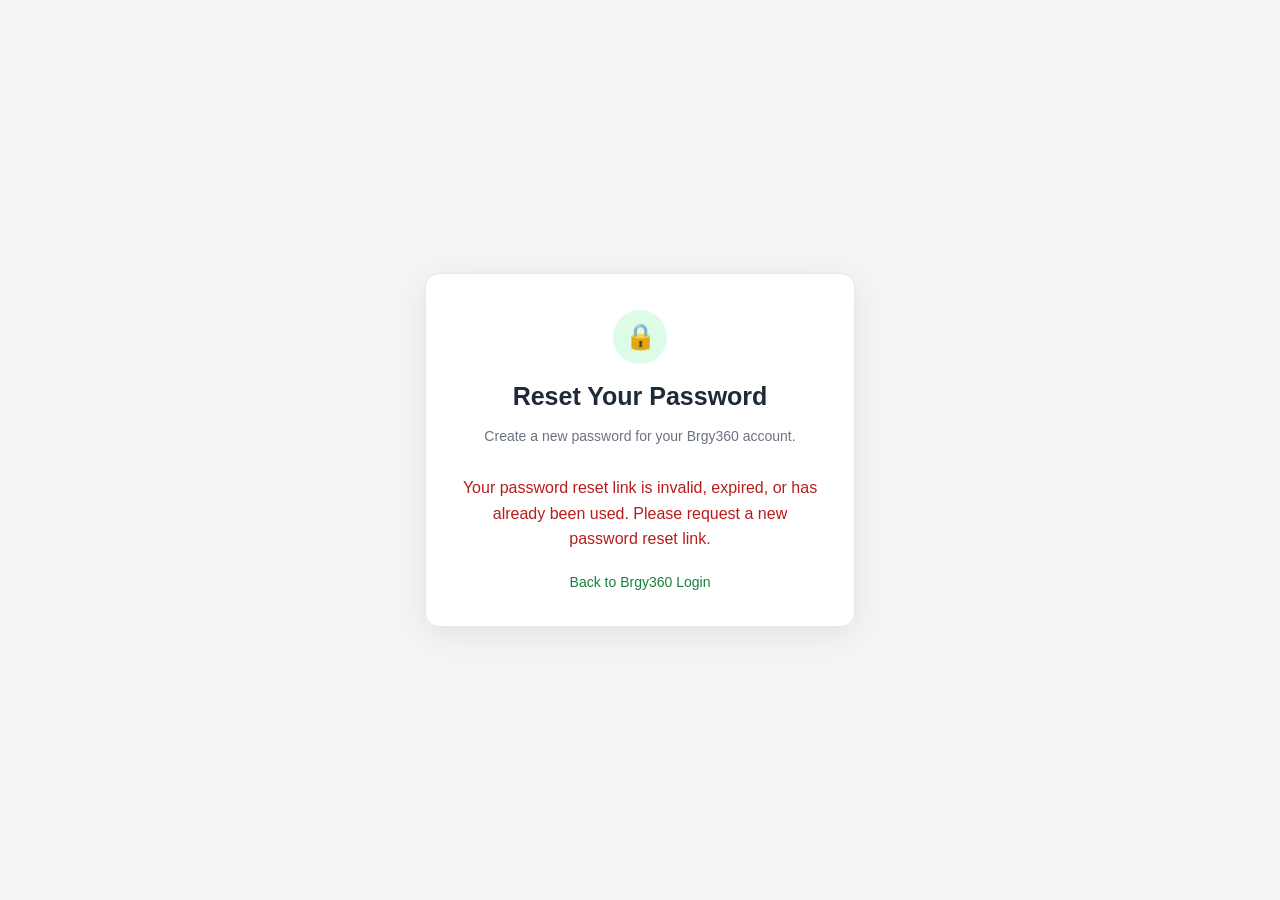
<file: frontend/reset-password.html>
<!DOCTYPE html>
<html lang="en">
<head>
    <meta charset="UTF-8">
    <meta name="viewport" content="width=device-width, initial-scale=1.0">
    <title>Reset Password | Brgy360</title>

    <style>
        * {
            box-sizing: border-box;
        }

        body {
            margin: 0;
            min-height: 100vh;
            display: flex;
            justify-content: center;
            align-items: center;
            padding: 20px;
            background: #f3f4f6;
            font-family: Arial, sans-serif;
            color: #1f2937;
        }

        .reset-card {
            width: 100%;
            max-width: 430px;
            padding: 36px;
            background: #ffffff;
            border: 1px solid #e5e7eb;
            border-radius: 14px;
            box-shadow: 0 8px 30px rgba(0,0,0,0.07);
        }

        .reset-header {
            text-align: center;
            margin-bottom: 28px;
        }

        .reset-icon {
            width: 54px;
            height: 54px;
            margin: 0 auto 18px;
            display: flex;
            align-items: center;
            justify-content: center;
            background: #dcfce7;
            color: #15803d;
            border-radius: 50%;
            font-size: 25px;
        }

        h1 {
            margin: 0 0 10px;
            font-size: 25px;
        }

        .subtitle {
            color: #6b7280;
            font-size: 14px;
            line-height: 1.6;
        }

        .field {
            margin-bottom: 20px;
        }

        label {
            display: block;
            margin-bottom: 8px;
            font-size: 14px;
            font-weight: 600;
        }

        input {
            width: 100%;
            padding: 13px;
            border: 1px solid #d1d5db;
            border-radius: 7px;
            font-size: 15px;
            outline: none;
        }

        input:focus {
            border-color: #15803d;
            box-shadow: 0 0 0 3px rgba(21,128,61,0.1);
        }

        button {
            width: 100%;
            padding: 14px;
            border: none;
            border-radius: 7px;
            background: #15803d;
            color: white;
            font-size: 15px;
            font-weight: 600;
            cursor: pointer;
        }

        button:disabled {
            opacity: 0.6;
            cursor: not-allowed;
        }

        .feedback {
            display: none;
            padding: 12px;
            margin-bottom: 18px;
            border-radius: 7px;
            font-size: 13px;
            line-height: 1.5;
        }

        .feedback.error {
            display: block;
            background: #fee2e2;
            color: #b91c1c;
        }

        .feedback.success {
            display: block;
            background: #dcfce7;
            color: #166534;
        }

        .back-link {
            display: block;
            margin-top: 22px;
            text-align: center;
            color: #15803d;
            text-decoration: none;
            font-size: 14px;
        }

        .back-link:hover {
            text-decoration: underline;
        }

        .invalid-state {
            text-align: center;
            color: #b91c1c;
            line-height: 1.6;
        }

        .hidden {
            display: none;
        }
    </style>
</head>

<body>

    <main class="reset-card">

        <div class="reset-header">
            <div class="reset-icon">🔒</div>
            <h1>Reset Your Password</h1>
            <p class="subtitle">
                Create a new password for your Brgy360 account.
            </p>
        </div>

        <div id="pageFeedback" class="feedback"></div>

        <form id="resetPasswordForm" class="hidden">

            <div class="field">
                <label for="newPassword">New Password</label>
                <input
                    type="password"
                    id="newPassword"
                    placeholder="Enter your new password"
                    minlength="8"
                    required
                    autocomplete="new-password">
            </div>

            <div class="field">
                <label for="confirmPassword">Confirm New Password</label>
                <input
                    type="password"
                    id="confirmPassword"
                    placeholder="Confirm your new password"
                    minlength="8"
                    required
                    autocomplete="new-password">
            </div>

            <button type="submit" id="resetPasswordButton">
                Reset Password
            </button>

        </form>

        <div id="invalidTokenMessage" class="invalid-state hidden">
            Your password reset link is invalid, expired, or has already
            been used. Please request a new password reset link.
        </div>

        <a href="index.html" class="back-link">
            Back to Brgy360 Login
        </a>

    </main>

    <script>
        const API_BASE = 'http://localhost:5000/api/auth';

        const params = new URLSearchParams(window.location.search);
        const token = params.get('token');

        const resetPasswordForm =
            document.getElementById('resetPasswordForm');

        const pageFeedback =
            document.getElementById('pageFeedback');

        const invalidTokenMessage =
            document.getElementById('invalidTokenMessage');

        const resetPasswordButton =
            document.getElementById('resetPasswordButton');

        function showFeedback(message, type) {
            pageFeedback.textContent = message;
            pageFeedback.className = `feedback ${type}`;
        }

        async function verifyToken() {
            if (!token) {
                invalidTokenMessage.classList.remove('hidden');
                return;
            }

            try {
                const response = await fetch(
                    `${API_BASE}/verify-reset-token/${encodeURIComponent(token)}`
                );

                const result = await response.json();

                if (!response.ok || !result.success) {
                    invalidTokenMessage.classList.remove('hidden');
                    return;
                }

                resetPasswordForm.classList.remove('hidden');

            } catch (error) {
                console.error('Token verification failed:', error);
                showFeedback(
                    'Unable to connect to the server. Please try again.',
                    'error'
                );
            }
        }

        resetPasswordForm.addEventListener('submit', async function (e) {
            e.preventDefault();

            const password =
                document.getElementById('newPassword').value;

            const confirmPassword =
                document.getElementById('confirmPassword').value;

            if (password.length < 8) {
                showFeedback(
                    'Your password must contain at least 8 characters.',
                    'error'
                );
                return;
            }

            if (password !== confirmPassword) {
                showFeedback(
                    'The passwords do not match.',
                    'error'
                );
                return;
            }

            resetPasswordButton.disabled = true;
            resetPasswordButton.textContent = 'Resetting...';

            try {
                const response = await fetch(
                    `${API_BASE}/reset-password`,
                    {
                        method: 'POST',
                        headers: {
                            'Content-Type': 'application/json'
                        },
                        credentials: 'include',
                        body: JSON.stringify({
                            token,
                            password,
                            confirmPassword
                        })
                    }
                );

                const result = await response.json();

                if (!response.ok || !result.success) {
                    throw new Error(
                        result.message || 'Unable to reset your password.'
                    );
                }

                resetPasswordForm.reset();
                resetPasswordForm.classList.add('hidden');

                showFeedback(
                    'Your password has been reset successfully. You can now log in using your new password.',
                    'success'
                );

            } catch (error) {
                showFeedback(error.message, 'error');

            } finally {
                resetPasswordButton.disabled = false;
                resetPasswordButton.textContent = 'Reset Password';
            }
        });

        verifyToken();
    </script>

</body>
</html>
</file>
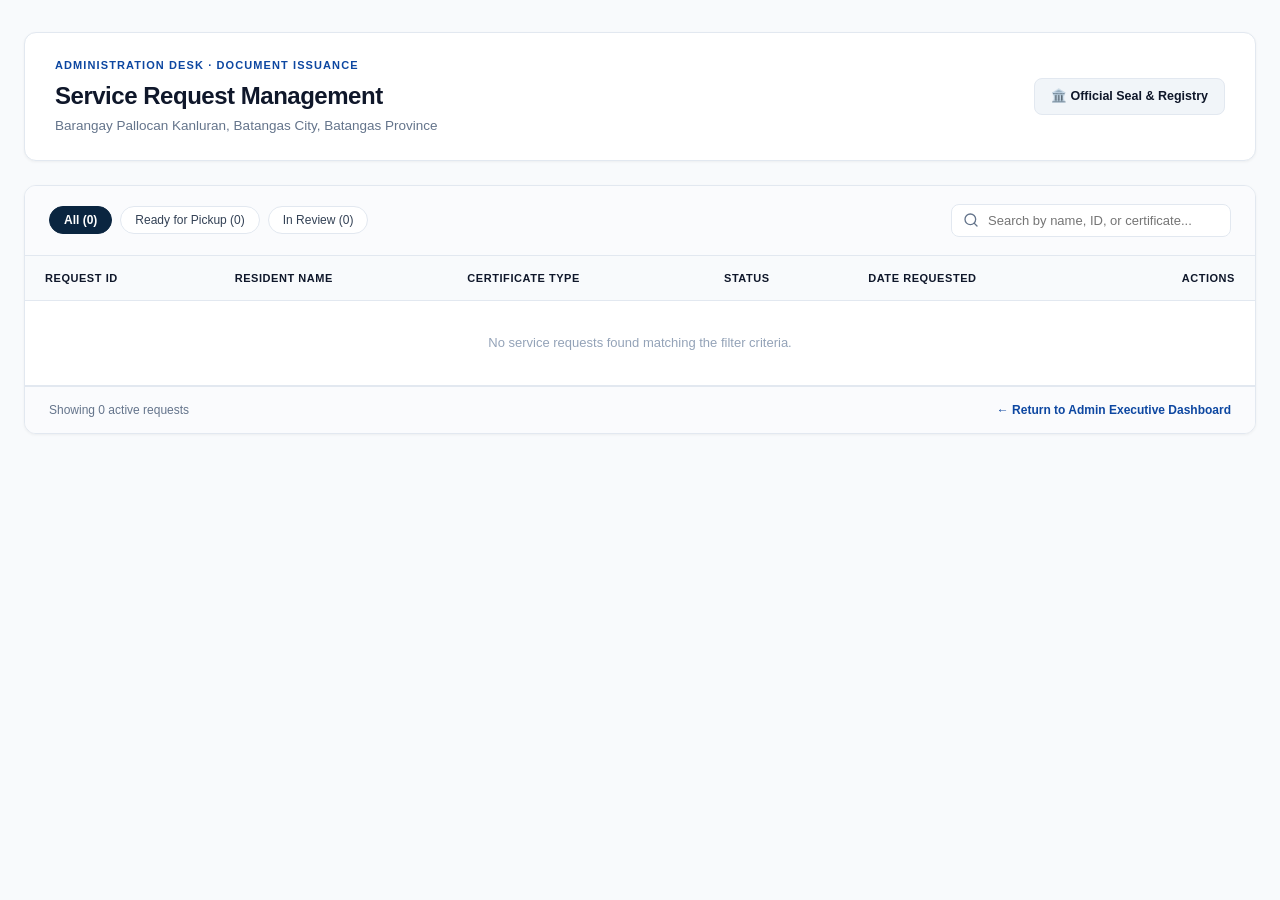
<file: frontend/service-requests.html>
<!DOCTYPE html>
<html lang="en">
<head>
  <meta charset="UTF-8">
  <meta name="viewport" content="width=device-width, initial-scale=1.0">
  <title>Service Request Management · Barangay Pallocan Kanluran</title>
  <style>
    /* ==============================================================
       1. GLOBAL RESET & DESIGN TOKENS
       Palettes: Navy Blue (#0f172a / #0a2540), Charcoal (#334155),
       White (#ffffff), Neutral Borders (#e2e8f0)
       ============================================================== */
    :root {
      --primary-navy: #0f172a;
      --brand-navy: #0a2540;
      --accent-blue: #0d47a1;
      --accent-hover: #1565c0;
      --text-charcoal: #334155;
      --text-muted: #64748b;
      --bg-canvas: #f8fafc;
      --surface-white: #ffffff;
      --border-color: #e2e8f0;
      --border-darker: #cbd5e1;
      --status-green-bg: #dcfce7;
      --status-green-txt: #15803d;
      --status-amber-bg: #fef3c7;
      --status-amber-txt: #b45309;
      --status-blue-bg: #e0f2fe;
      --status-blue-txt: #0369a1;
      --status-red-bg: #fee2e2;
      --status-red-txt: #dc2626;
      --font-sans: 'Poppins', -apple-system, BlinkMacSystemFont, "Segoe UI", Roboto, sans-serif;
      --font-serif: 'Times New Roman', Times, 'Georgia', serif;
    }

    *, *::before, *::after {
      box-sizing: border-box;
      margin: 0;
      padding: 0;
    }

    body {
      font-family: var(--font-sans);
      background-color: var(--bg-canvas);
      color: var(--text-charcoal);
      line-height: 1.5;
      -webkit-font-smoothing: antialiased;
      padding: 32px 24px;
    }

    .module-container {
      max-width: 1280px;
      margin: 0 auto;
    }

    /* ==============================================================
       2. MODULE HEADER & NAV
       ============================================================== */
    .module-header {
      background: var(--surface-white);
      border: 1px solid var(--border-color);
      border-radius: 12px;
      padding: 24px 30px;
      margin-bottom: 24px;
      display: flex;
      justify-content: space-between;
      align-items: center;
      box-shadow: 0 1px 3px rgba(0, 0, 0, 0.05);
    }

    .kicker-label {
      font-size: 11px;
      font-weight: 700;
      letter-spacing: 0.1em;
      text-transform: uppercase;
      color: var(--accent-blue);
      display: block;
      margin-bottom: 4px;
    }

    .module-title {
      font-size: 24px;
      font-weight: 700;
      color: var(--primary-navy);
      letter-spacing: -0.02em;
    }

    .module-subtitle {
      font-size: 13.5px;
      color: var(--text-muted);
      margin-top: 2px;
    }

    .header-badge {
      display: inline-flex;
      align-items: center;
      gap: 8px;
      background: #f1f5f9;
      border: 1px solid var(--border-color);
      padding: 8px 16px;
      border-radius: 8px;
      font-size: 12.5px;
      font-weight: 600;
      color: var(--primary-navy);
    }

    /* ==============================================================
       3. DATA TABLE CARD & CONTROLS
       ============================================================== */
    .table-card {
      background: var(--surface-white);
      border: 1px solid var(--border-color);
      border-radius: 12px;
      box-shadow: 0 1px 3px rgba(0, 0, 0, 0.05);
      overflow: hidden;
    }

    .table-toolbar {
      padding: 18px 24px;
      border-bottom: 1px solid var(--border-color);
      display: flex;
      flex-wrap: wrap;
      justify-content: space-between;
      align-items: center;
      gap: 16px;
      background: #fafbfd;
    }

    .filter-pills {
      display: flex;
      gap: 8px;
      flex-wrap: wrap;
    }

    .filter-pill {
      border: 1px solid var(--border-color);
      background: var(--surface-white);
      color: var(--text-charcoal);
      font-family: inherit;
      font-size: 12px;
      font-weight: 500;
      padding: 6px 14px;
      border-radius: 20px;
      cursor: pointer;
      transition: all 0.2s ease;
    }

    .filter-pill:hover {
      border-color: var(--accent-blue);
      color: var(--accent-blue);
    }

    .filter-pill.active {
      background: var(--brand-navy);
      border-color: var(--brand-navy);
      color: #ffffff;
      font-weight: 600;
    }

    .search-box {
      position: relative;
      min-width: 280px;
    }

    .search-input {
      width: 100%;
      padding: 8px 14px 8px 36px;
      font-family: inherit;
      font-size: 13px;
      border: 1px solid var(--border-color);
      border-radius: 8px;
      background: var(--surface-white);
      color: var(--text-charcoal);
      outline: none;
      transition: border-color 0.2s ease;
    }

    .search-input:focus {
      border-color: var(--accent-blue);
      box-shadow: 0 0 0 3px rgba(13, 71, 161, 0.1);
    }

    .search-icon {
      position: absolute;
      left: 12px;
      top: 50%;
      transform: translateY(-50%);
      color: var(--text-muted);
      pointer-events: none;
    }

    /* Table Styles */
    .table-responsive {
      width: 100%;
      overflow-x: auto;
    }

    .admin-data-table {
      width: 100%;
      border-collapse: collapse;
      text-align: left;
      font-size: 13px;
    }

    .admin-data-table th {
      background: #f8fafc;
      color: var(--primary-navy);
      font-weight: 600;
      padding: 14px 20px;
      border-bottom: 1px solid var(--border-color);
      white-space: nowrap;
      text-transform: uppercase;
      font-size: 11px;
      letter-spacing: 0.05em;
    }

    .admin-data-table th.text-right,
    .admin-data-table td.text-right {
      text-align: right;
    }

    .admin-data-table td {
      padding: 14px 20px;
      border-bottom: 1px solid var(--border-color);
      color: var(--text-charcoal);
      vertical-align: middle;
    }

    .admin-data-table tbody tr:hover {
      background-color: #f8fafc;
    }

    .applicant-name {
      font-weight: 600;
      color: var(--primary-navy);
      display: block;
    }

    .applicant-sub {
      font-size: 11px;
      color: var(--text-muted);
      margin-top: 1px;
    }

    /* Status Badges */
    .status-badge {
      display: inline-block;
      padding: 4px 10px;
      border-radius: 14px;
      font-size: 11px;
      font-weight: 600;
      white-space: nowrap;
    }

    .status-badge.green {
      background-color: var(--status-green-bg);
      color: var(--status-green-txt);
    }

    .status-badge.amber {
      background-color: var(--status-amber-bg);
      color: var(--status-amber-txt);
    }

    .status-badge.blue {
      background-color: var(--status-blue-bg);
      color: var(--status-blue-txt);
    }

    .status-badge.red {
      background-color: var(--status-red-bg);
      color: var(--status-red-txt);
    }

    /* Action Buttons (Icon-Only, No Text) */
    .btn-action-print {
      display: inline-flex;
      align-items: center;
      justify-content: center;
      width: 32px;
      height: 32px;
      padding: 0;
      background-color: var(--primary-navy);
      color: #ffffff;
      border: 1px solid var(--primary-navy);
      border-radius: 6px;
      cursor: pointer;
      transition: all 0.2s cubic-bezier(0.16, 1, 0.3, 1);
    }

    .btn-action-print:hover {
      background-color: var(--accent-blue);
      border-color: var(--accent-blue);
      transform: translateY(-1px);
      box-shadow: 0 4px 10px rgba(13, 71, 161, 0.25);
    }

    .btn-action-print svg {
      width: 15px;
      height: 15px;
    }

    .table-footer {
      padding: 14px 24px;
      display: flex;
      justify-content: space-between;
      align-items: center;
      font-size: 12px;
      color: var(--text-muted);
      background: #fafbfd;
      border-top: 1px solid var(--border-color);
    }

    /* ==============================================================
       4. MODAL OVERLAY & PRINT PREVIEW CONTAINER
       ============================================================== */
    .modal-overlay {
      position: fixed;
      top: 0;
      left: 0;
      right: 0;
      bottom: 0;
      background: rgba(15, 23, 42, 0.75);
      backdrop-filter: blur(4px);
      display: flex;
      justify-content: center;
      align-items: center;
      z-index: 9999;
      padding: 24px;
      opacity: 0;
      visibility: hidden;
      transition: opacity 0.25s ease, visibility 0.25s ease;
    }

    .modal-overlay.active,
    .modal-overlay:not([hidden]) {
      opacity: 1;
      visibility: visible;
    }

    body.modal-open {
      overflow: hidden;
    }

    .modal-dialog {
      background: #f1f5f9;
      border-radius: 12px;
      width: 100%;
      max-width: 960px;
      max-height: 94vh;
      display: flex;
      flex-direction: column;
      box-shadow: 0 25px 50px -12px rgba(0, 0, 0, 0.35);
      overflow: hidden;
    }

    .modal-header {
      display: flex;
      justify-content: space-between;
      align-items: center;
      padding: 16px 24px;
      background: var(--primary-navy);
      color: #ffffff;
      border-bottom: 1px solid rgba(255, 255, 255, 0.1);
    }

    .modal-kicker {
      font-size: 10px;
      font-weight: 700;
      letter-spacing: 0.12em;
      text-transform: uppercase;
      color: #94a3b8;
      display: block;
    }

    .modal-title {
      font-size: 16px;
      font-weight: 600;
      margin-top: 2px;
      color: #ffffff;
    }

    .modal-actions {
      display: flex;
      align-items: center;
      gap: 12px;
    }

    .btn-modal-print {
      display: inline-flex;
      align-items: center;
      gap: 8px;
      background: var(--accent-blue);
      color: #ffffff;
      border: 1px solid #1565c0;
      padding: 8px 18px;
      font-family: inherit;
      font-size: 13px;
      font-weight: 600;
      border-radius: 6px;
      cursor: pointer;
      transition: all 0.2s ease;
    }

    .btn-modal-print:hover {
      background: #1565c0;
      box-shadow: 0 4px 12px rgba(13, 71, 161, 0.35);
    }

    .btn-modal-close {
      background: transparent;
      border: none;
      color: #94a3b8;
      font-size: 24px;
      line-height: 1;
      cursor: pointer;
      padding: 4px 8px;
      border-radius: 4px;
      transition: color 0.15s ease;
    }

    .btn-modal-close:hover {
      color: #ffffff;
    }

    .modal-body {
      padding: 30px 20px;
      overflow-y: auto;
      display: flex;
      justify-content: center;
      background: #cbd5e1;
    }

    /* ==============================================================
       5. PRINTABLE DOCUMENT STYLING (8.5in x 11in LETTER)
       Formal Serif / Times New Roman Typography & 1in Margins
       ============================================================== */
    #printableArea {
      width: 8.5in;
      min-height: 11in;
      padding: 1in;
      background: #ffffff;
      box-sizing: border-box;
      font-family: var(--font-serif);
      color: #000000;
      box-shadow: 0 10px 30px rgba(0, 0, 0, 0.2);
      display: flex;
      flex-direction: column;
      justify-content: space-between;
      position: relative;
    }

    .doc-header-block {
      text-align: center;
      margin-bottom: 24px;
    }

    .doc-header-line {
      font-size: 11pt;
      margin: 0;
      letter-spacing: 0.05em;
      font-weight: 500;
      color: #000000;
    }

    .doc-header-barangay {
      font-size: 15pt;
      font-weight: 700;
      letter-spacing: 0.08em;
      margin: 4px 0 2px 0;
      color: #000000;
    }

    .doc-header-office {
      font-size: 11pt;
      font-weight: 600;
      margin-top: 2px;
      color: #000000;
    }

    .doc-header-line-rule {
      height: 2px;
      background: #000000;
      border-bottom: 1px solid #000000;
      margin: 16px 0 28px 0;
    }

    .doc-title-block {
      text-align: center;
      margin-bottom: 32px;
    }

    .doc-main-title {
      font-size: 18pt;
      font-weight: 700;
      letter-spacing: 0.1em;
      text-decoration: underline;
      text-underline-offset: 4px;
      margin: 0;
    }

    .doc-content-area {
      flex: 1;
      font-size: 12pt;
      line-height: 1.85;
      color: #000000;
    }

    .salutation {
      font-weight: 700;
      margin-bottom: 20px;
      letter-spacing: 0.05em;
    }

    .cert-body-p {
      text-indent: 0.5in;
      text-align: justify;
      text-justify: inter-word;
      margin-bottom: 20px;
    }

    .doc-field-text {
      color: #000000;
    }

    .doc-field-text.font-bold {
      font-weight: 700;
    }

    .business-specs-box {
      margin: 16px 0 20px 0.5in;
      font-size: 12pt;
      display: flex;
      flex-direction: column;
      gap: 8px;
    }

    .business-spec-item {
      display: flex;
      gap: 12px;
    }

    .spec-name {
      width: 180px;
      font-weight: 600;
    }

    /* Document Footer (Strictly one line gap above issued) */
    .doc-footer-block {
      margin-top: 1.2em; /* strictly one line gap */
    }

    .doc-issued-text {
      text-indent: 0.5in;
      text-align: justify;
      font-size: 12pt;
      line-height: 1.6;
      margin-top: 1em; /* strictly one line gap */
      margin-bottom: 2em;
    }

    .doc-signature-area {
      text-align: right;
      margin-right: 20px;
    }

    .doc-signature-line {
      font-weight: 600;
      letter-spacing: -1px;
    }

    .doc-signatory-title {
      font-weight: 700;
      font-size: 12pt;
      margin-top: 6px;
      margin-right: 24px;
    }

    /* ==============================================================
       6. PRINT STYLESHEET (@media print)
       Hides all admin UI, navigation, buttons, and tables.
       Shows ONLY #printableArea formatted to letter size.
       ============================================================== */
    @media print {
      @page {
        size: 8.5in 11in;
        margin: 0;
      }

      html, body {
        width: 8.5in !important;
        height: 11in !important;
        max-height: 11in !important;
        margin: 0 !important;
        padding: 0 !important;
        background: #ffffff !important;
        overflow: hidden !important;
      }

      body > *:not(#printModal) {
        display: none !important;
      }

      .app-shell,
      .top-navbar,
      .main-content,
      .modal-header,
      .btn-modal-print,
      .btn-modal-close,
      .no-print {
        display: none !important;
        visibility: hidden !important;
      }

      #printModal {
        position: static !important;
        display: block !important;
        width: 8.5in !important;
        height: 11in !important;
        max-height: 11in !important;
        margin: 0 !important;
        padding: 0 !important;
        background: #ffffff !important;
        box-shadow: none !important;
        overflow: hidden !important;
        visibility: visible !important;
        opacity: 1 !important;
        page-break-after: avoid !important;
        break-after: avoid !important;
      }

      .modal-dialog {
        position: static !important;
        display: block !important;
        width: 8.5in !important;
        height: 11in !important;
        max-height: 11in !important;
        margin: 0 !important;
        padding: 0 !important;
        background: transparent !important;
        box-shadow: none !important;
        border: none !important;
        overflow: hidden !important;
      }

      .modal-body {
        position: static !important;
        display: block !important;
        width: 8.5in !important;
        height: 11in !important;
        max-height: 11in !important;
        padding: 0 !important;
        margin: 0 !important;
        background: #ffffff !important;
        overflow: hidden !important;
      }

      #printableArea {
        position: static !important;
        width: 8.5in !important;
        height: 11in !important;
        max-height: 11in !important;
        padding: 0.85in 1in 0.75in 1in !important;
        margin: 0 !important;
        background: #ffffff !important;
        box-shadow: none !important;
        border: none !important;
        box-sizing: border-box !important;
        display: flex !important;
        flex-direction: column !important;
        justify-content: space-between !important;
        overflow: hidden !important;
        page-break-inside: avoid !important;
        page-break-after: avoid !important;
        break-inside: avoid !important;
        break-after: avoid !important;
      }
    }
  </style>
</head>
<body>

  <div class="module-container">

    <!-- Module Header -->
    <header class="module-header no-print">
      <div>
        <span class="kicker-label">ADMINISTRATION DESK · DOCUMENT ISSUANCE</span>
        <h1 class="module-title">Service Request Management</h1>
        <p class="module-subtitle">Barangay Pallocan Kanluran, Batangas City, Batangas Province</p>
      </div>
      <div class="header-badge">
        <span>🏛️ Official Seal &amp; Registry</span>
      </div>
    </header>

    <!-- Admin Data Table Container -->
    <main class="table-card no-print">
      <div class="table-toolbar">
        <!-- Filter Status Pills -->
        <div class="filter-pills" id="statusFilterGroup">
          <button type="button" class="filter-pill active" data-filter="all">All (<span id="countAll">0</span>)</button>
          <button type="button" class="filter-pill" data-filter="Ready for Pickup">Ready for Pickup (<span id="countReady">0</span>)</button>
          <button type="button" class="filter-pill" data-filter="In Review">In Review (<span id="countReview">0</span>)</button>
        </div>

        <!-- Search Input -->
        <div class="search-box">
          <svg class="search-icon" viewBox="0 0 24 24" width="16" height="16" fill="none" stroke="currentColor" stroke-width="2" stroke-linecap="round" stroke-linejoin="round">
            <circle cx="11" cy="11" r="8"></circle>
            <line x1="21" y1="21" x2="16.65" y2="16.65"></line>
          </svg>
          <input type="text" id="searchInput" class="search-input" placeholder="Search by name, ID, or certificate...">
        </div>
      </div>

      <!-- Responsive Data Table -->
      <div class="table-responsive">
        <table class="admin-data-table" id="serviceRequestsTable">
          <thead>
            <tr>
              <th>Request ID</th>
              <th>Resident Name</th>
              <th>Certificate Type</th>
              <th>Status</th>
              <th>Date Requested</th>
              <th class="text-right">Actions</th>
            </tr>
          </thead>
          <tbody id="tableBody">
            <!-- Dynamically Rendered by JavaScript -->
          </tbody>
        </table>
      </div>

      <div class="table-footer">
        <span id="paginationLabel">Showing 0 active requests</span>
        <a href="admin.html" style="color: var(--accent-blue); text-decoration: none; font-weight: 600;">&larr; Return to Admin Executive Dashboard</a>
      </div>
    </main>

  </div>


  <!-- ==============================================================
       HIDDEN MODAL OVERLAY & PRINTABLE CERTIFICATE AREA
       ============================================================== -->
  <div class="modal-overlay" id="printModal" role="dialog" aria-modal="true" aria-labelledby="printModalTitle" hidden>
    <div class="modal-dialog">
      <!-- Modal Navigation Toolbar -->
      <div class="modal-header no-print">
        <div>
          <span class="modal-kicker">BARANGAY PALLOCAN KANLURAN</span>
          <h2 class="modal-title" id="printModalTitle">Certificate Print Preview</h2>
        </div>
        <div class="modal-actions">
          <button type="button" class="btn-modal-print" id="btnPrintModalAction">
            <svg viewBox="0 0 24 24" width="16" height="16" fill="none" stroke="currentColor" stroke-width="2.2" stroke-linecap="round" stroke-linejoin="round">
              <polyline points="6 9 6 2 18 2 18 9"></polyline>
              <path d="M6 18H4a2 2 0 0 1-2-2v-5a2 2 0 0 1 2-2h16a2 2 0 0 1 2 2v5a2 2 0 0 1-2 2h-2"></path>
              <rect x="6" y="14" width="12" height="8"></rect>
            </svg>
            <span>Print Document</span>
          </button>
          <button type="button" class="btn-modal-close" id="btnCloseModalBtn" aria-label="Close Preview">&times;</button>
        </div>
      </div>

      <!-- Modal Body Containing 8.5in x 11in Printable Area -->
      <div class="modal-body">
        <div id="printableArea">

          <!-- Dynamic Header for all documents -->
          <div class="doc-header-block">
            <p class="doc-header-line">REPUBLIC OF THE PHILIPPINES</p>
            <p class="doc-header-line">CITY OF BATANGAS</p>
            <h1 class="doc-header-barangay">BARANGAY PALLOCAN KANLURAN</h1>
            <p class="doc-header-office">OFFICE OF THE PUNONG BARANGAY</p>
          </div>

          <div class="doc-header-line-rule"></div>

          <!-- Document Title -->
          <div class="doc-title-block">
            <h2 class="doc-main-title" id="certTitle">BARANGAY CLEARANCE</h2>
          </div>

          <!-- Dynamic Body Content -->
          <div class="doc-content-area" id="certBody">
            <!-- Dynamically injected template -->
          </div>

          <!-- Footer for all documents -->
          <div class="doc-footer-block">
          

            <div class="doc-signature-area">
              <div class="doc-signature-line">____________________________</div>
              <div class="doc-signatory-title">Punong Barangay</div>
            </div>
          </div>

        </div>
      </div>
    </div>
  </div>


  <!-- ==============================================================
       ES6+ VANILLA JAVASCRIPT LOGIC
       ============================================================== -->
  <script>
    (function () {
      'use strict';

      // 1. Service Requests Dataset
      const serviceRequestsData = [];

      // 2. Dynamic Document Templates Definitions (5 Exact Templates)
      const DOCUMENT_TEMPLATES = {
        CLEARANCE: {
          title: 'BARANGAY CLEARANCE',
          render: (data) => `
            <div class="salutation">TO WHOM IT MAY CONCERN:</div>
            <p class="cert-body-p">
              This is to certify that <span class="doc-field-text font-bold" data-field="fullName">${escape(data.fullName)}</span>, 
              <span class="doc-field-text" data-field="age">${escape(data.age)}</span> years old, and a bona fide resident of 
              <span class="doc-field-text" data-field="address">${escape(data.address)}</span>, Purok/Sitio 
              <span class="doc-field-text font-bold" data-field="purokSitio">${escape(data.purokSitio)}</span>, Barangay Pallocan Kanluran, Batangas City, Batangas Province, is known to this office as a resident of this barangay.
            </p>
            <p class="cert-body-p">
              This certification is issued upon the request of the above-named person for <span class="doc-field-text font-bold" data-field="purpose">${escape(data.purpose)}</span>.
            </p>
            <p class="cert-body-p">
              Issued this <span class="doc-field-text font-bold" data-field="date" id="certIssuedDate">${escape(data.date || 'October 11, 2026')}</span> at Barangay Pallocan Kanluran, Batangas City, Batangas Province.
            </p>
          `
        },
        RESIDENCY: {
          title: 'CERTIFICATE OF RESIDENCY',
          render: (data) => `
            <div class="salutation">TO WHOM IT MAY CONCERN:</div>
            <p class="cert-body-p">
              This is to certify that <span class="doc-field-text font-bold" data-field="fullName">${escape(data.fullName)}</span>, 
              <span class="doc-field-text" data-field="age">${escape(data.age)}</span> years old, is a resident of 
              <span class="doc-field-text" data-field="address">${escape(data.address)}</span>, Purok/Sitio 
              <span class="doc-field-text font-bold" data-field="purokSitio">${escape(data.purokSitio)}</span>, Barangay Pallocan Kanluran, Batangas City, Batangas Province.
            </p>
            <p class="cert-body-p">
              According to the records available to this office, the above-named person has been residing in this barangay since <span class="doc-field-text font-bold" data-field="residencySince">${escape(data.residencySince)}</span>.
            </p>
            <p class="cert-body-p">
              This certification is issued upon request for <span class="doc-field-text font-bold" data-field="purpose">${escape(data.purpose)}</span>.
            </p>
            <p class="cert-body-p">
              Issued this <span class="doc-field-text font-bold" data-field="date" id="certIssuedDate">${escape(data.date || 'October 11, 2026')}</span> at Barangay Pallocan Kanluran, Batangas City, Batangas Province.
            </p>
          `
        },
        INDIGENCY: {
          title: 'CERTIFICATE OF INDIGENCY',
          render: (data) => `
            <div class="salutation">TO WHOM IT MAY CONCERN:</div>
            <p class="cert-body-p">
              This is to certify that <span class="doc-field-text font-bold" data-field="fullName">${escape(data.fullName)}</span>, 
              <span class="doc-field-text" data-field="age">${escape(data.age)}</span> years old, is a resident of 
              <span class="doc-field-text" data-field="address">${escape(data.address)}</span>, Purok/Sitio 
              <span class="doc-field-text font-bold" data-field="purokSitio">${escape(data.purokSitio)}</span>, Barangay Pallocan Kanluran, Batangas City, Batangas Province.
            </p>
            <p class="cert-body-p">
              This certification is issued upon the request of the above-named person for <span class="doc-field-text font-bold" data-field="purpose">${escape(data.purpose)}</span>.
            </p>
            <p class="cert-body-p">
              Issued this <span class="doc-field-text font-bold" data-field="date" id="certIssuedDate">${escape(data.date || 'October 11, 2026')}</span> at Barangay Pallocan Kanluran, Batangas City, Batangas Province.
            </p>
          `
        },
        JOBSEEKER: {
          title: 'CERTIFICATION FOR FIRST-TIME JOB SEEKER',
          render: (data) => `
            <div class="salutation">TO WHOM IT MAY CONCERN:</div>
            <p class="cert-body-p">
              This is to certify that <span class="doc-field-text font-bold" data-field="fullName">${escape(data.fullName)}</span>, 
              <span class="doc-field-text" data-field="age">${escape(data.age)}</span> years old, a resident of 
              <span class="doc-field-text" data-field="address">${escape(data.address)}</span>, Purok/Sitio 
              <span class="doc-field-text font-bold" data-field="purokSitio">${escape(data.purokSitio)}</span>, Barangay Pallocan Kanluran, Batangas City, Batangas Province, has requested this certification in connection with their application for employment.
            </p>
            <p class="cert-body-p">
              The certification is issued for the purpose of <span class="doc-field-text font-bold" data-field="purpose">${escape(data.purpose)}</span>.
            </p>
            <p class="cert-body-p">
              Issued this <span class="doc-field-text font-bold" data-field="date" id="certIssuedDate">${escape(data.date || 'October 11, 2026')}</span> at Barangay Pallocan Kanluran, Batangas City, Batangas Province.
            </p>
          `
        },
        BUSINESS: {
          title: 'BARANGAY BUSINESS CLEARANCE',
          render: (data) => `
            <div class="salutation">TO WHOM IT MAY CONCERN:</div>
            <p class="cert-body-p">
              This is to certify that <span class="doc-field-text font-bold" data-field="businessName">${escape(data.businessName)}</span>, owned/operated by 
              <span class="doc-field-text font-bold" data-field="fullName">${escape(data.fullName)}</span>, 
              <span class="doc-field-text" data-field="age">${escape(data.age)}</span> years old, with business address at 
              <span class="doc-field-text" data-field="businessAddress">${escape(data.businessAddress)}</span>, Barangay Pallocan Kanluran, Batangas City, Batangas Province, has applied for a Barangay Business Clearance.
            </p>
            <div class="business-specs-box">
              <div class="business-spec-item">
                <span class="spec-name">Nature of Business:</span>
                <span class="doc-field-text font-bold" data-field="natureOfBusiness">${escape(data.natureOfBusiness)}</span>
              </div>
              <div class="business-spec-item">
                <span class="spec-name">Business Type:</span>
                <span class="doc-field-text font-bold" data-field="businessType">${escape(data.businessType)}</span>
              </div>
              <div class="business-spec-item">
                <span class="spec-name">Number of Employees:</span>
                <span class="doc-field-text font-bold" data-field="numberOfEmployees">${escape(data.numberOfEmployees)}</span>
              </div>
            </div>
            <p class="cert-body-p" style="margin-top: 18px;">
              This clearance is issued subject to applicable barangay requirements and regulations.
            </p>
            <p class="cert-body-p">
              Issued this <span class="doc-field-text font-bold" data-field="date" id="certIssuedDate">${escape(data.date || 'October 11, 2026')}</span> at Barangay Pallocan Kanluran, Batangas City, Batangas Province.
            </p>
          `
        }
      };

      // 3. Render Data Table Function
      let currentFilter = 'all';
      let searchQuery = '';

      function renderTable() {
        const tbody = document.getElementById('tableBody');
        if (!tbody) return;

        const filtered = serviceRequestsData.filter(item => {
          const matchesFilter = currentFilter === 'all' || item.status === currentFilter;
          const query = searchQuery.toLowerCase();
          const matchesSearch = !query ||
            item.id.toLowerCase().includes(query) ||
            item.fullName.toLowerCase().includes(query) ||
            item.documentType.toLowerCase().includes(query) ||
            item.purokSitio.toLowerCase().includes(query) ||
            item.purpose.toLowerCase().includes(query);

          return matchesFilter && matchesSearch;
        });

        tbody.innerHTML = '';

        if (filtered.length === 0) {
          tbody.innerHTML = `
            <tr>
              <td colspan="6" style="text-align: center; padding: 32px; color: #94a3b8;">
                No service requests found matching the filter criteria.
              </td>
            </tr>
          `;
          return;
        }

        filtered.forEach(req => {
          const tr = document.createElement('tr');

          let badgeClass = 'amber';
          if (req.status === 'Ready for Pickup') badgeClass = 'green';
          else if (req.status === 'In Review') badgeClass = 'amber';
          else if (req.status === 'Completed') badgeClass = 'blue';

          tr.innerHTML = `
            <td><strong><code>${escape(req.id)}</code></strong></td>
            <td>
              <span class="applicant-name">${escape(req.fullName)}</span>
              <span class="applicant-sub">${escape(req.purokSitio)}</span>
            </td>
            <td><strong>${escape(req.documentType)}</strong></td>
            <td><span class="status-badge ${badgeClass}">${escape(req.status)}</span></td>
            <td>${escape(req.date)}</td>
            <td class="text-right">
              <button type="button" class="btn-action-print" data-id="${req.id}" title="Print Certificate (Ctrl+P)" aria-label="Print Certificate">
                <svg viewBox="0 0 24 24" width="15" height="15" fill="none" stroke="currentColor" stroke-width="2" stroke-linecap="round" stroke-linejoin="round" aria-hidden="true">
                  <polyline points="6 9 6 2 18 2 18 9"></polyline>
                  <path d="M6 18H4a2 2 0 0 1-2-2v-5a2 2 0 0 1 2-2h16a2 2 0 0 1 2 2v5a2 2 0 0 1-2 2h-2"></path>
                  <rect x="6" y="14" width="12" height="8"></rect>
                </svg>
              </button>
            </td>
          `;

          tbody.appendChild(tr);
        });

        // Bind Print Certificate Buttons (triggers print like Ctrl+P)
        tbody.querySelectorAll('.btn-action-print').forEach(btn => {
          btn.addEventListener('click', function (e) {
            e.preventDefault();
            const id = this.getAttribute('data-id');
            const targetData = serviceRequestsData.find(item => item.id === id);
            if (targetData) {
              openPrintModal(targetData, true); // Works like Ctrl+P!
            }
          });
        });
      }

      // 4. Modal Open & Dynamic Template Selection (with auto-print support)
      function openPrintModal(data, triggerPrint = false) {
        if (!data) return;

        const modal = document.getElementById('printModal');
        if (!modal) return;

        // Determine template by documentType string
        const typeStr = (data.documentType || '').toLowerCase();
        let selectedKey = 'CLEARANCE';

        if (typeStr.includes('business')) {
          selectedKey = 'BUSINESS';
        } else if (typeStr.includes('job') || typeStr.includes('seeker')) {
          selectedKey = 'JOBSEEKER';
        } else if (typeStr.includes('indigency')) {
          selectedKey = 'INDIGENCY';
        } else if (typeStr.includes('residency')) {
          selectedKey = 'RESIDENCY';
        } else {
          selectedKey = 'CLEARANCE';
        }

        const template = DOCUMENT_TEMPLATES[selectedKey];

        // Format Date nicely for Certificate
        const certDateStr = data.date || 'October 11, 2026';

        // Set Document Title
        const certTitleEl = document.getElementById('certTitle');
        if (certTitleEl) certTitleEl.textContent = template.title;

        const modalTitleEl = document.getElementById('printModalTitle');
        if (modalTitleEl) modalTitleEl.textContent = `${template.title} · ${data.fullName}`;

        // Populate Document Body via Template Injection
        const certBodyEl = document.getElementById('certBody');
        if (certBodyEl) {
          certBodyEl.innerHTML = template.render(data);
        }

        // Populate Common Footer Date
        const issuedDateEl = document.getElementById('certIssuedDate');
        if (issuedDateEl) {
          issuedDateEl.textContent = certDateStr;
        }

        // Show Modal Overlay
        modal.removeAttribute('hidden');
        modal.classList.add('active');
        document.body.classList.add('modal-open');

        // Accessibility: set focus on print button
        const printBtn = document.getElementById('btnPrintModalAction');
        if (printBtn) printBtn.focus();

        // Trigger native browser print dialog like Ctrl+P
        if (triggerPrint) {
          setTimeout(() => {
            window.print();
          }, 100);
        }
      }

      function closePrintModal() {
        const modal = document.getElementById('printModal');
        if (!modal) return;
        modal.setAttribute('hidden', '');
        modal.classList.remove('active');
        document.body.classList.remove('modal-open');
      }

      // 5. Utility Helper for String Escaping
      function escape(str) {
        if (!str) return '';
        return String(str)
          .replace(/&/g, '&amp;')
          .replace(/</g, '&lt;')
          .replace(/>/g, '&gt;')
          .replace(/"/g, '&quot;')
          .replace(/'/g, '&#39;');
      }

      // 6. Event Listeners & Binding
      const btnPrintModalAction = document.getElementById('btnPrintModalAction');
      if (btnPrintModalAction) {
        btnPrintModalAction.addEventListener('click', function () {
          window.print();
        });
      }

      const btnCloseModalBtn = document.getElementById('btnCloseModalBtn');
      if (btnCloseModalBtn) {
        btnCloseModalBtn.addEventListener('click', closePrintModal);
      }

      const printModal = document.getElementById('printModal');
      if (printModal) {
        printModal.addEventListener('click', function (e) {
          if (e.target === printModal) {
            closePrintModal();
          }
        });
      }

      // Global Escape & Ctrl+P Key Handlers
      document.addEventListener('keydown', function (e) {
        if (e.key === 'Escape' || e.keyCode === 27) {
          const modal = document.getElementById('printModal');
          if (modal && (!modal.hasAttribute('hidden') || modal.classList.contains('active'))) {
            closePrintModal();
          }
        }
        if ((e.ctrlKey || e.metaKey) && (e.key === 'p' || e.key === 'P')) {
          const modal = document.getElementById('printModal');
          if (modal && (!modal.hasAttribute('hidden') || modal.classList.contains('active'))) {
            e.preventDefault();
            window.print();
          }
        }
      });

      // Filter and Search Listeners
      const filterPills = document.querySelectorAll('#statusFilterGroup .filter-pill');
      filterPills.forEach(pill => {
        pill.addEventListener('click', function () {
          filterPills.forEach(p => p.classList.remove('active'));
          this.classList.add('active');
          currentFilter = this.getAttribute('data-filter');
          renderTable();
        });
      });

      const searchInput = document.getElementById('searchInput');
      if (searchInput) {
        searchInput.addEventListener('input', function () {
          searchQuery = this.value.trim();
          renderTable();
        });
      }

      // Expose globally for testing or admin desk integrations
      window.openPrintModal = openPrintModal;
      window.closePrintModal = closePrintModal;

      // Initial Render
      renderTable();
    })();
  </script>
</body>
</html>
</file>
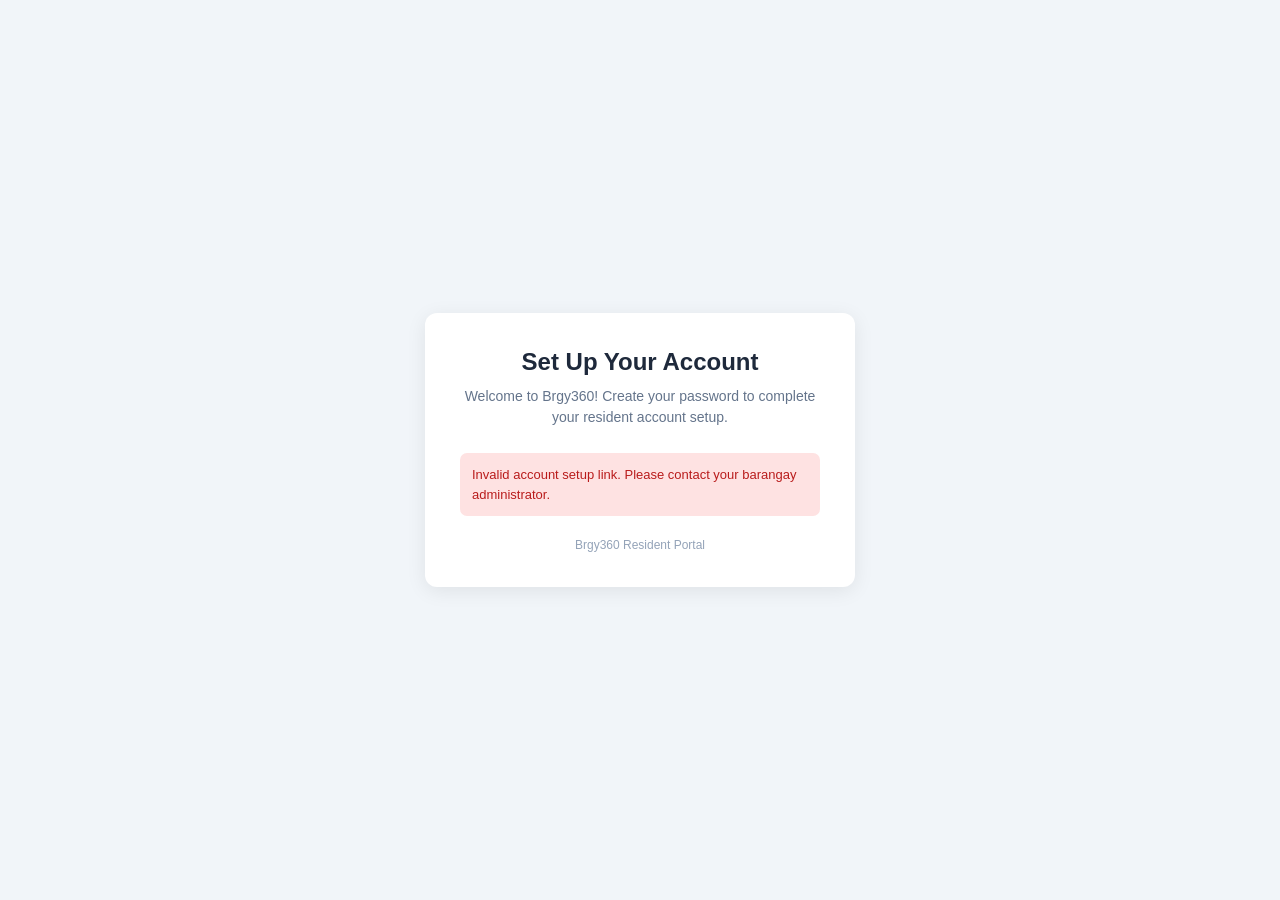
<file: frontend/setup-account.html>
<!DOCTYPE html>
<html lang="en">
<head>
    <meta charset="UTF-8">
    <meta name="viewport" content="width=device-width, initial-scale=1.0">
    <title>Set Up Your Brgy360 Account</title>

    <style>
        * {
            box-sizing: border-box;
            margin: 0;
            padding: 0;
            font-family: Arial, sans-serif;
        }

        body {
            min-height: 100vh;
            display: flex;
            justify-content: center;
            align-items: center;
            background: #f1f5f9;
            padding: 20px;
        }

        .setup-container {
            width: 100%;
            max-width: 430px;
            background: white;
            padding: 35px;
            border-radius: 12px;
            box-shadow: 0 4px 20px rgba(0, 0, 0, 0.08);
        }

        h2 {
            color: #1e293b;
            text-align: center;
            margin-bottom: 10px;
        }

        .description {
            color: #64748b;
            text-align: center;
            font-size: 14px;
            line-height: 1.5;
            margin-bottom: 25px;
        }

        label {
            display: block;
            font-size: 14px;
            font-weight: bold;
            color: #334155;
            margin-bottom: 8px;
        }

        .input-group {
            margin-bottom: 20px;
        }

        input {
            width: 100%;
            padding: 13px;
            border: 1px solid #cbd5e1;
            border-radius: 7px;
            font-size: 15px;
        }

        input:focus {
            outline: none;
            border-color: #2563eb;
        }

        .password-wrapper {
            position: relative;
        }

        .password-wrapper input {
            padding-right: 65px;
        }

        .toggle-password {
            position: absolute;
            right: 12px;
            top: 50%;
            transform: translateY(-50%);
            border: none;
            background: none;
            color: #2563eb;
            cursor: pointer;
            font-size: 13px;
        }

        .requirements {
            color: #64748b;
            font-size: 12px;
            margin-top: 7px;
        }

        button.submit-btn {
            width: 100%;
            padding: 14px;
            border: none;
            border-radius: 7px;
            background: #2563eb;
            color: white;
            font-size: 15px;
            font-weight: bold;
            cursor: pointer;
        }

        button.submit-btn:hover {
            background: #1d4ed8;
        }

        button.submit-btn:disabled {
            background: #94a3b8;
            cursor: not-allowed;
        }

        .message {
            display: none;
            padding: 12px;
            border-radius: 7px;
            font-size: 13px;
            line-height: 1.5;
            margin-bottom: 18px;
        }

        .error {
            display: block;
            background: #fee2e2;
            color: #b91c1c;
        }

        .success {
            display: block;
            background: #dcfce7;
            color: #166534;
        }

        .footer {
            margin-top: 22px;
            text-align: center;
            font-size: 12px;
            color: #94a3b8;
        }
    </style>
</head>

<body>

    <div class="setup-container">
        <h2>Set Up Your Account</h2>

        <p class="description">
            Welcome to Brgy360! Create your password to complete
            your resident account setup.
        </p>

        <div id="message" class="message"></div>

        <form id="setupForm">

            <div class="input-group">
                <label for="password">New Password</label>

                <div class="password-wrapper">
                    <input
                        type="password"
                        id="password"
                        placeholder="Enter your password"
                        minlength="8"
                        required
                    >

                    <button
                        type="button"
                        class="toggle-password"
                        onclick="togglePassword('password', this)"
                    >
                        Show
                    </button>
                </div>

                <p class="requirements">
                    Minimum of 8 characters.
                </p>
            </div>

            <div class="input-group">
                <label for="confirmPassword">Confirm Password</label>

                <div class="password-wrapper">
                    <input
                        type="password"
                        id="confirmPassword"
                        placeholder="Confirm your password"
                        minlength="8"
                        required
                    >

                    <button
                        type="button"
                        class="toggle-password"
                        onclick="togglePassword('confirmPassword', this)"
                    >
                        Show
                    </button>
                </div>
            </div>

            <button type="submit" class="submit-btn" id="submitBtn">
                Create My Account
            </button>

        </form>

        <div class="footer">
            Brgy360 Resident Portal
        </div>
    </div>

    <script>
        const API_BASE = "http://localhost:5000/api";

        const setupForm = document.getElementById("setupForm");
        const messageBox = document.getElementById("message");
        const submitBtn = document.getElementById("submitBtn");

        const urlParams = new URLSearchParams(window.location.search);
        const setupToken = urlParams.get("token");

        function showMessage(message, type) {
            messageBox.textContent = message;
            messageBox.className = "message " + type;
        }

        function togglePassword(inputId, button) {
            const input = document.getElementById(inputId);

            if (input.type === "password") {
                input.type = "text";
                button.textContent = "Hide";
            } else {
                input.type = "password";
                button.textContent = "Show";
            }
        }

        if (!setupToken) {
            setupForm.style.display = "none";

            showMessage(
                "Invalid account setup link. Please contact your barangay administrator.",
                "error"
            );
        }

        setupForm.addEventListener("submit", async function(event) {
            event.preventDefault();

            if (!setupToken) {
                return;
            }

            const password = document.getElementById("password").value;
            const confirmPassword = document.getElementById("confirmPassword").value;

            if (password.length < 8) {
                showMessage(
                    "Your password must contain at least 8 characters.",
                    "error"
                );
                return;
            }

            if (password !== confirmPassword) {
                showMessage(
                    "Your passwords do not match.",
                    "error"
                );
                return;
            }

            submitBtn.disabled = true;
            submitBtn.textContent = "Creating Account...";

            try {
                const response = await fetch(
                    `${API_BASE}/auth/setup-password`,
                    {
                        method: "POST",
                        headers: {
                            "Content-Type": "application/json"
                        },
                        body: JSON.stringify({
                            token: setupToken,
                            password: password,
                            confirmPassword: confirmPassword
                        })
                    }
                );

                const data = await response.json();

                if (!response.ok || !data.success) {
                    throw new Error(
                        data.message || "Unable to set up your account."
                    );
                }

                setupForm.style.display = "none";

                showMessage(
                    "Your password has been created successfully! You can now log in to Brgy360.",
                    "success"
                );

            } catch (error) {
                showMessage(error.message, "error");

                submitBtn.disabled = false;
                submitBtn.textContent = "Create My Account";
            }
        });
    </script>

</body>
</html>
</file>
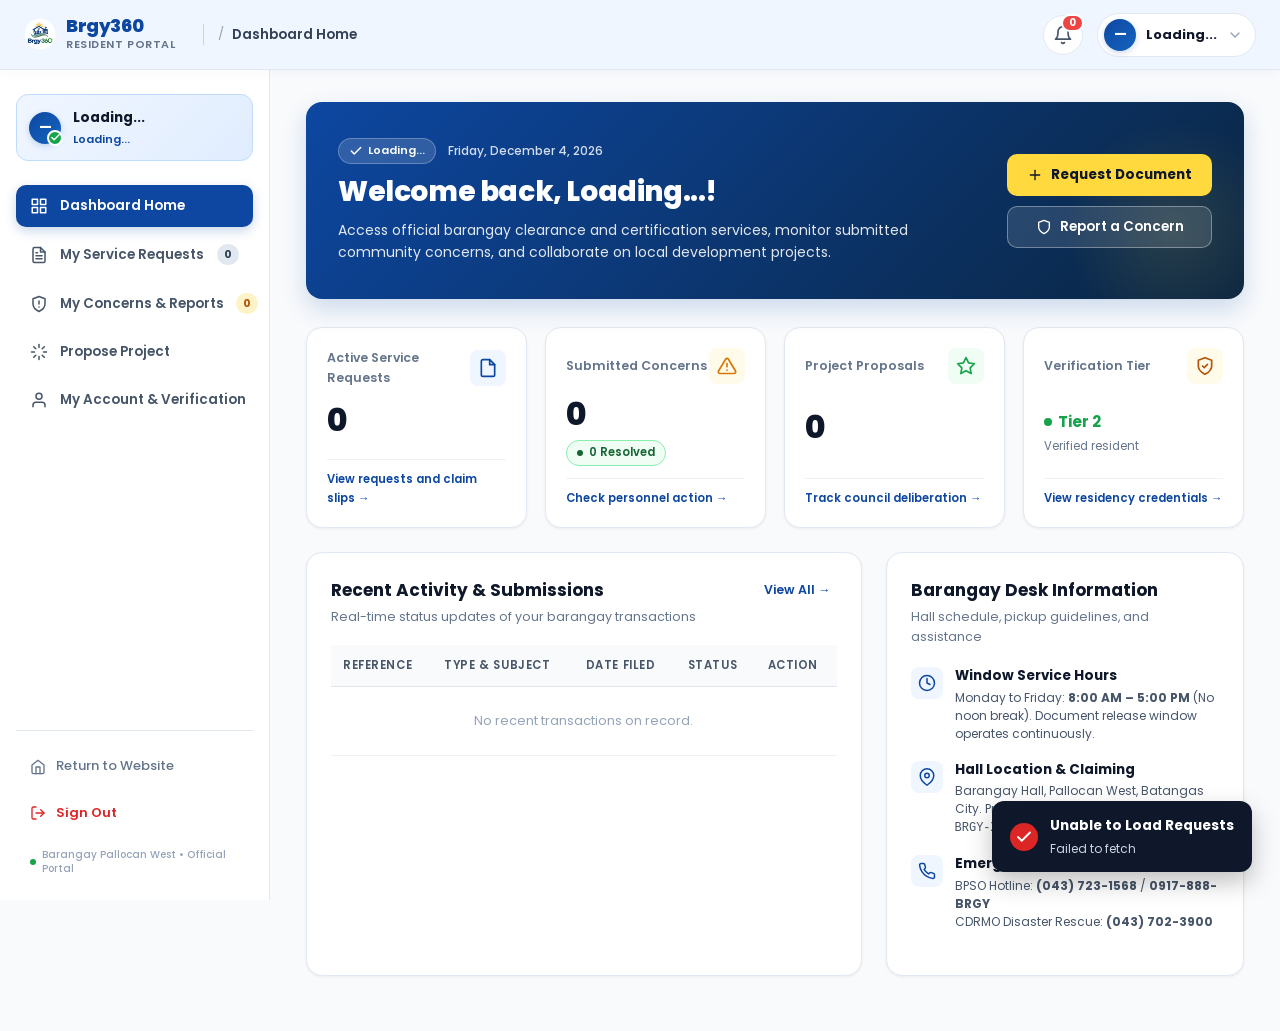
<file: frontend/user.html>
<!DOCTYPE html>
<html lang="en">
<head>
  <meta charset="UTF-8">
  <meta name="viewport" content="width=device-width, initial-scale=1.0">
  <title>Resident Portal | Brgy360 - Barangay Pallocan West</title>
  <meta name="description" content="Brgy360 Resident Portal - Access municipal services, track document requests, report concerns, and propose community projects.">

  <!-- Favicon -->
  <link rel="icon" type="image/svg+xml" href="assets/logo1.png">

  <!-- Google Fonts: Poppins -->
  <link rel="preconnect" href="https://fonts.googleapis.com">
  <link rel="preconnect" href="https://fonts.gstatic.com" crossorigin>
  <link href="https://fonts.googleapis.com/css2?family=Poppins:wght@300;400;500;600;700;800&display=swap" rel="stylesheet">

  <!-- Stylesheets -->
  <link rel="stylesheet" href="style.css">
  <link rel="stylesheet" href="user.css">
  <style>
    /* Peso sign inside the "Estimated Budget" field of the proposal modal */
    .prop-budget-wrap { position: relative; }
    .prop-budget-wrap .prop-budget-prefix {
      position: absolute;
      left: 14px;
      top: 50%;
      transform: translateY(-50%);
      font-weight: 600;
      color: #475569;
      pointer-events: none;
      line-height: 1;
    }
    .prop-budget-wrap .form-input { padding-left: 34px; }
  </style>

  <!-- Universal Authentication & Route Guard -->
  <script type="module" src="./auth.js"></script>
</head>
<body class="user-portal-body">

  <!-- TOP BAR HEADER -->
  <header class="user-topbar" id="userTopbar">
    <div class="topbar-left">
      <!-- Mobile Sidebar Toggle -->
      <button type="button" class="sidebar-toggle-btn" id="sidebarToggle" aria-label="Toggle Navigation Sidebar">
        <svg viewBox="0 0 24 24" width="22" height="22" fill="none" stroke="currentColor" stroke-width="2" stroke-linecap="round" stroke-linejoin="round">
          <line x1="3" y1="12" x2="21" y2="12"></line>
          <line x1="3" y1="6" x2="21" y2="6"></line>
          <line x1="3" y1="18" x2="21" y2="18"></line>
        </svg>
      </button>

      <!-- Brand Lockup -->
      <a href="index.html" class="topbar-brand">
        <img src="assets/logo1.png" alt="Brgy360 Seal" class="topbar-logo">
        <div class="topbar-brand-text">
          <span class="topbar-brand-title">Brgy360</span>
          <span class="topbar-brand-sub">Resident Portal</span>
        </div>
      </a>

      <!-- Breadcrumb indicator -->
      <div class="topbar-breadcrumb">
        <span class="breadcrumb-separator">/</span>
        <span class="breadcrumb-current" id="breadcrumbTitle">Dashboard Home</span>
      </div>
    </div>

    <div class="topbar-right">
      <!-- Notification Bell -->
      <div class="topbar-dropdown-wrap">
        <button type="button" class="topbar-icon-btn" id="notifBellBtn" aria-label="View notifications" aria-expanded="false">
          <svg viewBox="0 0 24 24" width="20" height="20" fill="none" stroke="currentColor" stroke-width="2" stroke-linecap="round" stroke-linejoin="round">
            <path d="M18 8A6 6 0 0 0 6 8c0 7-3 9-3 9h18s-3-2-3-9"></path>
            <path d="M13.73 21a2 2 0 0 1-3.46 0"></path>
          </svg>
          <span class="notif-badge" id="notifCountBadge">0</span>
        </button>

        <!-- Notification Dropdown Menu -->
        <div class="topbar-dropdown-menu notif-dropdown" id="notifDropdown">
          <div class="dropdown-header">
            <div>
              <h4 class="dropdown-title">Notifications</h4>
              <span class="dropdown-subtitle" id="notifUnreadCount">0 unread notices</span>
            </div>
            <button type="button" class="btn-text-action" id="markAllReadBtn">Mark all as read</button>
          </div>
          <div class="notif-items-list" id="notifList">
            <!-- Populated via user.js -->
          </div>
        </div>
      </div>

      <!-- User Profile Avatar Pill -->
      <div class="topbar-dropdown-wrap">
        <button type="button" class="user-profile-pill" id="userProfileBtn" aria-expanded="false" aria-label="User account menu">
          <div class="user-avatar-circle" id="topbarAvatar">—</div>
          <div class="user-pill-info">
            <span class="user-pill-name" id="topbarUserName">Loading...</span>
          </div>
          <svg class="chevron-down-icon" viewBox="0 0 24 24" width="16" height="16" fill="none" stroke="currentColor" stroke-width="2" stroke-linecap="round" stroke-linejoin="round">
            <polyline points="6 9 12 15 18 9"></polyline>
          </svg>
        </button>

        <!-- Profile Dropdown Menu -->
        <div class="topbar-dropdown-menu profile-dropdown" id="profileDropdown">
          <div class="profile-dropdown-header">
            <div class="user-avatar-circle large" id="dropdownAvatar">—</div>
            <div class="profile-header-details">
              <span class="profile-header-name" id="dropdownUserName">Loading...</span>
              <span class="profile-header-email" id="dropdownUserEmail">Loading...</span>
              <span class="profile-header-tier" id="dropdownUserTier">Loading...</span>
            </div>
          </div>
          <div class="dropdown-divider"></div>
          <div class="profile-menu-links">
            <button type="button" class="dropdown-menu-item" data-goto-tab="account">
              <svg viewBox="0 0 24 24" width="16" height="16" fill="none" stroke="currentColor" stroke-width="2" stroke-linecap="round" stroke-linejoin="round">
                <path d="M20 21v-2a4 4 0 0 0-4-4H8a4 4 0 0 0-4 4v2"></path>
                <circle cx="12" cy="7" r="4"></circle>
              </svg>
              <span>Profile Settings</span>
            </button>
            <button type="button" class="dropdown-menu-item" data-goto-tab="services">
              <svg viewBox="0 0 24 24" width="16" height="16" fill="none" stroke="currentColor" stroke-width="2" stroke-linecap="round" stroke-linejoin="round">
                <path d="M14 2H6a2 2 0 0 0-2 2v16a2 2 0 0 0 2 2h12a2 2 0 0 0 2-2V8z"></path>
                <polyline points="14 2 14 8 20 8"></polyline>
              </svg>
              <span>My Requests</span>
            </button>
            <button type="button" class="dropdown-menu-item" data-goto-tab="reports">
              <svg viewBox="0 0 24 24" width="16" height="16" fill="none" stroke="currentColor" stroke-width="2" stroke-linecap="round" stroke-linejoin="round">
                <path d="M12 22s8-4 8-10V5l-8-3-8 3v7c0 6 8 10 8 10z"></path>
              </svg>
              <span>My Concerns</span>
            </button>
            <div class="dropdown-divider"></div>
            <button type="button" class="dropdown-menu-item logout-item" id="topbarLogoutBtn">
              <svg viewBox="0 0 24 24" width="16" height="16" fill="none" stroke="currentColor" stroke-width="2" stroke-linecap="round" stroke-linejoin="round">
                <path d="M9 21H5a2 2 0 0 1-2-2V5a2 2 0 0 1 2-2h4"></path>
                <polyline points="16 17 21 12 16 7"></polyline>
                <line x1="21" y1="12" x2="9" y2="12"></line>
              </svg>
              <span>Log Out</span>
            </button>
          </div>
        </div>
      </div>
    </div>
  </header>

  <!-- PORTAL WRAPPER (SIDEBAR + MAIN CONTENT) -->
  <div class="user-portal-container">

    <!-- MOBILE BACKDROP OVERLAY -->
    <div class="sidebar-backdrop" id="sidebarBackdrop"></div>

    <!-- STICKY SIDEBAR NAVIGATION -->
    <aside class="user-sidebar" id="userSidebar">
      <!-- Resident Profile Card in Sidebar -->
      <div class="sidebar-resident-card">
        <div class="sidebar-avatar-wrap">
          <div class="user-avatar-circle" id="sidebarAvatar">—</div>
          <span class="avatar-verified-badge" title="Identity Verified">
            <svg viewBox="0 0 24 24" width="11" height="11" fill="none" stroke="#ffffff" stroke-width="3" stroke-linecap="round" stroke-linejoin="round">
              <polyline points="20 6 9 17 4 12"></polyline>
            </svg>
          </span>
        </div>
        <div class="sidebar-resident-meta">
          <h4 class="sidebar-resident-name" id="sidebarUserName">Loading...</h4>
          <span class="sidebar-resident-badge" id="sidebarUserStatus">Loading...</span>
        </div>
      </div>

      <!-- Main Navigation Menu Links -->
      <nav class="sidebar-nav" aria-label="Resident Portal Tabs">
        <ul class="sidebar-nav-list">
          <li class="sidebar-nav-item">
            <button type="button" class="sidebar-nav-link active" data-tab="dashboard" id="tabBtn-dashboard">
              <svg class="nav-icon" viewBox="0 0 24 24" width="18" height="18" fill="none" stroke="currentColor" stroke-width="2" stroke-linecap="round" stroke-linejoin="round">
                <rect x="3" y="3" width="7" height="7"></rect>
                <rect x="14" y="3" width="7" height="7"></rect>
                <rect x="14" y="14" width="7" height="7"></rect>
                <rect x="3" y="14" width="7" height="7"></rect>
              </svg>
              <span class="nav-label">Dashboard Home</span>
            </button>
          </li>

          <li class="sidebar-nav-item">
            <button type="button" class="sidebar-nav-link" data-tab="services" id="tabBtn-services">
              <svg class="nav-icon" viewBox="0 0 24 24" width="18" height="18" fill="none" stroke="currentColor" stroke-width="2" stroke-linecap="round" stroke-linejoin="round">
                <path d="M14 2H6a2 2 0 0 0-2 2v16a2 2 0 0 0 2 2h12a2 2 0 0 0 2-2V8z"></path>
                <polyline points="14 2 14 8 20 8"></polyline>
                <line x1="16" y1="13" x2="8" y2="13"></line>
                <line x1="16" y1="17" x2="8" y2="17"></line>
                <polyline points="10 9 9 9 8 9"></polyline>
              </svg>
              <span class="nav-label">My Service Requests</span>
              <span class="nav-counter-tag" id="sidebarServicesCount"></span>
            </button>
          </li>

          <li class="sidebar-nav-item">
            <button type="button" class="sidebar-nav-link" data-tab="reports" id="tabBtn-reports">
              <svg class="nav-icon" viewBox="0 0 24 24" width="18" height="18" fill="none" stroke="currentColor" stroke-width="2" stroke-linecap="round" stroke-linejoin="round">
                <path d="M12 22s8-4 8-10V5l-8-3-8 3v7c0 6 8 10 8 10z"></path>
                <line x1="12" y1="8" x2="12" y2="12"></line>
                <line x1="12" y1="16" x2="12.01" y2="16"></line>
              </svg>
              <span class="nav-label">My Concerns &amp; Reports</span>
              <span class="nav-counter-tag warning" id="sidebarReportsCount"></span>
            </button>
          </li>

          <li class="sidebar-nav-item">
            <button type="button" class="sidebar-nav-link" data-tab="proposals" id="tabBtn-proposals">
              <svg class="nav-icon" viewBox="0 0 24 24" width="18" height="18" fill="none" stroke="currentColor" stroke-width="2" stroke-linecap="round" stroke-linejoin="round">
                <line x1="12" y1="2" x2="12" y2="6"></line>
                <line x1="12" y1="18" x2="12" y2="22"></line>
                <line x1="4.93" y1="4.93" x2="7.76" y2="7.76"></line>
                <line x1="16.24" y1="16.24" x2="19.07" y2="19.07"></line>
                <line x1="2" y1="12" x2="6" y2="12"></line>
                <line x1="18" y1="12" x2="22" y2="12"></line>
                <line x1="4.93" y1="19.07" x2="7.76" y2="16.24"></line>
                <line x1="16.24" y1="7.76" x2="19.07" y2="4.93"></line>
              </svg>
              <span class="nav-label">Propose Project</span>
            </button>
          </li>

          <li class="sidebar-nav-item">
            <button type="button" class="sidebar-nav-link" data-tab="account" id="tabBtn-account">
              <svg class="nav-icon" viewBox="0 0 24 24" width="18" height="18" fill="none" stroke="currentColor" stroke-width="2" stroke-linecap="round" stroke-linejoin="round">
                <path d="M20 21v-2a4 4 0 0 0-4-4H8a4 4 0 0 0-4 4v2"></path>
                <circle cx="12" cy="7" r="4"></circle>
              </svg>
              <span class="nav-label">My Account &amp; Verification</span>
            </button>
          </li>
        </ul>
      </nav>

      <!-- Sidebar Bottom Actions -->
      <div class="sidebar-bottom-section">
        <div class="sidebar-divider"></div>
        <a href="index.html" class="sidebar-secondary-link">
          <svg viewBox="0 0 24 24" width="16" height="16" fill="none" stroke="currentColor" stroke-width="2" stroke-linecap="round" stroke-linejoin="round">
            <path d="M3 9l9-7 9 7v11a2 2 0 0 1-2 2H5a2 2 0 0 1-2-2z"></path>
            <polyline points="9 22 9 12 15 12 15 22"></polyline>
          </svg>
          <span>Return to Website</span>
        </a>

        <button type="button" class="sidebar-logout-btn" id="sidebarLogoutBtn">
          <svg viewBox="0 0 24 24" width="16" height="16" fill="none" stroke="currentColor" stroke-width="2" stroke-linecap="round" stroke-linejoin="round">
            <path d="M9 21H5a2 2 0 0 1-2-2V5a2 2 0 0 1 2-2h4"></path>
            <polyline points="16 17 21 12 16 7"></polyline>
            <line x1="21" y1="12" x2="9" y2="12"></line>
          </svg>
          <span>Sign Out</span>
        </button>

        <div class="sidebar-seal-badge">
          <span class="seal-dot"></span>
          <span>Barangay Pallocan West • Official Portal</span>
        </div>
      </div>
    </aside>

    <!-- MAIN VIEWPORT CONTENT (TABBED SPA ARCHITECTURE) -->
    <main class="user-main" id="userMain">

      <!-- ========================================== -->
      <!-- TAB 1: DASHBOARD HOME (#user-dashboard)   -->
      <!-- ========================================== -->
      <section class="user-tab-panel active" id="user-dashboard">

        <!-- Welcome Banner Card -->
        <div class="dash-welcome-card">
          <div class="welcome-text-wrap">
            <div class="welcome-top-meta">
              <span class="welcome-badge-verified">
                <svg viewBox="0 0 24 24" width="14" height="14" fill="none" stroke="currentColor" stroke-width="2.5" stroke-linecap="round" stroke-linejoin="round">
                  <polyline points="20 6 9 17 4 12"></polyline>
                </svg>
                <span id="welcomeVerificationBadge">Loading...</span>
              </span>
              <span class="welcome-date-text" id="welcomeCurrentDate">Loading...</span>
            </div>
            <h1 class="welcome-heading">Welcome back, <span id="welcomeUserName">Loading...</span>!</h1>
            <p class="welcome-subtext">Access official barangay clearance and certification services, monitor submitted community concerns, and collaborate on local development projects.</p>
          </div>
          <div class="welcome-actions">
            <button type="button" class="btn-dash-primary" id="btnDashNewRequest">
              <svg viewBox="0 0 24 24" width="16" height="16" fill="none" stroke="currentColor" stroke-width="2" stroke-linecap="round" stroke-linejoin="round">
                <line x1="12" y1="5" x2="12" y2="19"></line>
                <line x1="5" y1="12" x2="19" y2="12"></line>
              </svg>
              <span>Request Document</span>
            </button>
            <button type="button" class="btn-dash-outline" id="btnDashNewConcern">
              <svg viewBox="0 0 24 24" width="16" height="16" fill="none" stroke="currentColor" stroke-width="2" stroke-linecap="round" stroke-linejoin="round">
                <path d="M12 22s8-4 8-10V5l-8-3-8 3v7c0 6 8 10 8 10z"></path>
              </svg>
              <span>Report a Concern</span>
            </button>
          </div>
        </div>

        <!-- 4 KPI Summary Cards Grid -->
        <div class="dash-kpi-grid">
          <!-- Card 1: Active Service Requests -->
          <div class="kpi-card" data-goto-tab="services">
            <div class="kpi-card-header">
              <span class="kpi-card-label">Active Service Requests</span>
              <div class="kpi-icon-wrap blue" aria-hidden="true">
                <svg viewBox="0 0 24 24" width="20" height="20" fill="none" stroke="currentColor" stroke-width="2" stroke-linecap="round" stroke-linejoin="round">
                  <path d="M14 2H6a2 2 0 0 0-2 2v16a2 2 0 0 0 2 2h12a2 2 0 0 0 2-2V8z"></path>
                  <polyline points="14 2 14 8 20 8"></polyline>
                </svg>
              </div>
            </div>
            <div class="kpi-card-body">
              <div class="kpi-number" id="kpiActiveRequests">0</div>
              <div class="kpi-status-sub">
              </div>
            </div>
            <div class="kpi-card-footer">
              <span>View requests and claim slips &rarr;</span>
            </div>
          </div>

          <!-- Card 2: Submitted Concerns -->
          <div class="kpi-card" data-goto-tab="reports">
            <div class="kpi-card-header">
              <span class="kpi-card-label">Submitted Concerns</span>
              <div class="kpi-icon-wrap amber" aria-hidden="true">
                <svg viewBox="0 0 24 24" width="20" height="20" fill="none" stroke="currentColor" stroke-width="2" stroke-linecap="round" stroke-linejoin="round">
                  <path d="M10.29 3.86L1.82 18a2 2 0 0 0 1.71 3h16.94a2 2 0 0 0 1.71-3L13.71 3.86a2 2 0 0 0-3.42 0z"></path>
                  <line x1="12" y1="9" x2="12" y2="13"></line>
                  <line x1="12" y1="17" x2="12.01" y2="17"></line>
                </svg>
              </div>
            </div>
            <div class="kpi-card-body">
              <div class="kpi-number" id="kpiTotalConcerns">0</div>
              <div class="kpi-status-sub" id="kpiConcernsStatusSub">
              </div>
            </div>
            <div class="kpi-card-footer">
              <span>Check personnel action &rarr;</span>
            </div>
          </div>

          <!-- Card 3: Community Project Proposals -->
          <div class="kpi-card" data-goto-tab="proposals">
            <div class="kpi-card-header">
              <span class="kpi-card-label">Project Proposals</span>
              <div class="kpi-icon-wrap green" aria-hidden="true">
                <svg viewBox="0 0 24 24" width="20" height="20" fill="none" stroke="currentColor" stroke-width="2" stroke-linecap="round" stroke-linejoin="round">
                  <polygon points="12 2 15.09 8.26 22 9.27 17 14.14 18.18 21.02 12 17.77 5.82 21.02 7 14.14 2 9.27 8.91 8.26 12 2"></polygon>
                </svg>
              </div>
            </div>
            <div class="kpi-card-body">
              <div class="kpi-number" id="kpiTotalProposals">0</div>
              <div class="kpi-status-sub">
              </div>
            </div>
            <div class="kpi-card-footer">
              <span>Track council deliberation &rarr;</span>
            </div>
          </div>

          <!-- Card 4: Resident Verification Status -->
          <div class="kpi-card" data-goto-tab="account">
            <div class="kpi-card-header">
              <span class="kpi-card-label">Verification Tier</span>
              <div class="kpi-icon-wrap gold" aria-hidden="true">
                <svg viewBox="0 0 24 24" width="20" height="20" fill="none" stroke="currentColor" stroke-width="2" stroke-linecap="round" stroke-linejoin="round">
                  <path d="M12 22s8-4 8-10V5l-8-3-8 3v7c0 6 8 10 8 10z"></path>
                  <polyline points="9 12 11 14 15 10"></polyline>
                </svg>
              </div>
            </div>
            <div class="kpi-card-body">
              <div class="kpi-status-main">
                <span class="verified-dot"></span>
                <span id="kpiVerificationTier">Tier 2</span>
              </div>
              <p class="kpi-detail-text" id="kpiVerificationDetail">Verified resident</p>
            </div>
            <div class="kpi-card-footer">
              <span>View residency credentials &rarr;</span>
            </div>
          </div>
        </div>

        <!-- Dashboard 2-Column Section: Recent Activity + Helpful Info -->
        <div class="dash-split-grid">
          <!-- Left: Recent Activity Feed & Table -->
          <div class="dash-card">
            <div class="dash-card-header">
              <div>
                <h3 class="dash-card-title">Recent Activity &amp; Submissions</h3>
                <p class="dash-card-subtitle">Real-time status updates of your barangay transactions</p>
              </div>
              <button type="button" class="btn-card-link" data-goto-tab="services">View All &rarr;</button>
            </div>
            <div class="activity-table-wrap">
              <table class="dash-table" id="recentActivityTable">
                <thead>
                  <tr>
                    <th>Reference</th>
                    <th>Type &amp; Subject</th>
                    <th>Date Filed</th>
                    <th>Status</th>
                    <th>Action</th>
                  </tr>
                </thead>
                <tbody id="dashActivityTableBody">
                  <!-- Injected via user.js -->
                </tbody>
              </table>
            </div>
          </div>

          <!-- Right: Barangay Hall Service Info & Emergency Contacts -->
          <div class="dash-card">
            <div class="dash-card-header">
              <div>
                <h3 class="dash-card-title">Barangay Desk Information</h3>
                <p class="dash-card-subtitle">Hall schedule, pickup guidelines, and assistance</p>
              </div>
            </div>

            <div class="desk-info-box">
              <div class="desk-info-row">
                <div class="desk-info-icon" aria-hidden="true">
                  <svg viewBox="0 0 24 24" width="18" height="18" fill="none" stroke="currentColor" stroke-width="2" stroke-linecap="round" stroke-linejoin="round">
                    <circle cx="12" cy="12" r="10"></circle>
                    <polyline points="12 6 12 12 16 14"></polyline>
                  </svg>
                </div>
                <div>
                  <h4 class="desk-info-title">Window Service Hours</h4>
                  <p class="desk-info-text">Monday to Friday: <strong>8:00 AM – 5:00 PM</strong> (No noon break). Document release window operates continuously.</p>
                </div>
              </div>

              <div class="desk-info-row">
                <div class="desk-info-icon" aria-hidden="true">
                  <svg viewBox="0 0 24 24" width="18" height="18" fill="none" stroke="currentColor" stroke-width="2" stroke-linecap="round" stroke-linejoin="round">
                    <path d="M21 10c0 7-9 13-9 13s-9-6-9-13a9 9 0 0 1 18 0z"></path>
                    <circle cx="12" cy="10" r="3"></circle>
                  </svg>
                </div>
                <div>
                  <h4 class="desk-info-title">Hall Location &amp; Claiming</h4>
                  <p class="desk-info-text">Barangay Hall, Pallocan West, Batangas City. Present your Reference Code (e.g. <code>BRGY-XXXXXX</code>) and 1 valid ID.</p>
                </div>
              </div>

              <div class="desk-info-row">
                <div class="desk-info-icon" aria-hidden="true">
                  <svg viewBox="0 0 24 24" width="18" height="18" fill="none" stroke="currentColor" stroke-width="2" stroke-linecap="round" stroke-linejoin="round">
                    <path d="M22 16.92v3a2 2 0 0 1-2.18 2 19.79 19.79 0 0 1-8.63-3.07 19.5 19.5 0 0 1-6-6 19.79 19.79 0 0 1-3.07-8.67A2 2 0 0 1 4.11 2h3a2 2 0 0 1 2 1.72 12.84 12.84 0 0 0 .7 2.81 2 2 0 0 1-.45 2.11L8.09 9.91a16 16 0 0 0 6 6l1.27-1.27a2 2 0 0 1 2.11-.45 12.84 12.84 0 0 0 2.81.7A2 2 0 0 1 22 16.92z"></path>
                  </svg>
                </div>
                <div>
                  <h4 class="desk-info-title">Emergency &amp; Help Desk</h4>
                  <p class="desk-info-text">BPSO Hotline: <strong>(043) 723-1568</strong> / <strong>0917-888-BRGY</strong><br>CDRMO Disaster Rescue: <strong>(043) 702-3900</strong></p>
                </div>
              </div>
            </div>
          </div>
        </div>
      </section>

      <!-- ============================================== -->
      <!-- TAB 2: MY SERVICE REQUESTS (#user-services)    -->
      <!-- ============================================== -->
      <section class="user-tab-panel" id="user-services">
        <!-- Tab Header -->
        <div class="panel-header">
          <div>
            <span class="panel-kicker">DOCUMENT APPLICATIONS &amp; CERTIFICATIONS</span>
            <h2 class="panel-title">My Service Requests</h2>
            <p class="panel-subtitle">Apply for official barangay clearances, residency certificates, and track application progress from submission to claiming.</p>
          </div>
          <button type="button" class="btn-dash-primary" id="btnOpenNewDocModal">
            <svg viewBox="0 0 24 24" width="16" height="16" fill="none" stroke="currentColor" stroke-width="2" stroke-linecap="round" stroke-linejoin="round">
              <line x1="12" y1="5" x2="12" y2="19"></line>
              <line x1="5" y1="12" x2="19" y2="12"></line>
            </svg>
            <span>New Document Request</span>
          </button>
        </div>

        <!-- Available Services Selector Cards -->
        <div class="services-selector-section">
          <h3 class="section-subheading">Choose a Service to Apply</h3>
          <div class="services-mini-grid" id="servicesCatalogGrid">
            <!-- Populated via user.js -->
          </div>
        </div>

        <!-- Request Status Tracker & History -->
        <div class="dash-card">
          <div class="dash-card-header flex-column-mobile" style="margin-bottom: 14px;">
            <div>
              <h3 class="dash-card-title">My Application History</h3>
              <p class="dash-card-subtitle">Real-time status updates, pickup slips, and tracking numbers</p>
            </div>
          </div>

          <!-- Single Row Search & Filters Toolbar -->
          <div class="card-filters-row card-filters-single-row">
            <div class="table-search-box">
              <svg viewBox="0 0 24 24" width="16" height="16" fill="none" stroke="currentColor" stroke-width="2" stroke-linecap="round" stroke-linejoin="round">
                <circle cx="11" cy="11" r="8"></circle>
                <line x1="21" y1="21" x2="16.65" y2="16.65"></line>
              </svg>
              <input type="text" id="requestsSearchInput" placeholder="Search reference or document..." class="table-search-input">
            </div>

            <div class="filter-pills-row" id="requestsFilterPills">
              <button type="button" class="filter-pill-btn active" data-filter="All">All (<span id="countAllReq">0</span>)</button>
              <button type="button" class="filter-pill-btn" data-filter="Ready for Pickup">Ready for Pickup (<span id="countReadyReq">0</span>)</button>
              <button type="button" class="filter-pill-btn" data-filter="Completed">Completed (<span id="countDoneReq">0</span>)</button>
              <button type="button" class="filter-pill-btn" data-filter="Cancelled">Cancelled (<span id="countCancelReq">0</span>)</button>
            </div>
          </div>

          <!-- Requests Table -->
          <div class="activity-table-wrap">
            <table class="dash-table" id="servicesRequestsTable">
              <thead>
                <tr>
                  <th class="table-col-nowrap">Reference No.</th>
                  <th>Document Type</th>
                  <th>Purpose</th>
                  <th class="table-col-nowrap">Date Filed</th>
                  <th class="table-col-nowrap">Claim Method</th>
                  <th class="table-col-nowrap">Status</th>
                  <th class="table-col-nowrap">Actions</th>
                </tr>
              </thead>
              <tbody id="servicesRequestsTableBody">
                <!-- Dynamically populated via user.js -->
              </tbody>
            </table>
          </div>
        </div>
      </section>

      <!-- ============================================== -->
      <!-- TAB 3: MY CONCERNS & COMPLAINTS (#user-reports)-->
      <!-- ============================================== -->
      <section class="user-tab-panel" id="user-reports">
        <!-- Tab Header -->
        <div class="panel-header">
          <div>
            <span class="panel-kicker">CITIZEN ASSISTANCE &amp; INCIDENT DESK</span>
            <h2 class="panel-title">My Concerns &amp; Reports</h2>
            <p class="panel-subtitle">Report neighborhood issues such as broken streetlights, uncollected waste, drainage clogs, or noise disturbances with real-time verification and inspection updates.</p>
          </div>
          <button type="button" class="btn-dash-primary" id="btnOpenNewConcernModal">
            <svg viewBox="0 0 24 24" width="16" height="16" fill="none" stroke="currentColor" stroke-width="2" stroke-linecap="round" stroke-linejoin="round">
              <line x1="12" y1="5" x2="12" y2="19"></line>
              <line x1="5" y1="12" x2="19" y2="12"></line>
            </svg>
            <span>Report a Concern</span>
          </button>
        </div>

        <!-- 3-Step Process Reminder Banner -->
        <div class="workflow-info-banner">
          <div class="workflow-banner-title">
            <svg viewBox="0 0 24 24" width="18" height="18" fill="none" stroke="currentColor" stroke-width="2" stroke-linecap="round" stroke-linejoin="round">
              <circle cx="12" cy="12" r="10"></circle>
              <line x1="12" y1="16" x2="12" y2="12"></line>
              <line x1="12" y1="8" x2="12.01" y2="8"></line>
            </svg>
            <span>How Barangay Pallocan West Resolves Your Concern</span>
          </div>
          <div class="workflow-banner-steps">
            <div class="step-pill">
              <span class="step-num">1</span>
              <span><strong>Pending:</strong> Ticket submitted &amp; awaiting review</span>
            </div>
            <span class="step-arrow">&rarr;</span>
            <div class="step-pill">
              <span class="step-num">2</span>
              <span><strong>In Progress:</strong> Admin reviewing &amp; action underway</span>
            </div>
            <span class="step-arrow">&rarr;</span>
            <div class="step-pill">
              <span class="step-num">3</span>
              <span><strong>Resolved:</strong> Action completed &amp; documented</span>
            </div>
          </div>
        </div>

        <!-- Inline Submission Success Banner -->
        <div class="concern-success-banner" id="concernSuccessBanner" role="status" aria-live="polite" style="display: none;">
          <div class="concern-success-icon">
            <svg viewBox="0 0 24 24" width="20" height="20" fill="none" stroke="currentColor" stroke-width="2.5" stroke-linecap="round" stroke-linejoin="round">
              <polyline points="20 6 9 17 4 12"></polyline>
            </svg>
          </div>
          <div class="concern-success-content">
            <h4 class="concern-success-title" id="concernSuccessTitle">Concern Submitted Successfully!</h4>
            <p class="concern-success-desc" id="concernSuccessDesc">Your concern has been recorded and forwarded to the Barangay Admin Concern Desk.</p>
          </div>
          <button type="button" class="concern-success-close" id="closeConcernSuccessBanner" aria-label="Dismiss message">&times;</button>
        </div>

        <!-- Concerns Feed & History -->
        <div class="dash-card">
          <div class="dash-card-header flex-column-mobile">
            <div>
              <h3 class="dash-card-title">My Reported Concerns</h3>
              <p class="dash-card-subtitle">Tracking submitted concerns, urgency levels, and real-time admin status updates</p>
            </div>

            <!-- Filters -->
            <div class="card-filters-row">
              <div class="table-search-box">
                <svg viewBox="0 0 24 24" width="16" height="16" fill="none" stroke="currentColor" stroke-width="2" stroke-linecap="round" stroke-linejoin="round">
                  <circle cx="11" cy="11" r="8"></circle>
                  <line x1="21" y1="21" x2="16.65" y2="16.65"></line>
                </svg>
                <input type="text" id="concernsSearchInput" placeholder="Search ticket, title, or issue..." class="table-search-input">
              </div>

              <div class="filter-pills-row" id="concernsFilterPills">
                <button type="button" class="filter-pill-btn active" data-filter="All">All (<span id="countAllConcerns">0</span>)</button>
                <button type="button" class="filter-pill-btn" data-filter="Pending">Pending (<span id="countPendingConcerns">0</span>)</button>
                <button type="button" class="filter-pill-btn" data-filter="In Progress">In Progress (<span id="countProgressConcerns">0</span>)</button>
                <button type="button" class="filter-pill-btn" data-filter="Resolved">Resolved (<span id="countResolvedConcerns">0</span>)</button>
              </div>
            </div>
          </div>

          <!-- Concerns Cards Feed -->
          <div class="concerns-feed-container" id="concernsFeedContainer">
            <!-- Dynamically populated via user.js -->
          </div>
        </div>
      </section>

      <!-- ============================================== -->
      <!-- TAB 4: PROPOSE A PROJECT (#user-proposals)      -->
      <!-- ============================================== -->
      <section class="user-tab-panel" id="user-proposals">
        <!-- Tab Header -->
        <div class="panel-header">
          <div>
            <span class="panel-kicker">COMMUNITY PARTICIPATION &amp; INITIATIVES</span>
            <h2 class="panel-title">Propose a Community Project</h2>
            <p class="panel-subtitle">Submit grassroots project ideas directly to the Barangay Development Council (BDC) for inclusion in the Annual Barangay Development Plan.</p>
          </div>
          <button type="button" class="btn-dash-primary" id="btnOpenNewProposalModal">
            <svg viewBox="0 0 24 24" width="16" height="16" fill="none" stroke="currentColor" stroke-width="2" stroke-linecap="round" stroke-linejoin="round">
              <line x1="12" y1="5" x2="12" y2="19"></line>
              <line x1="5" y1="12" x2="19" y2="12"></line>
            </svg>
            <span>Submit Proposal</span>
          </button>
        </div>

        <!-- Participatory Budgeting Guide -->
        <div class="proposal-guide-card">
          <div class="guide-icon-badge" aria-hidden="true">
            <svg viewBox="0 0 24 24" width="22" height="22" fill="none" stroke="currentColor" stroke-width="2" stroke-linecap="round" stroke-linejoin="round">
              <circle cx="12" cy="12" r="10"></circle>
              <line x1="12" y1="16" x2="12" y2="12"></line>
              <line x1="12" y1="8" x2="12.01" y2="8"></line>
            </svg>
          </div>
          <div class="guide-text-content">
            <h4 class="guide-title">How Citizen Project Proposals Work</h4>
            <p class="guide-desc">Every year, 20% of Barangay Pallocan West's Internal Revenue Allotment (IRA) is earmarked for Community Development Fund projects. Verified residents can propose small-scale infrastructure, sanitation improvements, solar lighting, youth sports hubs, and greening initiatives. Proposals are reviewed by the BDC during the Barangay Assembly.</p>
          </div>
        </div>

        <!-- Proposals List -->
        <div class="dash-card">
          <div class="dash-card-header">
            <div>
              <h3 class="dash-card-title">My Submitted Proposals</h3>
              <p class="dash-card-subtitle">Tracking review status, council endorsements, and estimated budget evaluations</p>
            </div>
          </div>

          <div class="proposals-feed-container" id="proposalsFeedContainer">
            <!-- Dynamically populated via user.js -->
          </div>
        </div>
      </section>

      <!-- ============================================== -->
      <!-- TAB 5: MY ACCOUNT & VERIFICATION (#user-account)-->
      <!-- ============================================== -->
      <section class="user-tab-panel" id="user-account">
        <!-- Tab Header -->
        <div class="panel-header">
          <div>
            <span class="panel-kicker">RESIDENT PROFILE &amp; IDENTITY SECURITY</span>
            <h2 class="panel-title">My Account &amp; Verification</h2>
            <p class="panel-subtitle">Manage personal information, verify government-issued identification credentials, and configure account security.</p>
          </div>
        </div>

        <div class="account-grid-layout">
          <!-- Left Column: Resident Profile & ID Status -->
          <div class="account-col-left">
            <!-- Profile Overview Card -->
            <div class="dash-card">
              <div class="profile-card-top">
                <div class="user-avatar-circle xlarge" id="accountAvatar">—</div>
                <div class="profile-meta-top">
                  <h3 class="profile-resident-name" id="accountFullName">Loading...</h3>
                  <span class="profile-resident-id">
                    Resident ID: <strong id="accountResidentId">Loading...</strong>
                  </span>
                  <div class="profile-tier-badge" id="accountTierBadge">
                    <svg viewBox="0 0 24 24" width="14" height="14" fill="currentColor" stroke="currentColor" stroke-width="2" stroke-linecap="round" stroke-linejoin="round">
                      <polygon points="12 2 15.09 8.26 22 9.27 17 14.14 18.18 21.02 12 17.77 5.82 21.02 7 14.14 2 9.27 8.91 8.26 12 2"></polygon>
                    </svg>
                    <span id="accountUserTier">Tier 2</span>
                  </div>
                </div>
              </div>

              <div class="profile-details-list">
                <div class="profile-detail-item">
                  <span class="detail-label">Gender</span>
                  <span class="detail-value" id="accountGender">Loading...</span>
                </div>
                <div class="profile-detail-item">
                  <span class="detail-label">Civil Status</span>
                  <span class="detail-value" id="accountCivilStatus">Loading...</span>
                </div>
                <div class="profile-detail-item">
                  <span class="detail-label">Date of Birth</span>
                  <span class="detail-value" id="accountDob">Loading...</span>
                </div>
                <div class="profile-detail-item">
                  <span class="detail-label">Sitio / Purok</span>
                  <span class="detail-value" id="accountSitio">Loading...</span>
                </div>
                <div class="profile-detail-item">
                  <span class="detail-label">Member Since</span>
                  <span class="detail-value" id="accountMemberSince">Loading...</span>
                </div>
              </div>
            </div>

            <!-- ID Verification Card -->
            <div class="dash-card">
              <div class="dash-card-header">
                <div>
                  <h3 class="dash-card-title">Residency Verification ID</h3>
                  <p class="dash-card-subtitle">Official identification on file with the barangay registry</p>
                </div>
              </div>

              <div class="id-verification-box">
                <div class="id-verified-state">
                  <div class="id-check-icon">
                    <svg viewBox="0 0 24 24" width="20" height="20" fill="none" stroke="#ffffff" stroke-width="2.5" stroke-linecap="round" stroke-linejoin="round">
                      <polyline points="20 6 9 17 4 12"></polyline>
                    </svg>
                  </div>
                  <div>
                    <h4 class="id-doc-title" id="accountIdDocTitle">Loading...</h4>
                    <strong id="accountIdDocNum">Loading...</strong>
                    <span class="id-doc-date">Verified on file by Barangay Secretary</span>
                  </div>
                </div>
              </div>
            </div>
          </div>

          <!-- Right Column: Edit Profile & Security Forms -->
          <div class="account-col-right">
            <!-- Edit Contact Information Form -->
            <div class="dash-card">
              <div class="dash-card-header">
                <div>
                  <h3 class="dash-card-title">Contact &amp; Residential Information</h3>
                  <p class="dash-card-subtitle">Keep your address and mobile numbers up-to-date for SMS release notifications</p>
                </div>
              </div>

              <form id="updateProfileForm" class="portal-form" novalidate>
                <div class="form-grid-3" style="display: grid; grid-template-columns: 1fr 1fr 1fr; gap: 14px;">
                  <div class="form-group">
                    <label for="profileMobile" class="form-label">Mobile Number <span class="text-danger">*</span></label>
                    <input
                      type="tel"
                      id="profileMobile"
                      class="form-input"
                      value=""
                      placeholder="09XX XXX XXXX"
                      inputmode="tel"
                      maxlength="13"
                      required
                  >
                    <span class="field-error-msg" id="profileMobileError" style="display: none;"></span>
                  </div>
                  <div class="form-group">
                    <label for="profileEmail" class="form-label">Email Address <span class="text-danger">*</span></label>
                    <input type="email" id="profileEmail" class="form-input" value="" placeholder="Email address" required>
                    <span class="field-error-msg" id="profileEmailError" style="display: none;"></span>
                  </div>
                  <div class="form-group">
                    <label for="profileAge" class="form-label">Age <span class="text-danger">*</span></label>
                    <input
                        type="text"
                        id="profileAge"
                        class="form-input"
                        value=""
                        placeholder="Automatically calculated"
                        readonly
                    >
                    <span class="field-error-msg" id="profileAgeError" style="display: none;"></span>
                  </div>
                </div>

                <div class="form-group" style="margin-top: 14px;">
                  <label for="profileAddress" class="form-label">Complete Residential Address <span class="text-danger">*</span></label>
                  <input type="text" id="profileAddress" class="form-input" value="" placeholder="House No., Street Name" required>
                  <span class="field-error-msg" id="profileAddressError" style="display: none;"></span>
                </div>

                <div class="form-grid-2" style="margin-top: 14px;">
                  <div class="form-group">
                    <label for="profileSitio" class="form-label">Sitio / Purok <span class="text-danger">*</span></label>
                    <select id="profileSitio" class="form-select" required>
                      <option value="" selected disabled>Select your Sitio / Purok</option>
                      <option value="Sitio Ibaba">Sitio Ibaba</option>
                      <option value="Sitio Santolan">Sitio Santolan</option>
                      <option value="Sitio Ilaya">Sitio Ilaya</option>
                      <option value="Sitio Gitna">Sitio Gitna</option>
                      <option value="Tierra Verde">Tierra Verde</option>
                      <option value="Potenciana Village">Potenciana Village</option>
                      <option value="G.C Berberabe">G.C Berberabe</option>
                    </select>
                    <span class="field-error-msg" id="profileSitioError" style="display: none;"></span>
                  </div>
                  <div class="form-group">
                    <label for="profileCity" class="form-label">City / Province</label>
                    <input type="text" id="profileCity" class="form-input" value="Batangas City, Batangas" readonly disabled>
                  </div>
                </div>

                <div class="form-actions-right">
                  <button type="submit" class="btn-dash-primary" id="btnSaveProfile">
                    <svg viewBox="0 0 24 24" width="16" height="16" fill="none" stroke="currentColor" stroke-width="2" stroke-linecap="round" stroke-linejoin="round">
                      <path d="M19 21H5a2 2 0 0 1-2-2V5a2 2 0 0 1 2-2h11l5 5v11a2 2 0 0 1-2 2z"></path>
                      <polyline points="17 21 17 13 7 13 7 21"></polyline>
                      <polyline points="7 3 7 8 15 8"></polyline>
                    </svg>
                    <span>Save Contact Changes</span>
                  </button>
                </div>
              </form>
            </div>

            <!-- Change Password Card -->
            <div class="dash-card">
              <div class="dash-card-header">
                <div>
                  <h3 class="dash-card-title">Security &amp; Password</h3>
                  <p class="dash-card-subtitle">Ensure your account is protected with a strong passphrase</p>
                </div>
              </div>

              <form id="changePasswordForm" class="portal-form" novalidate>
                <div class="form-group">
                  <label for="currentPassword" class="form-label">Current Password</label>
                  <div class="portal-password-wrapper">
                    <input type="password" id="currentPassword" class="form-input has-password-toggle" placeholder="••••••••" autocomplete="current-password">
                    <button type="button" class="password-toggle-btn" aria-label="Show password" title="Show password" data-target="currentPassword" tabindex="-1">
                      <svg class="eye-icon eye-show" viewBox="0 0 24 24" width="18" height="18" fill="none" stroke="currentColor" stroke-width="2" stroke-linecap="round" stroke-linejoin="round" aria-hidden="true">
                        <path d="M1 12s4-8 11-8 11 8 11 8-4 8-11 8-11-8-11-8z"></path>
                        <circle cx="12" cy="12" r="3"></circle>
                      </svg>
                      <svg class="eye-icon eye-hide" viewBox="0 0 24 24" width="18" height="18" fill="none" stroke="currentColor" stroke-width="2" stroke-linecap="round" stroke-linejoin="round" aria-hidden="true" style="display: none;">
                        <path d="M17.94 17.94A10.07 10.07 0 0 1 12 20c-7 0-11-8-11-8a18.45 18.45 0 0 1 5.06-5.94M9.9 4.24A9.12 9.12 0 0 1 12 4c7 0 11 8 11 8a18.5 18.5 0 0 1-2.16 3.19m-6.72-1.07a3 3 0 1 1-4.24-4.24"></path>
                        <line x1="1" y1="1" x2="23" y2="23"></line>
                      </svg>
                    </button>
                  </div>
                  <small style="display: block; margin-top: 5px; font-size: 11.5px; color: #64748b;">Enter the current password created with your resident account.</small>
                  <div class="field-error-msg" id="currentPasswordError" style="display: none;"></div>
                </div>

                <div class="form-grid-2">
                  <div class="form-group">
                    <label for="newPassword" class="form-label">New Password</label>
                    <div class="portal-password-wrapper">
                      <input type="password" id="newPassword" class="form-input has-password-toggle" placeholder="At least 8 characters" autocomplete="new-password">
                      <button type="button" class="password-toggle-btn" aria-label="Show password" title="Show password" data-target="newPassword" tabindex="-1">
                        <svg class="eye-icon eye-show" viewBox="0 0 24 24" width="18" height="18" fill="none" stroke="currentColor" stroke-width="2" stroke-linecap="round" stroke-linejoin="round" aria-hidden="true">
                          <path d="M1 12s4-8 11-8 11 8 11 8-4 8-11 8-11-8-11-8z"></path>
                          <circle cx="12" cy="12" r="3"></circle>
                        </svg>
                        <svg class="eye-icon eye-hide" viewBox="0 0 24 24" width="18" height="18" fill="none" stroke="currentColor" stroke-width="2" stroke-linecap="round" stroke-linejoin="round" aria-hidden="true" style="display: none;">
                          <path d="M17.94 17.94A10.07 10.07 0 0 1 12 20c-7 0-11-8-11-8a18.45 18.45 0 0 1 5.06-5.94M9.9 4.24A9.12 9.12 0 0 1 12 4c7 0 11 8 11 8a18.5 18.5 0 0 1-2.16 3.19m-6.72-1.07a3 3 0 1 1-4.24-4.24"></path>
                          <line x1="1" y1="1" x2="23" y2="23"></line>
                        </svg>
                      </button>
                    </div>
                    <div class="field-error-msg" id="newPasswordError" style="display: none;"></div>
                  </div>
                  <div class="form-group">
                    <label for="confirmNewPassword" class="form-label">Confirm New Password</label>
                    <div class="portal-password-wrapper">
                      <input type="password" id="confirmNewPassword" class="form-input has-password-toggle" placeholder="••••••••" autocomplete="new-password">
                      <button type="button" class="password-toggle-btn" aria-label="Show password" title="Show password" data-target="confirmNewPassword" tabindex="-1">
                        <svg class="eye-icon eye-show" viewBox="0 0 24 24" width="18" height="18" fill="none" stroke="currentColor" stroke-width="2" stroke-linecap="round" stroke-linejoin="round" aria-hidden="true">
                          <path d="M1 12s4-8 11-8 11 8 11 8-4 8-11 8-11-8-11-8z"></path>
                          <circle cx="12" cy="12" r="3"></circle>
                        </svg>
                        <svg class="eye-icon eye-hide" viewBox="0 0 24 24" width="18" height="18" fill="none" stroke="currentColor" stroke-width="2" stroke-linecap="round" stroke-linejoin="round" aria-hidden="true" style="display: none;">
                          <path d="M17.94 17.94A10.07 10.07 0 0 1 12 20c-7 0-11-8-11-8a18.45 18.45 0 0 1 5.06-5.94M9.9 4.24A9.12 9.12 0 0 1 12 4c7 0 11 8 11 8a18.5 18.5 0 0 1-2.16 3.19m-6.72-1.07a3 3 0 1 1-4.24-4.24"></path>
                          <line x1="1" y1="1" x2="23" y2="23"></line>
                        </svg>
                      </button>
                    </div>
                    <div class="field-error-msg" id="confirmNewPasswordError" style="display: none;"></div>
                  </div>
                </div>

                <div id="passwordErrorMsg" class="form-error-banner" style="display: none;"></div>

                <div class="form-actions-right">
                  <button type="submit" class="btn-dash-primary" id="btnUpdatePassword">
                    <svg viewBox="0 0 24 24" width="16" height="16" fill="none" stroke="currentColor" stroke-width="2" stroke-linecap="round" stroke-linejoin="round">
                      <rect x="3" y="11" width="18" height="11" rx="2" ry="2"></rect>
                      <path d="M7 11V7a5 5 0 0 1 10 0v4"></path>
                    </svg>
                    <span>Update Password</span>
                  </button>
                </div>
              </form>
            </div>
          </div>
        </div>
      </section>

    </main>
  </div>

  <!-- ============================================== -->
  <!-- MODAL 1: NEW DOCUMENT REQUEST MODAL            -->
  <!-- ============================================== -->
  <div class="portal-modal-overlay" id="docRequestModal" role="dialog" aria-modal="true" aria-hidden="true" style="display: none;">
    <div class="portal-modal-card">
      <div class="portal-modal-header">
        <div>
          <span class="modal-kicker">BARANGAY CERTIFICATION DESK</span>
          <h3 class="portal-modal-title">Request Official Document</h3>
        </div>
        <button type="button" class="portal-modal-close" id="closeDocModalBtn" aria-label="Close modal">&times;</button>
      </div>

      <form id="docApplicationForm" class="portal-modal-form">
        <!-- Document Type Selector -->
        <div class="form-group">
          <label for="modalDocType" class="form-label">Select Document <span class="required">*</span></label>
          <select id="modalDocType" class="form-select" required>
            <option value="" selected disabled>Select Document</option>
            <option value="Barangay Clearance">Barangay Clearance (₱50.00)</option>
            <option value="Certificate of Residency">Certificate of Residency (₱50.00)</option>
            <option value="Certificate of Indigency">Certificate of Indigency (Free)</option>
            <option value="Barangay Business Clearance">Barangay Business Clearance (₱200.00)</option>
            <option value="First-Time Jobseeker (RA 11261)">First-Time Jobseeker Certificate (Free under RA 11261)</option>
            <option value="Katarungang Pambarangay Mediation">Katarungang Pambarangay / Mediation Request (Free)</option>
          </select>
        </div>

        <!-- Purpose of Request -->
        <div class="form-grid-2">
          <div class="form-group">
            <label for="modalDocPurposeCategory" class="form-label">Purpose Category <span class="required">*</span></label>
            <select id="modalDocPurposeCategory" class="form-select" required>
              <option value="" selected disabled>Select Purpose Category</option>
              <option value="Local Employment">Local Employment / Job Application</option>
              <option value="Government ID Requirement">Government ID / Passport / NBI Requirement</option>
              <option value="Scholarship / School Requirement">Scholarship / School Requirement</option>
              <option value="Bank / Loan Requirement">Bank / Financial Loan Requirement</option>
              <option value="Business Permit">New Business Permit / Renewal</option>
              <option value="Legal / Court Requirement">Legal / Court / Police Requirement</option>
              <option value="Medical Assistance / DSWD">Medical Assistance / DSWD / Hospital</option>
              <option value="Other">Other Specific Purpose</option>
            </select>
          </div>

          <div class="form-group">
            <label for="modalDocPurposeSpecific" class="form-label">Specific Details / Company <span class="required">*</span></label>
            <input type="text" id="modalDocPurposeSpecific" class="form-input" placeholder="e.g. For SM Batangas Job Application" required>
            <span class="field-error-msg" id="modalDocPurposeSpecificError" style="display: none;"></span>
          </div>
        </div>

        <!-- Pre-filled Resident Info Grid -->
        <div class="form-prefill-box">
          <div class="prefill-box-header">
            <span>Resident Credentials (Auto-filled from profile)</span>
          </div>
          <div class="form-grid-2">
            <div class="form-group">
              <label class="form-label-sm">Applicant Full Name</label>
              <input type="text" id="modalDocFullName" class="form-input form-input-sm" readonly>
            </div>
            <div class="form-group">
              <label class="form-label-sm">Mobile Number</label>
              <input type="text" id="modalDocMobile" class="form-input form-input-sm" readonly>
            </div>
          </div>
          <div class="form-grid-2">
            <div class="form-group">
              <label class="form-label-sm">Sitio / Purok</label>
              <input type="text" id="modalDocSitio" class="form-input form-input-sm" readonly>
            </div>
            <div class="form-group">
              <label class="form-label-sm">Registered Address</label>
              <input type="text" id="modalDocAddress" class="form-input form-input-sm" readonly>
            </div>
          </div>
        </div>

        <!-- Supporting Document Upload -->
        <div class="form-group">
          <label for="modalDocAttachment" class="form-label">Supporting Document / Valid ID (Optional)</label>
          <div class="custom-file-upload">
            <input type="file" id="modalDocAttachment" class="file-input-hidden">
            <label for="modalDocAttachment" class="file-upload-dropzone">
              <svg viewBox="0 0 24 24" width="20" height="20" fill="none" stroke="currentColor" stroke-width="2" stroke-linecap="round" stroke-linejoin="round">
                <path d="M21 15v4a2 2 0 0 1-2 2H5a2 2 0 0 1-2-2v-4"></path>
                <polyline points="17 8 12 3 7 8"></polyline>
                <line x1="12" y1="3" x2="12" y2="15"></line>
              </svg>
              <span id="modalDocAttachmentName">Attach Valid ID or proof of residence (Click to browse)</span>
            </label>
          </div>
        </div>

        <div class="portal-modal-footer">
          <button type="button" class="btn-dash-outline" id="btnCancelDocModal">Cancel</button>
          <button type="submit" class="btn-dash-primary" id="btnSubmitDocRequest">
            <span>Submit Application</span>
          </button>
        </div>
      </form>
    </div>
  </div>

  <!-- ============================================== -->
  <!-- MODAL 2: NEW CONCERN / COMPLAINT MODAL         -->
  <!-- ============================================== -->
  <div class="portal-modal-overlay" id="concernModal" role="dialog" aria-modal="true" aria-hidden="true" style="display: none;">
    <div class="portal-modal-card">
      <div class="portal-modal-header">
        <div>
          <span class="modal-kicker">INCIDENT DESK &amp; CITIZEN ACTION</span>
          <h3 class="portal-modal-title">Report a Concern to Barangay</h3>
        </div>
        <button type="button" class="portal-modal-close" id="closeConcernModalBtn" aria-label="Close modal">&times;</button>
      </div>

      <form id="concernReportForm" class="portal-modal-form">
        <!-- Concern Title -->
        <div class="form-group">
          <label for="modalConcernTitle" class="form-label">Concern Title <span class="required">*</span></label>
          <input type="text" id="modalConcernTitle" class="form-input" placeholder="e.g. Broken streetlight along Sitio Ibaba main walkway" required>
          <span class="field-error-msg" id="modalConcernTitleError" style="display: none;"></span>
        </div>

        <!-- Category & Date Submitted -->
        <div class="form-grid-2">
          <div class="form-group">
            <label for="modalConcernCategory" class="form-label">Category <span class="required">*</span></label>
            <select id="modalConcernCategory" class="form-select" required>
              <option value="Infrastructure">Infrastructure (Damaged road, open manhole, streetlights)</option>
              <option value="Sanitation">Sanitation (Uncollected garbage, canal blockage, illegal dumping)</option>
              <option value="Public Safety">Public Safety (Obstructed walkways, security hazard, stray animals)</option>
              <option value="Noise Disturbance">Noise Disturbance (Late night karaoke, loud construction)</option>
              <option value="Public Utility">Public Utility (Water supply interruption, dangling electric wires)</option>
              <option value="Other">Other Neighborhood Concern</option>
            </select>
            <span class="field-error-msg" id="modalConcernCategoryError" style="display: none;"></span>
          </div>

          <div class="form-group">
            <label for="modalConcernDate" class="form-label">Date Submitted <span class="required">*</span></label>
            <input type="date" id="modalConcernDate" class="form-input" required>
            <span class="field-error-msg" id="modalConcernDateError" style="display: none;"></span>
          </div>
        </div>

        <!-- Urgency Level (Strictly Standard and Urgent) -->
        <div class="form-group">
          <label class="form-label">Urgency Level <span class="required">*</span></label>
          <input type="hidden" id="modalConcernUrgency" value="Standard">
          <div class="radio-cards-row urgency-level-cards" id="concernUrgencyCards" role="radiogroup" aria-label="Urgency Level">
            <label class="radio-card urgency-card is-selected" data-urgency-card="Standard">
              <input type="radio" name="concernUrgencyRadio" value="Standard" checked>
              <div>
                <span class="radio-title">
                  <span class="status-pill status-standard">Standard</span>
                </span>
                <span class="radio-desc">Regular neighborhood maintenance or non-emergency concern</span>
              </div>
            </label>
            <label class="radio-card urgency-card is-urgent-option" data-urgency-card="Urgent">
              <input type="radio" name="concernUrgencyRadio" value="Urgent">
              <div>
                <span class="radio-title">
                  <span class="status-pill status-urgent">Urgent</span>
                </span>
                <span class="radio-desc">Immediate safety risk, severe blockage, or active hazard</span>
              </div>
            </label>
          </div>
        </div>

        <!-- Location / Sitio -->
        <div class="form-grid-2">
          <div class="form-group">
            <label for="modalConcernSitio" class="form-label">Sitio / Area <span class="required">*</span></label>
            <select id="modalConcernSitio" class="form-select" required>
              <option value="" disabled selected>Select Sitio</option>
              <option value="Sitio Ibaba">Sitio Ibaba</option>
              <option value="Sitio Santolan">Sitio Santolan</option>
              <option value="Sitio Ilaya">Sitio Ilaya</option>
              <option value="Sitio Gitna">Sitio Gitna</option>
              <option value="Tierra Verde">Tierra Verde</option>
              <option value="Potenciana Village">Potenciana Village</option>
              <option value="G.C Berberabe">G.C Berberabe</option>
            </select>
            <span class="field-error-msg" id="modalConcernSitioError" style="display: none;"></span>
          </div>
          <div class="form-group">
            <label for="modalConcernLocation" class="form-label">Exact Location / Landmark <span class="required">*</span></label>
            <input type="text" id="modalConcernLocation" class="form-input" placeholder="e.g. Near Chapel, Main Road" required>
            <span class="field-error-msg" id="modalConcernLocationError" style="display: none;"></span>
          </div>
        </div>

        <!-- Issue Description -->
        <div class="form-group">
          <label for="modalConcernDesc" class="form-label">Detailed Description <span class="required">*</span></label>
          <textarea id="modalConcernDesc" class="form-textarea" rows="4" placeholder="Please describe what happened, when it started, and how it affects the area..." required></textarea>
          <span class="field-error-msg" id="modalConcernDescError" style="display: none;"></span>
        </div>

        <!-- Pre-filled Resident Information -->
        <div class="form-prefill-box">
          <div class="prefill-box-header">
            <span>Submitted By (Auto-attached Resident Information)</span>
          </div>
          <div class="form-grid-2">
            <div class="form-group">
              <label class="form-label-sm">Resident Full Name</label>
              <input type="text" id="modalConcernReporter" class="form-input form-input-sm" readonly>
            </div>
            <div class="form-group">
              <label class="form-label-sm">Contact / Email</label>
              <input type="text" id="modalConcernContact" class="form-input form-input-sm" readonly>
            </div>
          </div>
        </div>

        <!-- Photo Upload -->
        <div class="form-group">
          <label for="modalConcernPhoto" class="form-label">Attach Photo / Evidence (Optional)</label>
          <div class="custom-file-upload">
            <input type="file" id="modalConcernPhoto" accept="image/*" class="file-input-hidden">
            <label for="modalConcernPhoto" class="file-upload-dropzone">
              <svg viewBox="0 0 24 24" width="20" height="20" fill="none" stroke="currentColor" stroke-width="2" stroke-linecap="round" stroke-linejoin="round">
                <rect x="3" y="3" width="18" height="18" rx="2" ry="2"></rect>
                <circle cx="8.5" cy="8.5" r="1.5"></circle>
                <polyline points="21 15 16 10 5 21"></polyline>
              </svg>
              <span id="modalConcernPhotoName">Upload photo of the issue (JPG, PNG)</span>
            </label>
          </div>
        </div>

        <div class="portal-modal-footer">
          <button type="button" class="btn-dash-outline" id="btnCancelConcernModal">Cancel</button>
          <button type="submit" class="btn-dash-primary" id="btnSubmitConcern">
            <span>Submit Concern</span>
          </button>
        </div>
      </form>
    </div>
  </div>

  <!-- ============================================== -->
  <!-- MODAL 3: NEW PROJECT PROPOSAL MODAL            -->
  <!-- ============================================== -->
  <div class="portal-modal-overlay" id="proposalModal" role="dialog" aria-modal="true" aria-hidden="true" style="display: none;">
    <div class="portal-modal-card">
      <div class="portal-modal-header">
        <div>
          <span class="modal-kicker">PARTICIPATORY GOVERNANCE</span>
          <h3 class="portal-modal-title">Propose a Community Initiative</h3>
        </div>
        <button type="button" class="portal-modal-close" id="closeProposalModalBtn" aria-label="Close modal">&times;</button>
      </div>

      <form id="proposalSubmitForm" class="portal-modal-form" novalidate>
        <div class="form-group">
          <label for="modalPropTitle" class="form-label">Project Title <span class="required">*</span></label>
          <input type="text" id="modalPropTitle" class="form-input" placeholder="e.g. Installation of Solar LED Streetlights along Sitio Ibaba Riverbank" required>
          <span class="field-error-msg" id="modalPropTitleError" style="display: none;"></span>
        </div>

        <div class="form-grid-2">
          <div class="form-group">
            <label for="modalPropCategory" class="form-label">Sector Category <span class="required">*</span></label>
            <select id="modalPropCategory" class="form-select" required>
              <option value="Infrastructure">Infrastructure &amp; Public Works</option>
              <option value="Environment & Sanitation">Environment &amp; Waste Management</option>
              <option value="Public Safety">Public Safety &amp; Disaster Resilience</option>
              <option value="Youth & Sports">Youth Development &amp; Sports Hub</option>
              <option value="Health & Social Services">Community Health &amp; Senior Services</option>
              <option value="Livelihood & Skills">Livelihood &amp; Vocational Skills</option>
            </select>
            <span class="field-error-msg" id="modalPropCategoryError" style="display: none;"></span>
          </div>

          <div class="form-group">
            <label for="modalPropLocation" class="form-label">Target Location / Sitio <span class="required">*</span></label>
            <select id="modalPropLocation" class="form-select" required>
              <option value="" disabled selected>Select Target Sitio</option>
              <option value="Sitio Ibaba">Sitio Ibaba</option>
              <option value="Sitio Santolan">Sitio Santolan</option>
              <option value="Sitio Ilaya">Sitio Ilaya</option>
              <option value="Sitio Gitna">Sitio Gitna</option>
              <option value="Tierra Verde">Tierra Verde</option>
              <option value="Potenciana Village">Potenciana Village</option>
              <option value="G.C Berberabe">G.C Berberabe</option>
            </select>
            <span class="field-error-msg" id="modalPropLocationError" style="display: none;"></span>
          </div>
        </div>

        <div class="form-grid-2">
          <div class="form-group">
            <label for="modalPropBudget" class="form-label">Estimated Budget (₱) <span class="required">*</span></label>
            <div class="prop-budget-wrap">
              <span class="prop-budget-prefix" aria-hidden="true">₱</span>
              <input type="number" id="modalPropBudget" class="form-input" placeholder="e.g. 150000" min="5000" step="5000" inputmode="numeric" pattern="[0-9]*" required>
            </div>
            <span class="field-error-msg" id="modalPropBudgetError" style="display: none;"></span>
          </div>

          <div class="form-group">
            <label for="modalPropTimeline" class="form-label">Proposed Target Timeline</label>
            <input type="text" id="modalPropTimeline" class="form-input" placeholder="e.g. Q1 2027 (3 months implementation)">
          </div>
        </div>

        <div class="form-group">
          <label for="modalPropRationale" class="form-label">Rationale &amp; Community Impact <span class="required">*</span></label>
          <textarea id="modalPropRationale" class="form-textarea" rows="4" placeholder="Explain the current problem, who benefits, and why this initiative is important for our barangay..." required></textarea>
          <span class="field-error-msg" id="modalPropRationaleError" style="display: none;"></span>
        </div>

        <div class="portal-modal-footer">
          <button type="button" class="btn-dash-outline" id="btnCancelPropModal">Cancel</button>
          <button type="submit" class="btn-dash-primary" id="btnSubmitProposal">
            <span>Submit Proposal to Council</span>
          </button>
        </div>
      </form>
    </div>
  </div>

  <!-- ============================================== -->
  <!-- MODAL 4: RECORD DETAIL VIEWER MODAL            -->
  <!-- ============================================== -->
  <div class="portal-modal-overlay" id="detailViewerModal" role="dialog" aria-modal="true" aria-hidden="true" style="display: none;">
    <div class="portal-modal-card">
      <div class="portal-modal-header">
        <div>
          <span class="modal-kicker" id="detailModalKicker">TRANSACTION DETAILS</span>
          <h3 class="portal-modal-title" id="detailModalTitle">Record View</h3>
        </div>
        <button type="button" class="portal-modal-close" id="closeDetailModalBtn" aria-label="Close modal">&times;</button>
      </div>

      <div class="portal-modal-body" id="detailModalBody">
        <!-- Injected via user.js -->
      </div>
    </div>
  </div>

  <!-- ACTION CONFIRMATION MODAL (Cancel / Delete / Restriction Notice) -->
  <div class="portal-modal-overlay" id="actionConfirmModal" role="dialog" aria-modal="true" aria-hidden="true" style="display: none;">
    <div class="portal-modal-card" style="max-width: 480px;">
      <div class="portal-modal-header">
        <div>
          <span class="portal-modal-kicker" id="confirmModalKicker">APPLICATION ACTION</span>
          <h3 class="portal-modal-title" id="confirmModalTitle">Confirm Action</h3>
        </div>
        <button type="button" class="portal-modal-close" id="closeConfirmModalBtn" aria-label="Close modal">&times;</button>
      </div>

      <div class="portal-modal-body" id="confirmModalBody" style="padding-top: 16px;">
        <div id="confirmModalIconBox" style="display: flex; align-items: flex-start; gap: 14px; margin-bottom: 14px;">
          <!-- Dynamically populated -->
        </div>
        <p id="confirmModalMessage" style="font-size: 13.5px; color: #334155; line-height: 1.55; margin: 0;"></p>
        <div id="confirmModalDetailsBox" style="margin-top: 14px; background: #f8fafc; border: 1px solid var(--border); border-radius: 8px; padding: 12px; font-size: 12.5px; display: none;"></div>
      </div>

      <div class="portal-modal-footer">
        <button type="button" class="btn-dash-outline" id="btnCancelConfirmModal">Go Back</button>
        <button type="button" class="btn-dash-primary" id="btnExecuteConfirmAction">Confirm</button>
      </div>
    </div>
  </div>

  <!-- FLOATING TOAST FEEDBACK NOTIFICATION -->
  <div class="portal-toast" id="portalToast" role="status" aria-live="polite" style="display: none;">
    <div class="toast-icon-wrap" id="toastIcon">
      <svg viewBox="0 0 24 24" width="18" height="18" fill="none" stroke="currentColor" stroke-width="2.5" stroke-linecap="round" stroke-linejoin="round">
        <polyline points="20 6 9 17 4 12"></polyline>
      </svg>
    </div>
    <div class="toast-message-wrap">
      <h5 class="toast-title" id="toastTitle">Success</h5>
      <p class="toast-desc" id="toastDesc">Operation completed successfully.</p>
    </div>
  </div>

  <!-- JavaScript -->
  <script type="module" src="./user.js"></script>
</body>
</html>
</file>
<file: frontend/style.css>
/* ==========================================================
   Brgy360 - Official Civic Blue Stylesheet
   Tagline: Your Barangay, All in One
   ========================================================== */

/* 1. CSS VARIABLES (Civic Blue Palette) */
:root {
  --primary-blue: #0d47a1;       /* Deep Philippine Civic Navy */
  --blue-hover: #1565c0;         /* Royal Blue Hover */
  --light-blue-bg: rgba(240, 246, 255, 0.94); /* Translucent icy-blue navbar */
  --blue-overlay: rgba(10, 46, 105, 0.80);    /* Hero background overlay */
  --yellow: #FFD93D;             /* Accent Yellow */
  --white: #ffffff;
  --dark: #1e293b;
  --light-gray: #f8fafc;
  --border: #e2e8f0;
  --success: #16a34a;
  --amber: #d97706;
  --primary-color: var(--primary-blue);
  --border-radius: 16px;
  --bg-surface: var(--white);
  --text-main: var(--dark);
  --font-family-base: 'Poppins', -apple-system, BlinkMacSystemFont, 'Segoe UI', Roboto, Helvetica, Arial, sans-serif;
}

/* 2. BASE RESETS & UNIVERSAL FONT CONSISTENCY */
*, *::before, *::after {
  margin: 0;
  padding: 0;
  box-sizing: border-box;
}

html {
  scroll-behavior: smooth;
  font-family: var(--font-family-base);
  color: var(--dark);
  -webkit-font-smoothing: antialiased;
  -moz-osx-font-smoothing: grayscale;
}

body {
  font-family: var(--font-family-base);
  background-color: #ffffff;
  line-height: 1.6;
  color: var(--dark);
  -webkit-font-smoothing: antialiased;
  -moz-osx-font-smoothing: grayscale;
}

/* Ensure all buttons, form controls, and inputs strictly inherit Poppins */
button,
input,
select,
textarea,
optgroup {
  font-family: var(--font-family-base);
}

a {
  text-decoration: none;
  color: inherit;
}

/* 3. NAVBAR (80px tall, light-blue translucent bg, backdrop blur) */
.navbar {
  position: fixed;
  top: 0;
  left: 0;
  width: 100%;
  height: 80px;
  background-color: var(--light-blue-bg);
  backdrop-filter: blur(12px);
  -webkit-backdrop-filter: blur(12px);
  border-bottom: 1px solid rgba(13, 71, 161, 0.15);
  z-index: 999;
  display: flex;
  align-items: center;
}

.nav-container {
  width: 92%;
  max-width: 1240px;
  margin: 0 auto;
  display: flex;
  justify-content: space-between;
  align-items: center;
}

/* Left side: Logo & Brand Text */
.logo-group {
  display: flex;
  align-items: center;
  gap: 12px;
}

.nav-logo {
  width: 44px;
  height: 44px;
  object-fit: contain;
}

.nav-title {
  color: var(--primary-blue);
  font-size: 24px;
  font-weight: 800;
  letter-spacing: -0.5px;
}

/* Right side: Nav links */
.nav-links {
  list-style: none;
  display: flex;
  align-items: center;
  gap: 8px;
}

.nav-links a {
  color: #334155;
  font-weight: 500;
  font-size: 14.5px;
  padding: 8px 14px;
  border-radius: 10px;
  transition: all 0.2s ease;
  position: relative;
  display: inline-flex;
  align-items: center;
}

.nav-links a:hover {
  color: var(--primary-blue);
  background-color: rgba(13, 71, 161, 0.06);
}

/* Active / Highlighted Navigation State (Tapped or currently in section) */
.nav-links a.active:not(.nav-btn-auth) {
  color: var(--primary-blue);
  font-weight: 700;
  background-color: #e6f0fd;
  box-shadow: 0 1px 3px rgba(13, 71, 161, 0.12), inset 0 0 0 1px rgba(13, 71, 161, 0.22);
}

/* Login / Register Button in Nav */
.nav-btn-auth {
  background-color: var(--primary-blue);
  color: var(--white) !important;
  font-weight: 600 !important;
  padding: 8px 18px;
  border-radius: 50px;
  box-shadow: 0 4px 10px rgba(13, 71, 161, 0.25);
  transition: all 0.2s ease;
}

.nav-btn-auth:hover {
  background-color: var(--blue-hover);
  transform: translateY(-2px);
  box-shadow: 0 6px 14px rgba(13, 71, 161, 0.35);
}

/* Logged-In User Navigation Pill & Logout */
.nav-user-logged-wrap {
  display: flex;
  align-items: center;
  gap: 8px;
}

.nav-user-logged-pill {
  display: inline-flex;
  align-items: center;
  gap: 8px;
  background: #ffffff;
  border: 1px solid var(--border);
  padding: 4px 10px 4px 6px;
  border-radius: 30px;
  box-shadow: 0 2px 8px rgba(13, 71, 161, 0.08);
  transition: all 0.2s ease;
  text-decoration: none;
}

.nav-user-logged-pill:hover {
  border-color: #93c5fd;
  box-shadow: 0 4px 12px rgba(13, 71, 161, 0.14);
}

.nav-user-avatar {
  width: 28px;
  height: 28px;
  border-radius: 50%;
  background: linear-gradient(135deg, var(--primary-blue) 0%, var(--blue-hover) 100%);
  color: #ffffff;
  font-size: 13px;
  font-weight: 700;
  display: flex;
  align-items: center;
  justify-content: center;
  box-shadow: 0 2px 6px rgba(13, 71, 161, 0.25);
  flex-shrink: 0;
}

.nav-user-name {
  font-size: 13px;
  font-weight: 700;
  color: var(--dark, #0f172a);
  max-width: 140px;
  white-space: nowrap;
  overflow: hidden;
  text-overflow: ellipsis;
}

.nav-user-badge {
  font-size: 10px;
  font-weight: 700;
  color: #16a34a;
  background: #f0fdf4;
  border: 1px solid #bbf7d0;
  padding: 2px 6px;
  border-radius: 10px;
  text-transform: uppercase;
  letter-spacing: 0.04em;
}

.nav-user-portal-btn {
  background: var(--primary-blue);
  color: #ffffff !important;
  font-size: 12.5px !important;
  font-weight: 600 !important;
  padding: 6px 14px;
  border-radius: 20px;
  text-decoration: none;
  display: inline-flex;
  align-items: center;
  gap: 5px;
  transition: all 0.2s ease;
  box-shadow: 0 2px 6px rgba(13, 71, 161, 0.2);
}

.nav-user-portal-btn:hover {
  background: var(--blue-hover);
  transform: translateY(-1px);
}

.nav-user-logout-btn {
  background: #ffffff;
  border: 1px solid #cbd5e1;
  color: #64748b;
  font-size: 12px;
  font-weight: 600;
  padding: 6px 12px;
  border-radius: 20px;
  cursor: pointer;
  display: inline-flex;
  align-items: center;
  gap: 5px;
  transition: all 0.15s ease;
  font-family: inherit;
}

.nav-user-logout-btn:hover {
  background-color: #fef2f2;
  border-color: #fca5a5;
  color: #dc2626;
}

/* Hamburger button for mobile */
.menu-toggle {
  display: none;
  background: none;
  border: none;
  cursor: pointer;
  padding: 6px;
  flex-direction: column;
  gap: 5px;
}

.menu-toggle span {
  display: block;
  width: 26px;
  height: 3px;
  background-color: var(--primary-blue);
  border-radius: 2px;
  transition: 0.3s;
}

/* 4. HERO SECTION (100vh with Civic Blue Overlay) */
/* HERO SECTION (100vh with Civic Blue Overlay) */
.hero {
  position: relative;
  overflow: hidden;
  min-height: 100vh;
  width: 100%;
  background-color: var(--primary-blue); /* fallback while photos load */
  display: flex;
  align-items: center;
  justify-content: center;
  text-align: center;
  padding: 110px 20px 50px;
  color: var(--white);
}

.hero-slides {
  position: absolute;
  inset: 0;
  z-index: 0;
}

.hero-slide {
  position: absolute;
  inset: 0;
  background-size: cover;
  background-position: center;
  opacity: 0;
  transition: opacity 0.8s ease-in-out;
}

.hero-slide.active {
  opacity: 1;
}

/* Translucent civic blue overlay on top of images */
.hero-slides::after {
  content: "";
  position: absolute;
  inset: 0;
  background: var(--blue-overlay);
}

.hero-content {
  position: relative;
  z-index: 1;
  max-width: 920px;
  margin: 0 auto;
  display: flex;
  flex-direction: column;
  align-items: center;
}

/* Large Logo (~140px) */
.hero-logo {
  width: 140px;
  height: 140px;
  object-fit: contain;
  margin-bottom: 20px;
  filter: drop-shadow(0 6px 14px rgba(0, 0, 0, 0.45));
}

/* Uppercase Tagline */
.tagline {
  font-size: 14px;
  letter-spacing: 0.25em;
  font-weight: 600;
  text-transform: uppercase;
  color: var(--white);
  margin-bottom: 16px;
  text-shadow: 0 2px 4px rgba(0, 0, 0, 0.3);
}

/* Heading with clamp scaling */
.hero-heading {
  font-size: clamp(2.5rem, 6vw, 4.5rem);
  font-weight: 800;
  line-height: 1.15;
  margin-bottom: 20px;
  text-shadow: 0 4px 10px rgba(0, 0, 0, 0.35);
}

.hero-heading .text-white {
  display: block;
  color: var(--white);
}

.hero-heading .text-yellow {
  display: block;
  color: var(--yellow);
}

/* Subheading */
.hero-subheading {
  font-size: clamp(1.1rem, 2vw, 1.5rem);
  color: var(--white);
  max-width: 880px;
  line-height: 1.55;
  margin-bottom: 35px;
  text-shadow: 0 2px 6px rgba(0, 0, 0, 0.3);
}

.hero-subheading strong {
  font-weight: 700;
  text-decoration: underline;
  text-decoration-color: rgba(255, 217, 61, 0.7);
  text-underline-offset: 4px;
}

.hero-slides {
  position: absolute;
  inset: 0;
  z-index: 0;
}

.hero-slide {
  position: absolute;
  inset: 0;
  background-size: cover;
  background-position: center;
  opacity: 0;
  transition: opacity 0.8s ease-in-out;
}

.hero-slide.active {
  opacity: 1;
}

/* reuses your existing blue overlay so the look stays the same */
.hero-slides::after {
  content: "";
  position: absolute;
  inset: 0;
  background: var(--blue-overlay);
}


.btn {
  display: inline-flex;
  align-items: center;
  justify-content: center;
  gap: 8px;
  padding: 13px 26px;
  border-radius: 50px;
  font-size: 14.5px;
  font-weight: 700;
  text-decoration: none;
  cursor: pointer;
  transition: all 0.25s ease;
  box-shadow: 0 4px 12px rgba(0, 0, 0, 0.15);
}

.btn:hover {
  transform: translateY(-2px);
  box-shadow: 0 8px 20px rgba(0, 0, 0, 0.25);
}

.btn-primary {
  background-color: var(--white);
  color: var(--primary-blue);
}

.btn-primary:hover {
  background-color: #f0f7ff;
}

.btn-outline {
  background-color: rgba(255, 255, 255, 0.12);
  color: var(--white);
  border: 1px solid rgba(255, 255, 255, 0.6);
  backdrop-filter: blur(6px);
}

.btn-outline:hover {
  background-color: rgba(255, 255, 255, 0.25);
  border-color: var(--white);
}

.btn-accent {
  background-color: transparent;
  color: var(--yellow);
  border: 1px solid rgba(255, 217, 61, 0.8);
}

.btn-accent:hover {
  background-color: rgba(255, 217, 61, 0.15);
  color: var(--white);
}

/* Social Media Circular Link Buttons */
.social-links-wrap {
  display: flex;
  flex-direction: column;
  align-items: center;
  gap: 12px;
  margin-top: 10px;
}

.social-links-title {
  font-size: 12px;
  font-weight: 600;
  text-transform: uppercase;
  letter-spacing: 1.5px;
  color: rgba(255, 255, 255, 0.85);
  text-shadow: 0 1px 3px rgba(0, 0, 0, 0.4);
}

.social-circle-group {
  display: flex;
  align-items: center;
  justify-content: center;
  gap: 14px;
  flex-wrap: wrap;
}

.social-circle-btn {
  width: 52px;
  height: 52px;
  border-radius: 50%;
  background-color: rgba(255, 255, 255, 0.16);
  backdrop-filter: blur(8px);
  -webkit-backdrop-filter: blur(8px);
  border: 1px solid rgba(255, 255, 255, 0.35);
  display: flex;
  align-items: center;
  justify-content: center;
  color: var(--white);
  box-shadow: 0 6px 18px rgba(0, 0, 0, 0.2);
  transition: all 0.3s cubic-bezier(0.16, 1, 0.3, 1);
  text-decoration: none;
}

.social-circle-btn svg {
  width: 20px;
  height: 20px;
  fill: currentColor;
  transition: transform 0.25s ease;
}

.social-circle-btn:hover {
  transform: translateY(-4px) scale(1.1);
  color: var(--white);
  box-shadow: 0 12px 24px rgba(0, 0, 0, 0.35);
}

.social-circle-btn:hover svg {
  transform: scale(1.1);
}

/* Brand-specific hover colors */
.social-circle-btn.facebook:hover {
  background-color: #1877F2;
  border-color: #1877F2;
}

.social-circle-btn.youtube:hover {
  background-color: #FF0000;
  border-color: #FF0000;
}

.social-circle-btn.instagram:hover {
  background-color: #E4405F;
  border-color: #E4405F;
}

.social-circle-btn.x-twitter:hover {
  background-color: #000000;
  border-color: rgba(255, 255, 255, 0.8);
}

.social-circle-btn.tiktok:hover {
  background-color: #010101;
  border-color: #fe2c55;
}

.social-circle-btn.messenger:hover {
  background-color: #00B2FF;
  border-color: #00B2FF;
}

/* 5. SECTIONS & CONTAINERS */
.section {
  padding: 85px 20px;
  scroll-margin-top: 80px;
}

.bg-light {
  background-color: var(--light-gray);
}

.container {
  width: 92%;
  max-width: 1200px;
  margin: 0 auto;
}

.section-title-wrap {
  text-align: center;
  margin-bottom: 45px;
}

.kicker {
  color: var(--primary-blue);
  font-size: 12px;
  font-weight: 700;
  letter-spacing: 0.15em;
  text-transform: uppercase;
  display: block;
  margin-bottom: 8px;
}

.section-title-wrap h2 {
  font-size: 32px;
  font-weight: 800;
  color: #0f172a;
  margin-bottom: 10px;
}

.section-title-wrap p {
  color: #64748b;
  font-size: 16px;
}

/* Grid layout */
.grid-cards {
  display: grid;
  grid-template-columns: repeat(auto-fit, minmax(290px, 1fr));
  gap: 24px;
}

.card {
  background: var(--white);
  padding: 26px;
  border-radius: 14px;
  border: 1px solid var(--border);
  box-shadow: 0 2px 8px rgba(0, 0, 0, 0.04);
  transition: transform 0.2s ease, border-color 0.2s ease;
}

.card:hover {
  transform: translateY(-4px);
  border-color: rgba(13, 71, 161, 0.3);
  box-shadow: 0 8px 20px rgba(0, 0, 0, 0.06);
}

/* 6. PROJECTS SECTION */
.project-card {
  background: var(--white);
  border: 1px solid var(--border);
  border-radius: 16px;
  padding: 26px;
  box-shadow: 0 2px 10px rgba(0, 0, 0, 0.03);
  display: flex;
  flex-direction: column;
  justify-content: space-between;
}

.project-badge-wrap {
  display: flex;
  justify-content: space-between;
  align-items: center;
  margin-bottom: 14px;
}

.badge-status {
  font-size: 11px;
  font-weight: 700;
  text-transform: uppercase;
  padding: 4px 10px;
  border-radius: 50px;
}

.status-ongoing {
  background: #dbeafe;
  color: #1e40af;
}

.status-completed {
  background: #dcfce7;
  color: #15803d;
}

.status-upcoming {
  background: #fef3c7;
  color: #b45309;
}

.project-card h3 {
  font-size: 19px;
  font-weight: 700;
  color: #0f172a;
  margin-bottom: 8px;
}

.project-desc {
  font-size: 14px;
  color: #475569;
  line-height: 1.6;
  margin-bottom: 18px;
}

.project-meta-list {
  list-style: none;
  font-size: 13px;
  color: #64748b;
  margin-bottom: 18px;
  border-top: 1px solid var(--border);
  padding-top: 14px;
}

.project-meta-list li {
  margin-bottom: 6px;
  display: flex;
  justify-content: space-between;
}

.project-meta-list strong {
  color: #1e293b;
}

.progress-container {
  width: 100%;
  height: 8px;
  background-color: #f1f5f9;
  border-radius: 10px;
  overflow: hidden;
  margin-top: 6px;
}

.progress-bar {
  height: 100%;
  background-color: var(--primary-blue);
  border-radius: 10px;
  transition: width 0.6s ease;
}

/* 7. SERVICES & FORMS LAYOUT */
.form-section-split {
  display: grid;
  grid-template-columns: 1fr 1.25fr;
  gap: 36px;
  align-items: start;
}

.form-info-box {
  background: var(--white);
  padding: 30px;
  border-radius: 16px;
  border: 1px solid var(--border);
  box-shadow: 0 2px 10px rgba(0, 0, 0, 0.03);
}

.form-info-box h3 {
  font-size: 20px;
  font-weight: 700;
  color: #0f172a;
  margin-bottom: 12px;
}

.form-info-box p {
  font-size: 14px;
  color: #64748b;
  margin-bottom: 24px;
  line-height: 1.6;
}

.info-item {
  display: flex;
  gap: 14px;
  margin-bottom: 18px;
}

.info-icon {
  font-size: 22px;
}

.info-text strong {
  display: block;
  font-size: 14px;
  color: #1e293b;
}

.info-text span {
  font-size: 12.5px;
  color: #64748b;
}

.interactive-form-card {
  background: var(--white);
  padding: 32px;
  border-radius: 16px;
  border: 1px solid var(--border);
  box-shadow: 0 4px 16px rgba(0, 0, 0, 0.04);
}

.form-group {
  margin-bottom: 18px;
}

.form-group label {
  display: block;
  font-size: 13px;
  font-weight: 600;
  color: #334155;
  margin-bottom: 6px;
}

.form-group input,
.form-group select,
.form-group textarea {
  width: 100%;
  padding: 11px 14px;
  border: 1px solid #cbd5e1;
  border-radius: 8px;
  font-family: inherit;
  font-size: 14px;
  color: #0f172a;
  background-color: #ffffff;
  outline: none;
  transition: border-color 0.2s ease, box-shadow 0.2s ease;
}

.form-group input:focus,
.form-group select:focus,
.form-group textarea:focus {
  border-color: var(--primary-blue);
  box-shadow: 0 0 0 3px rgba(13, 71, 161, 0.15);
}

.form-row-2 {
  display: grid;
  grid-template-columns: 1fr 1fr;
  gap: 16px;
}

.form-submit-btn {
  width: 100%;
  padding: 13px;
  background-color: var(--primary-blue);
  color: var(--white);
  border: none;
  border-radius: 8px;
  font-size: 15px;
  font-weight: 600;
  cursor: pointer;
  transition: background-color 0.2s ease, transform 0.1s ease;
}

.form-submit-btn:hover {
  background-color: var(--blue-hover);
}

.form-submit-btn:active {
  transform: scale(0.99);
}

/* 8. BUDGET TRANSPARENCY TABLE */
.table-container {
  overflow-x: auto;
  background: var(--white);
  border-radius: 16px;
  border: 1px solid var(--border);
  box-shadow: 0 2px 10px rgba(0, 0, 0, 0.03);
}

.budget-table {
  width: 100%;
  border-collapse: collapse;
  text-align: left;
  font-size: 14px;
}

.budget-table th {
  background-color: #f1f5f9;
  color: #334155;
  font-weight: 700;
  padding: 14px 18px;
  border-bottom: 2px solid var(--border);
}

.budget-table td {
  padding: 14px 18px;
  border-bottom: 1px solid var(--border);
  color: #475569;
}

.budget-table tr:hover {
  background-color: #f8fafc;
}

/* 9. ANNOUNCEMENTS */
.announcement-card {
  background: var(--white);
  padding: 26px;
  border-radius: 16px;
  border: 1px solid var(--border);
  border-left: 4px solid var(--primary-blue);
  box-shadow: 0 2px 8px rgba(0, 0, 0, 0.03);
}

.announcement-meta {
  font-size: 12px;
  color: #64748b;
  margin-bottom: 8px;
  display: flex;
  gap: 8px;
}

.announcement-card h3 {
  font-size: 18px;
  font-weight: 700;
  color: #0f172a;
  margin-bottom: 8px;
}

.announcement-card p {
  font-size: 14px;
  color: #475569;
}

/* 10. MODAL (Login / Register) */
.modal-overlay {
  position: fixed;
  inset: 0;
  background: rgba(15, 23, 42, 0.65);
  backdrop-filter: blur(6px);
  -webkit-backdrop-filter: blur(6px);
  z-index: 1000;
  display: flex;
  align-items: center;
  justify-content: center;
  padding: 20px;
  opacity: 0;
  pointer-events: none;
  transition: opacity 0.25s ease;
}

.modal-overlay.active .modal-box {
  transform: translateY(0);
}

.modal-box {
  background: var(--white);
  width: 100%;
  max-width: 440px;
  border-radius: 20px;
  padding: 32px;
  position: relative;
  box-shadow: 0 20px 40px rgba(0, 0, 0, 0.2);
  transform: translateY(20px);
  transition: transform 0.25s ease;
}

.modal-close {
  position: absolute;
  top: 18px;
  right: 18px;
  background: none;
  border: none;
  font-size: 24px;
  color: #94a3b8;
  cursor: pointer;
}

.modal-close:hover {
  color: #0f172a;
}

.modal-tabs {
  display: flex;
  background: #f1f5f9;
  border-radius: 10px;
  padding: 4px;
  margin-bottom: 24px;
}

.modal-tab-btn {
  flex: 1;
  border: none;
  background: none;
  padding: 9px;
  border-radius: 8px;
  font-family: inherit;
  font-size: 13.5px;
  font-weight: 600;
  color: #64748b;
  cursor: pointer;
  transition: all 0.2s ease;
}

.modal-tab-btn.active {
  background: var(--white);
  color: var(--primary-blue);
  box-shadow: 0 2px 6px rgba(0, 0, 0, 0.08);
}

/* 11. FOOTER */
.footer {
  background-color: #0f172a;
  color: var(--white);
  padding: 35px 20px;
  text-align: center;
  font-size: 14px;
}

/* 12. RESPONSIVE MEDIA QUERIES */
@media (max-width: 992px) {
  .form-section-split {
    grid-template-columns: 1fr;
  }
}

@media (max-width: 768px) {
  .menu-toggle {
    display: flex;
  }

  .nav-links {
    position: absolute;
    top: 80px;
    left: 0;
    width: 100%;
    background-color: rgba(240, 246, 255, 0.98);
    backdrop-filter: blur(16px);
    -webkit-backdrop-filter: blur(16px);
    flex-direction: column;
    padding: 24px 20px;
    gap: 16px;
    border-bottom: 1px solid rgba(13, 71, 161, 0.15);
    box-shadow: 0 10px 25px rgba(0, 0, 0, 0.08);
    display: none;
  }

  .nav-links.active {
    display: flex;
  }

  .nav-links a {
    font-size: 15.5px;
    width: 100%;
    padding: 10px 16px;
    border-radius: 8px;
  }

  .nav-links a.active:not(.nav-btn-auth) {
    background-color: #e6f0fd;
    color: var(--primary-blue);
    font-weight: 700;
    box-shadow: inset 4px 0 0 var(--primary-blue), 0 1px 3px rgba(13, 71, 161, 0.1);
  }

  .nav-btn-auth {
    width: 100%;
    text-align: center;
    margin-top: 8px;
  }

  .form-row-2 {
    grid-template-columns: 1fr;
  }

  .social-circle-btn {
    width: 46px;
    height: 46px;
  }
}

/* ==========================================================================
   Universal Password Visibility Toggle & Eye Icon Styles
   ========================================================================== */
.password-field-wrapper,
.portal-password-wrapper {
  position: relative;
  display: flex;
  align-items: center;
  width: 100%;
}

.password-toggle-btn {
  position: absolute;
  right: 10px;
  top: 50%;
  transform: translateY(-50%);
  background: transparent;
  border: none;
  cursor: pointer;
  padding: 6px;
  display: inline-flex;
  align-items: center;
  justify-content: center;
  color: #94a3b8;
  border-radius: 6px;
  transition: color 0.18s ease, background-color 0.18s ease, transform 0.15s ease;
  z-index: 5;
  user-select: none;
  line-height: 1;
}

.password-toggle-btn:hover {
  color: #0d47a1;
  background-color: rgba(13, 71, 161, 0.08);
}

.password-toggle-btn:focus-visible {
  outline: 2px solid #0d47a1;
  outline-offset: 1px;
}

.password-toggle-btn:active {
  transform: translateY(-50%) scale(0.92);
}

.password-toggle-btn .eye-icon {
  width: 18px;
  height: 18px;
  display: block;
  pointer-events: none;
  flex-shrink: 0;
}

.auth-input.has-password-toggle,
.form-input.has-password-toggle,
.portal-password-wrapper .form-input,
.password-field-wrapper input {
  padding-right: 44px !important;
}
</file>
<file: frontend/user.css>
/* ==========================================================
   Brgy360 - Resident Portal Stylesheet (user.css)
   Executive Dashboard & Self-Service Citizen Portal
   Palette & Tokens aligned strictly with Brgy360 System
   ========================================================== */

/* 1. CSS VARIABLES & THEME TOKENS */
:root {
  --primary-blue: #0d47a1;
  --blue-hover: #1565c0;
  --dark-navy: #0a2540;
  --light-blue-bg: rgba(240, 246, 255, 0.94);
  --yellow: #FFD93D;
  --white: #ffffff;
  --dark: #0f172a;
  --light-gray: #f8fafc;
  --card-bg: #ffffff;
  --border: #e2e8f0;
  --border-subtle: #edf2f7;
  --success: #16a34a;
  --warning: #d97706;
  --danger: #dc2626;
  --info: #0284c7;

  --sidebar-width: 270px;
  --topbar-height: 70px;
  --border-radius: 16px;
  --border-radius-sm: 8px;
  --border-radius-md: 12px;
  --shadow-sm: 0 1px 3px rgba(15, 23, 42, 0.06);
  --shadow-md: 0 4px 16px rgba(13, 71, 161, 0.08);
  --shadow-lg: 0 12px 32px rgba(10, 37, 64, 0.12);
  --font-family-base: 'Poppins', -apple-system, BlinkMacSystemFont, 'Segoe UI', Roboto, sans-serif;
}

/* 2. BASE BODY & CONTAINER LAYOUT */
.user-portal-body {
  font-family: var(--font-family-base);
  background-color: #f8fafc;
  color: var(--dark);
  margin: 0;
  padding: 0;
  min-height: 100vh;
  display: flex;
  flex-direction: column;
  -webkit-font-smoothing: antialiased;
}

/* 3. TOP BAR HEADER */
.user-topbar {
  position: sticky;
  top: 0;
  left: 0;
  right: 0;
  height: var(--topbar-height);
  background: var(--light-blue-bg);
  backdrop-filter: blur(12px);
  -webkit-backdrop-filter: blur(12px);
  border-bottom: 1px solid var(--border);
  display: flex;
  align-items: center;
  justify-content: space-between;
  padding: 0 24px;
  z-index: 1000;
  box-shadow: 0 2px 10px rgba(13, 71, 161, 0.04);
}

.topbar-left {
  display: flex;
  align-items: center;
  gap: 16px;
}

.sidebar-toggle-btn {
  display: none;
  background: transparent;
  border: 1px solid var(--border);
  border-radius: 8px;
  width: 40px;
  height: 40px;
  align-items: center;
  justify-content: center;
  color: var(--dark);
  cursor: pointer;
  transition: all 0.2s ease;
}

.sidebar-toggle-btn:hover {
  background-color: #e2e8f0;
}

.topbar-brand {
  display: flex;
  align-items: center;
  gap: 10px;
  text-decoration: none;
  color: inherit;
}

.topbar-logo {
  width: 32px;
  height: 32px;
  border-radius: 6px;
}

.topbar-brand-text {
  display: flex;
  flex-direction: column;
}

.topbar-brand-title {
  font-size: 18px;
  font-weight: 800;
  color: var(--primary-blue);
  line-height: 1.1;
  letter-spacing: -0.4px;
}

.topbar-brand-sub {
  font-size: 11px;
  font-weight: 600;
  color: #64748b;
  letter-spacing: 0.05em;
  text-transform: uppercase;
}

.topbar-breadcrumb {
  display: flex;
  align-items: center;
  gap: 8px;
  margin-left: 12px;
  padding-left: 14px;
  border-left: 1px solid #cbd5e1;
}

.breadcrumb-separator {
  color: #94a3b8;
  font-weight: 400;
  font-size: 13px;
}

.breadcrumb-current {
  font-size: 13.5px;
  font-weight: 600;
  color: #334155;
}

.topbar-right {
  display: flex;
  align-items: center;
  gap: 14px;
}

.topbar-public-link {
  display: inline-flex;
  align-items: center;
  gap: 6px;
  font-size: 13px;
  font-weight: 600;
  color: #475569;
  text-decoration: none;
  padding: 7px 12px;
  border-radius: 8px;
  border: 1px solid var(--border);
  background: #ffffff;
  transition: all 0.2s ease;
}

.topbar-public-link:hover {
  color: var(--primary-blue);
  border-color: #cbd5e1;
  background-color: #f1f5f9;
}

/* Notification & Profile Wrappers */
.topbar-dropdown-wrap {
  position: relative;
}

.topbar-icon-btn {
  position: relative;
  background: #ffffff;
  border: 1px solid var(--border);
  width: 40px;
  height: 40px;
  border-radius: 50%;
  display: flex;
  align-items: center;
  justify-content: center;
  color: #475569;
  cursor: pointer;
  transition: all 0.2s ease;
}

.topbar-icon-btn:hover {
  color: var(--primary-blue);
  border-color: #93c5fd;
  background: #eff6ff;
}

.notif-badge {
  position: absolute;
  top: -2px;
  right: -2px;
  background-color: #ef4444;
  color: #ffffff;
  font-size: 10px;
  font-weight: 700;
  padding: 1px 6px;
  border-radius: 10px;
  border: 2px solid #ffffff;
  line-height: 1.2;
}

/* User Profile Avatar Pill */
.user-profile-pill {
  display: flex;
  align-items: center;
  gap: 10px;
  background: #ffffff;
  border: 1px solid var(--border);
  padding: 5px 12px 5px 6px;
  border-radius: 30px;
  cursor: pointer;
  transition: all 0.2s ease;
}

.user-profile-pill:hover {
  border-color: #93c5fd;
  box-shadow: 0 2px 8px rgba(13, 71, 161, 0.08);
}

.user-avatar-circle {
  width: 32px;
  height: 32px;
  border-radius: 50%;
  background: linear-gradient(135deg, var(--primary-blue) 0%, var(--blue-hover) 100%);
  color: #ffffff;
  font-weight: 700;
  font-size: 14px;
  display: flex;
  align-items: center;
  justify-content: center;
  box-shadow: 0 2px 6px rgba(13, 71, 161, 0.2);
}

.user-avatar-circle.large {
  width: 46px;
  height: 46px;
  font-size: 18px;
}

.user-avatar-circle.xlarge {
  width: 64px;
  height: 64px;
  font-size: 24px;
  border: 3px solid #ffffff;
  box-shadow: 0 4px 12px rgba(13, 71, 161, 0.15);
}

.user-pill-info {
  display: flex;
  flex-direction: column;
  text-align: left;
}

.user-pill-name {
  font-size: 13px;
  font-weight: 700;
  color: var(--dark);
  line-height: 1.2;
  white-space: nowrap;
}

.user-pill-badge {
  font-size: 10.5px;
  font-weight: 600;
  color: #16a34a;
  display: inline-flex;
  align-items: center;
  gap: 3px;
}

.chevron-down-icon {
  color: #94a3b8;
}

/* Dropdown Menus */
.topbar-dropdown-menu {
  display: none;
  position: absolute;
  top: calc(100% + 10px);
  right: 0;
  background: #ffffff;
  border: 1px solid var(--border);
  border-radius: 12px;
  box-shadow: var(--shadow-lg);
  z-index: 1050;
  overflow: hidden;
  animation: fadeInDown 0.15s ease-out;
}

.topbar-dropdown-menu.active {
  display: block;
}

@keyframes fadeInDown {
  from { opacity: 0; transform: translateY(-6px); }
  to { opacity: 1; transform: translateY(0); }
}

.notif-dropdown {
  width: 360px;
}

.dropdown-header {
  padding: 14px 16px;
  border-bottom: 1px solid var(--border);
  display: flex;
  align-items: center;
  justify-content: space-between;
  background-color: #f8fafc;
}

.dropdown-title {
  font-size: 14px;
  font-weight: 700;
  color: var(--dark);
  margin: 0;
}

.dropdown-subtitle {
  font-size: 11px;
  color: #64748b;
}

.btn-text-action {
  background: transparent;
  border: none;
  font-size: 11px;
  font-weight: 600;
  color: var(--primary-blue);
  cursor: pointer;
  padding: 4px 6px;
  border-radius: 4px;
}

.btn-text-action:hover {
  text-decoration: underline;
  background: #eff6ff;
}

.notif-items-list {
  max-height: 320px;
  overflow-y: auto;
}

.notif-item {
  padding: 12px 16px;
  border-bottom: 1px solid var(--border-subtle);
  display: flex;
  gap: 12px;
  cursor: pointer;
  transition: background 0.15s ease;
}

.notif-item:hover {
  background: #f8fafc;
}

.notif-item.unread {
  background: #f0f7ff;
}

.notif-item-icon {
  width: 32px;
  height: 32px;
  border-radius: 50%;
  display: flex;
  align-items: center;
  justify-content: center;
  flex-shrink: 0;
}

.notif-item-icon.blue { background: #dbeafe; color: #1d4ed8; }
.notif-item-icon.amber { background: #fef3c7; color: #b45309; }
.notif-item-icon.green { background: #dcfce7; color: #15803d; }

.notif-item-text {
  flex: 1;
}

.notif-item-title {
  font-size: 12.5px;
  font-weight: 700;
  color: #1e293b;
  margin: 0 0 2px 0;
}

.notif-item-desc {
  font-size: 11.5px;
  color: #64748b;
  margin: 0 0 4px 0;
  line-height: 1.4;
}

.notif-item-time {
  font-size: 10px;
  color: #94a3b8;
  font-weight: 500;
}

.dropdown-footer {
  padding: 10px 16px;
  border-top: 1px solid var(--border);
  text-align: center;
  background: #f8fafc;
}

.dropdown-footer-link {
  font-size: 12px;
  font-weight: 600;
  color: var(--primary-blue);
  text-decoration: none;
}

/* Profile Dropdown */
.profile-dropdown {
  width: 280px;
}

.profile-dropdown-header {
  padding: 16px;
  display: flex;
  gap: 12px;
  align-items: center;
  background: #f8fafc;
}

.profile-header-details {
  display: flex;
  flex-direction: column;
}

.profile-header-name {
  font-size: 14px;
  font-weight: 700;
  color: var(--dark);
}

.profile-header-email {
  font-size: 12px;
  color: #64748b;
}

.profile-header-tier {
  font-size: 10.5px;
  font-weight: 600;
  color: #0284c7;
  margin-top: 3px;
}

.dropdown-divider {
  height: 1px;
  background-color: var(--border);
  margin: 4px 0;
}

.profile-menu-links {
  padding: 6px;
}

.dropdown-menu-item {
  width: 100%;
  display: flex;
  align-items: center;
  gap: 10px;
  padding: 9px 12px;
  font-size: 13px;
  font-weight: 500;
  color: #334155;
  background: transparent;
  border: none;
  border-radius: 8px;
  cursor: pointer;
  text-align: left;
  transition: all 0.15s ease;
}

.dropdown-menu-item:hover {
  background-color: #f1f5f9;
  color: var(--primary-blue);
}

.dropdown-menu-item.logout-item {
  color: #dc2626;
}

.dropdown-menu-item.logout-item:hover {
  background-color: #fef2f2;
}

/* 4. MAIN WRAPPER (SIDEBAR + MAIN CONTENT) */
.user-portal-container {
  display: flex;
  flex: 1;
  position: relative;
  min-height: calc(100vh - var(--topbar-height));
}

/* 5. SIDEBAR NAVIGATION */
.user-sidebar {
  width: var(--sidebar-width);
  background: #ffffff;
  border-right: 1px solid var(--border);
  display: flex;
  flex-direction: column;
  padding: 24px 16px;
  position: sticky;
  top: var(--topbar-height);
  height: calc(100vh - var(--topbar-height));
  overflow-y: auto;
  z-index: 950;
  flex-shrink: 0;
  transition: transform 0.25s ease-in-out;
}

.sidebar-resident-card {
  display: flex;
  align-items: center;
  gap: 12px;
  background: linear-gradient(135deg, #f0f6ff 0%, #e0edff 100%);
  border: 1px solid #bfdbfe;
  border-radius: var(--border-radius-md);
  padding: 12px;
  margin-bottom: 24px;
}

.sidebar-avatar-wrap {
  position: relative;
}

.avatar-verified-badge {
  position: absolute;
  bottom: -2px;
  right: -2px;
  width: 16px;
  height: 16px;
  border-radius: 50%;
  background: #16a34a;
  border: 2px solid #ffffff;
  display: flex;
  align-items: center;
  justify-content: center;
}

.sidebar-resident-meta {
  display: flex;
  flex-direction: column;
  overflow: hidden;
}

.sidebar-resident-name {
  font-size: 13.5px;
  font-weight: 700;
  color: #0f172a;
  margin: 0;
  white-space: nowrap;
  text-overflow: ellipsis;
  overflow: hidden;
}

.sidebar-resident-badge {
  font-size: 11px;
  font-weight: 600;
  color: var(--primary-blue);
  margin-top: 2px;
  white-space: nowrap;
}

.sidebar-nav {
  flex: 1;
}

.sidebar-nav-list {
  list-style: none;
  padding: 0;
  margin: 0;
  display: flex;
  flex-direction: column;
  gap: 6px;
}

.sidebar-nav-link {
  width: 100%;
  display: flex;
  align-items: center;
  gap: 12px;
  padding: 11px 14px;
  background: transparent;
  border: none;
  border-radius: 10px;
  color: #475569;
  font-family: inherit;
  font-size: 13.5px;
  font-weight: 600;
  text-align: left;
  cursor: pointer;
  transition: all 0.18s ease;
  position: relative;
}

.sidebar-nav-link:hover {
  background-color: #f1f5f9;
  color: var(--primary-blue);
}

.sidebar-nav-link.active {
  background: var(--primary-blue);
  color: #ffffff;
  box-shadow: 0 4px 12px rgba(13, 71, 161, 0.22);
}

.sidebar-nav-link .nav-icon {
  flex-shrink: 0;
  transition: transform 0.18s ease;
}

.sidebar-nav-link:hover .nav-icon {
  transform: translateX(2px);
}

.sidebar-nav-link.active .nav-icon {
  transform: none;
}

.nav-label {
  flex: 1;
  white-space: nowrap;
}

.nav-counter-tag {
  background: #e2e8f0;
  color: #334155;
  font-size: 11px;
  font-weight: 700;
  padding: 2px 7px;
  border-radius: 12px;
}

.sidebar-nav-link.active .nav-counter-tag {
  background: rgba(255, 255, 255, 0.25);
  color: #ffffff;
}

.nav-counter-tag.warning {
  background: #fef3c7;
  color: #b45309;
}

.sidebar-bottom-section {
  display: flex;
  flex-direction: column;
  gap: 8px;
  margin-top: 16px;
}

.sidebar-divider {
  height: 1px;
  background: var(--border);
  margin-bottom: 8px;
}

.sidebar-secondary-link {
  display: flex;
  align-items: center;
  gap: 10px;
  padding: 9px 14px;
  color: #64748b;
  font-size: 13px;
  font-weight: 500;
  text-decoration: none;
  border-radius: 8px;
  transition: all 0.15s ease;
}

.sidebar-secondary-link:hover {
  color: var(--primary-blue);
  background-color: #f8fafc;
}

.sidebar-logout-btn {
  display: flex;
  align-items: center;
  gap: 10px;
  padding: 9px 14px;
  color: #dc2626;
  font-family: inherit;
  font-size: 13px;
  font-weight: 600;
  background: transparent;
  border: none;
  border-radius: 8px;
  cursor: pointer;
  transition: all 0.15s ease;
  text-align: left;
}

.sidebar-logout-btn:hover {
  background-color: #fef2f2;
}

.sidebar-seal-badge {
  display: flex;
  align-items: center;
  gap: 6px;
  font-size: 10px;
  color: #94a3b8;
  font-weight: 500;
  padding: 8px 14px 0;
  line-height: 1.4;
}

.seal-dot {
  width: 6px;
  height: 6px;
  border-radius: 50%;
  background: #16a34a;
  flex-shrink: 0;
}

/* 6. MAIN CONTENT AREA & TAB ROUTING */
.user-main {
  flex: 1;
  padding: 32px 36px;
  overflow-y: auto;
  max-width: 1400px;
  margin: 0 auto;
  width: 100%;
}

.user-tab-panel {
  display: none;
  animation: fadeIn 0.2s ease-in-out;
}

.user-tab-panel.active {
  display: block;
}

@keyframes fadeIn {
  from { opacity: 0; transform: translateY(4px); }
  to { opacity: 1; transform: translateY(0); }
}

/* Panel Header (Generic for inner tabs) */
.panel-header {
  display: flex;
  align-items: flex-start;
  justify-content: space-between;
  margin-bottom: 28px;
  gap: 20px;
  flex-wrap: wrap;
}

.panel-kicker {
  display: inline-block;
  font-size: 11px;
  font-weight: 700;
  letter-spacing: 0.12em;
  text-transform: uppercase;
  color: var(--primary-blue);
  margin-bottom: 6px;
}

.panel-title {
  font-size: 26px;
  font-weight: 800;
  color: #0f172a;
  letter-spacing: -0.4px;
  margin: 0 0 6px 0;
}

.panel-subtitle {
  font-size: 14px;
  color: #64748b;
  max-width: 760px;
  line-height: 1.55;
  margin: 0;
}

/* 7. TAB 1: DASHBOARD HOME SPECIFIC STYLES */
/* Welcome Banner */
.dash-welcome-card {
  background: linear-gradient(135deg, #0d47a1 0%, #0a2540 100%);
  color: #ffffff;
  border-radius: var(--border-radius);
  padding: 36px 32px;
  margin-bottom: 28px;
  box-shadow: 0 10px 25px rgba(13, 71, 161, 0.18);
  display: flex;
  align-items: center;
  justify-content: space-between;
  gap: 24px;
  position: relative;
  overflow: hidden;
}

.dash-welcome-card::after {
  content: "";
  position: absolute;
  right: -40px;
  bottom: -40px;
  width: 220px;
  height: 220px;
  background: radial-gradient(circle, rgba(255, 217, 61, 0.12) 0%, transparent 70%);
  border-radius: 50%;
  pointer-events: none;
}

.welcome-text-wrap {
  position: relative;
  z-index: 1;
  max-width: 750px;
}

.welcome-top-meta {
  display: flex;
  align-items: center;
  gap: 12px;
  margin-bottom: 10px;
  flex-wrap: wrap;
}

.welcome-badge-verified {
  display: inline-flex;
  align-items: center;
  gap: 5px;
  background: rgba(255, 255, 255, 0.15);
  border: 1px solid rgba(255, 255, 255, 0.25);
  color: #ffffff;
  font-size: 11px;
  font-weight: 600;
  padding: 3px 10px;
  border-radius: 20px;
  backdrop-filter: blur(4px);
}

.welcome-date-text {
  font-size: 12px;
  color: rgba(255, 255, 255, 0.82);
  font-weight: 500;
}

.welcome-heading {
  font-size: 28px;
  font-weight: 800;
  line-height: 1.25;
  letter-spacing: -0.4px;
  margin: 0 0 10px 0;
  color: #ffffff;
}

.welcome-subtext {
  font-size: 14px;
  color: rgba(255, 255, 255, 0.88);
  line-height: 1.6;
  margin: 0;
}

.welcome-actions {
  display: flex;
  flex-direction: column;
  gap: 10px;
  position: relative;
  z-index: 1;
  flex-shrink: 0;
}

/* Button styles */
.btn-dash-primary {
  display: inline-flex;
  align-items: center;
  justify-content: center;
  gap: 8px;
  background-color: var(--yellow);
  color: #0f172a;
  font-family: inherit;
  font-size: 13.5px;
  font-weight: 700;
  padding: 11px 20px;
  border-radius: 10px;
  border: none;
  cursor: pointer;
  transition: all 0.2s ease;
  white-space: nowrap;
}

.btn-dash-primary:hover {
  background-color: #ffd21a;
  transform: translateY(-1px);
  box-shadow: 0 4px 12px rgba(255, 217, 61, 0.35);
}

.btn-dash-outline {
  display: inline-flex;
  align-items: center;
  justify-content: center;
  gap: 8px;
  background: rgba(255, 255, 255, 0.12);
  color: #ffffff;
  font-family: inherit;
  font-size: 13.5px;
  font-weight: 600;
  padding: 10px 20px;
  border-radius: 10px;
  border: 1px solid rgba(255, 255, 255, 0.35);
  cursor: pointer;
  transition: all 0.2s ease;
  white-space: nowrap;
}

.btn-dash-outline:hover {
  background: rgba(255, 255, 255, 0.2);
  border-color: #ffffff;
}

/* 4 KPI Summary Cards */
.dash-kpi-grid {
  display: grid;
  grid-template-columns: repeat(4, 1fr);
  gap: 18px;
  margin-bottom: 24px;
}

.kpi-card {
  background: #ffffff;
  border: 1px solid var(--border);
  border-radius: var(--border-radius);
  padding: 20px;
  box-shadow: var(--shadow-sm);
  display: flex;
  flex-direction: column;
  justify-content: space-between;
  cursor: pointer;
  transition: all 0.2s ease;
}

.kpi-card:hover {
  transform: translateY(-3px);
  box-shadow: var(--shadow-md);
  border-color: #bfdbfe;
}

.kpi-card-header {
  display: flex;
  align-items: center;
  justify-content: space-between;
  margin-bottom: 12px;
}

.kpi-card-label {
  font-size: 12.5px;
  font-weight: 600;
  color: #64748b;
}

.kpi-icon-wrap {
  width: 36px;
  height: 36px;
  border-radius: 8px;
  display: flex;
  align-items: center;
  justify-content: center;
  flex-shrink: 0;
}

.kpi-icon-wrap.blue { background: #eff6ff; color: var(--primary-blue); }
.kpi-icon-wrap.amber { background: #fffbeb; color: var(--warning); }
.kpi-icon-wrap.green { background: #f0fdf4; color: var(--success); }
.kpi-icon-wrap.gold { background: #fffbeb; color: #b45309; }

.kpi-number {
  font-size: 32px;
  font-weight: 800;
  color: #0f172a;
  line-height: 1.1;
  font-variant-numeric: tabular-nums;
  margin-bottom: 8px;
}

.kpi-status-sub {
  display: flex;
  flex-wrap: wrap;
  gap: 6px;
  margin-bottom: 12px;
}

.kpi-status-main {
  display: flex;
  align-items: center;
  gap: 6px;
  font-size: 15px;
  font-weight: 700;
  color: #16a34a;
  margin-bottom: 4px;
}

.verified-dot {
  width: 8px;
  height: 8px;
  border-radius: 50%;
  background-color: #16a34a;
}

.kpi-detail-text {
  font-size: 11.5px;
  color: #64748b;
  margin: 0 0 10px 0;
  line-height: 1.4;
}

.kpi-card-footer {
  border-top: 1px solid var(--border-subtle);
  padding-top: 10px;
  font-size: 11.5px;
  font-weight: 600;
  color: var(--primary-blue);
  display: flex;
  align-items: center;
}

/* Status Pills */
.status-pill {
  font-size: 11.5px;
  font-weight: 600;
  padding: 0 10px;
  height: 26px;
  border-radius: 9999px;
  display: inline-flex;
  align-items: center;
  justify-content: center;
  gap: 6px;
  line-height: 1;
  white-space: nowrap;
  vertical-align: middle;
  box-sizing: border-box;
}

.status-pill::before {
  content: '';
  display: inline-block;
  width: 6px;
  height: 6px;
  border-radius: 50%;
  background-color: currentColor;
  flex-shrink: 0;
}

.status-ready { background: #dcfce7; color: #15803d; border: 1px solid #86efac; }
.status-in-review { background: #eff6ff; color: #1d4ed8; border: 1px solid #bfdbfe; }
.status-pending { background: #fffbeb; color: #b45309; border: 1px solid #fde68a; }
.status-resolved, .status-completed { background: #f0fdf4; color: #166534; border: 1px solid #86efac; }
.status-urgent, .status-rejected { background: #fef2f2; color: #991b1b; border: 1px solid #fecaca; }
.status-standard { background: #f1f5f9; color: #334155; border: 1px solid #cbd5e1; }
.status-cancelled { background: #f1f5f9; color: #64748b; border: 1px solid #cbd5e1; }

/* Quick Action Shortcuts Bar */
.dash-shortcuts-bar {
  display: grid;
  grid-template-columns: repeat(4, 1fr);
  gap: 14px;
  margin-bottom: 28px;
}

.shortcut-btn {
  background: #ffffff;
  border: 1px solid var(--border);
  border-radius: var(--border-radius-md);
  padding: 14px 16px;
  display: flex;
  align-items: center;
  gap: 12px;
  cursor: pointer;
  text-decoration: none;
  color: inherit;
  transition: all 0.2s ease;
  box-shadow: var(--shadow-sm);
  text-align: left;
}

.shortcut-btn:hover {
  border-color: #93c5fd;
  transform: translateY(-2px);
  box-shadow: var(--shadow-md);
}

.shortcut-icon {
  width: 38px;
  height: 38px;
  border-radius: 8px;
  display: flex;
  align-items: center;
  justify-content: center;
  flex-shrink: 0;
}

.shortcut-icon.blue { background: #eff6ff; color: var(--primary-blue); }
.shortcut-icon.amber { background: #fffbeb; color: var(--warning); }
.shortcut-icon.green { background: #f0fdf4; color: var(--success); }
.shortcut-icon.navy { background: #f1f5f9; color: var(--dark-navy); }

.shortcut-text {
  display: flex;
  flex-direction: column;
}

.shortcut-title {
  font-size: 13.5px;
  font-weight: 700;
  color: #0f172a;
}

.shortcut-sub {
  font-size: 11px;
  color: #64748b;
  margin-top: 2px;
}

/* Dashboard 2-Column Split */
.dash-split-grid {
  display: grid;
  grid-template-columns: 1.55fr 1fr;
  gap: 24px;
}

/* Dash Card */
.dash-card {
  background: #ffffff;
  border: 1px solid var(--border);
  border-radius: var(--border-radius);
  padding: 24px;
  box-shadow: var(--shadow-sm);
  margin-bottom: 24px;
}

.dash-card-header {
  display: flex;
  align-items: flex-start;
  justify-content: space-between;
  margin-bottom: 18px;
  gap: 12px;
}

.dash-card-title {
  font-size: 17px;
  font-weight: 700;
  color: #0f172a;
  margin: 0 0 3px 0;
}

.dash-card-subtitle {
  font-size: 12.5px;
  color: #64748b;
  margin: 0;
}

.btn-card-link {
  background: transparent;
  border: none;
  font-size: 12.5px;
  font-weight: 600;
  color: var(--primary-blue);
  cursor: pointer;
  padding: 4px 6px;
  border-radius: 6px;
}

.btn-card-link:hover {
  text-decoration: underline;
  background-color: #eff6ff;
}

/* Tables */
.activity-table-wrap {
  overflow-x: auto;
}

.dash-table {
  width: 100%;
  border-collapse: collapse;
  text-align: left;
  font-size: 13px;
}

.dash-table th {
  padding: 11px 12px;
  background-color: #f8fafc;
  color: #475569;
  font-weight: 600;
  font-size: 11.5px;
  text-transform: uppercase;
  letter-spacing: 0.05em;
  border-bottom: 1px solid var(--border);
  vertical-align: middle;
}

.dash-table td {
  padding: 12px;
  border-bottom: 1px solid var(--border-subtle);
  color: #334155;
  vertical-align: middle;
}

.table-col-nowrap {
  white-space: nowrap;
}

.dash-table tr:hover td {
  background-color: #f8fafc;
}

.table-ref-code {
  font-family: monospace;
  font-weight: 700;
  color: var(--primary-blue);
  background-color: #eff6ff;
  padding: 3px 6px;
  border-radius: 4px;
  font-size: 12px;
}

.table-subject-meta {
  display: flex;
  flex-direction: column;
}

.table-subject-title {
  font-weight: 600;
  color: #0f172a;
}

.table-subject-sub {
  font-size: 11.5px;
  color: #64748b;
}

.table-actions-group {
  display: inline-flex;
  gap: 6px;
  align-items: center;
  vertical-align: middle;
  flex-wrap: nowrap;
  height: 26px;
}

.btn-table-action {
  background: #ffffff;
  border: 1px solid var(--border);
  color: var(--primary-blue);
  padding: 0 10px;
  height: 26px;
  border-radius: 6px;
  font-size: 11.5px;
  font-weight: 600;
  cursor: pointer;
  transition: all 0.15s ease;
  white-space: nowrap;
  display: inline-flex;
  align-items: center;
  justify-content: center;
  gap: 4px;
  line-height: 1;
  box-sizing: border-box;
  vertical-align: middle;
}

.btn-table-action:hover:not(:disabled):not(.disabled) {
  background-color: var(--primary-blue);
  color: #ffffff;
  border-color: var(--primary-blue);
}

.btn-table-action.btn-table-cancel {
  color: #d97706;
  border-color: #fde68a;
  background-color: #fffbeb;
}

.btn-table-action.btn-table-cancel:hover:not(:disabled):not(.disabled) {
  background-color: #d97706;
  color: #ffffff;
  border-color: #d97706;
}

.btn-table-action.btn-table-delete {
  color: #dc2626;
  border-color: #fecaca;
  background-color: #fef2f2;
}

.btn-table-action.btn-table-delete:hover:not(:disabled):not(.disabled) {
  background-color: #dc2626;
  color: #ffffff;
  border-color: #dc2626;
}

.btn-table-action:disabled,
.btn-table-action.disabled {
  opacity: 0.45;
  cursor: not-allowed;
  pointer-events: auto;
  box-shadow: none;
}

.btn-dash-danger {
  display: inline-flex;
  align-items: center;
  justify-content: center;
  gap: 8px;
  background-color: var(--danger);
  color: #ffffff;
  font-family: inherit;
  font-size: 13.5px;
  font-weight: 700;
  padding: 10px 20px;
  border-radius: var(--border-radius-sm);
  border: none;
  cursor: pointer;
  transition: all 0.2s ease;
  white-space: nowrap;
}

.btn-dash-danger:hover {
  background-color: #b91c1c;
  transform: translateY(-1px);
  box-shadow: 0 4px 12px rgba(220, 38, 38, 0.3);
}

.btn-dash-warning {
  display: inline-flex;
  align-items: center;
  justify-content: center;
  gap: 8px;
  background-color: #d97706;
  color: #ffffff;
  font-family: inherit;
  font-size: 13.5px;
  font-weight: 700;
  padding: 10px 20px;
  border-radius: var(--border-radius-sm);
  border: none;
  cursor: pointer;
  transition: all 0.2s ease;
  white-space: nowrap;
}

.btn-dash-warning:hover {
  background-color: #b45309;
  transform: translateY(-1px);
  box-shadow: 0 4px 12px rgba(217, 119, 6, 0.3);
}

/* Desk Info Box in Right Column */
.desk-info-box {
  display: flex;
  flex-direction: column;
  gap: 16px;
  margin-bottom: 20px;
}

.desk-info-row {
  display: flex;
  gap: 12px;
}

.desk-info-icon {
  width: 32px;
  height: 32px;
  border-radius: 8px;
  background-color: #eff6ff;
  color: var(--primary-blue);
  display: flex;
  align-items: center;
  justify-content: center;
  flex-shrink: 0;
  margin-top: 2px;
}

.desk-info-title {
  font-size: 13.5px;
  font-weight: 700;
  color: #0f172a;
  margin: 0 0 2px 0;
}

.desk-info-text {
  font-size: 12px;
  color: #475569;
  line-height: 1.5;
  margin: 0;
}

.desk-advisory-callout {
  background-color: #fffbeb;
  border: 1px solid #fde68a;
  border-radius: 10px;
  padding: 12px 14px;
}

.advisory-badge {
  display: inline-block;
  background-color: #d97706;
  color: #ffffff;
  font-size: 10px;
  font-weight: 700;
  padding: 2px 6px;
  border-radius: 4px;
  text-transform: uppercase;
  margin-bottom: 4px;
}

.desk-advisory-callout p {
  font-size: 12px;
  color: #78350f;
  line-height: 1.45;
  margin: 0;
}

/* 8. TAB 2: SERVICES STYLES */
.services-selector-section {
  margin-bottom: 28px;
}

.section-subheading {
  font-size: 16px;
  font-weight: 700;
  color: #1e293b;
  margin: 0 0 14px 0;
}

.services-mini-grid {
  display: grid;
  grid-template-columns: repeat(3, 1fr);
  gap: 16px;
}

.service-card-apply {
  background: #ffffff;
  border: 1px solid var(--border);
  border-radius: var(--border-radius-md);
  padding: 18px;
  box-shadow: var(--shadow-sm);
  display: flex;
  flex-direction: column;
  justify-content: space-between;
  transition: all 0.2s ease;
}

.service-card-apply:hover {
  transform: translateY(-2px);
  border-color: #93c5fd;
  box-shadow: var(--shadow-md);
}

.service-apply-header {
  display: flex;
  align-items: flex-start;
  justify-content: space-between;
  margin-bottom: 10px;
  gap: 8px;
}

.service-apply-title {
  font-size: 15px;
  font-weight: 700;
  color: #0f172a;
  margin: 0;
  line-height: 1.3;
}

.service-fee-tag {
  background: #f1f5f9;
  color: #0f172a;
  font-size: 11.5px;
  font-weight: 700;
  padding: 3px 8px;
  border-radius: 6px;
  white-space: nowrap;
}

.service-fee-tag.free {
  background: #dcfce7;
  color: #15803d;
}

.service-apply-desc {
  font-size: 12.5px;
  color: #64748b;
  line-height: 1.5;
  margin: 0 0 14px 0;
  flex: 1;
}

.service-apply-meta {
  display: flex;
  align-items: center;
  justify-content: space-between;
  border-top: 1px solid var(--border-subtle);
  padding-top: 12px;
}

.service-turnaround {
  font-size: 11.5px;
  color: #475569;
  display: flex;
  align-items: center;
  gap: 4px;
}

.btn-service-start {
  background: var(--primary-blue);
  color: #ffffff;
  border: none;
  font-size: 12px;
  font-weight: 600;
  padding: 6px 14px;
  border-radius: 6px;
  cursor: pointer;
  transition: all 0.15s ease;
}

.btn-service-start:hover {
  background: var(--blue-hover);
}

/* Search and Filters */
.card-filters-row {
  display: flex;
  align-items: center;
  gap: 12px;
  flex-wrap: wrap;
}

.card-filters-single-row {
  display: flex;
  align-items: center;
  gap: 10px;
  flex-wrap: nowrap;
  width: 100%;
  overflow-x: auto;
  -webkit-overflow-scrolling: touch;
  scrollbar-width: thin;
  padding: 2px 0 6px 0;
  margin-bottom: 16px;
}

.card-filters-single-row .table-search-box {
  flex-shrink: 0;
}

.card-filters-single-row .table-search-input {
  width: 240px;
  height: 32px;
  box-sizing: border-box;
  font-size: 12.5px;
}

.card-filters-single-row .filter-pills-row {
  display: flex;
  align-items: center;
  gap: 6px;
  flex-wrap: nowrap;
  flex-shrink: 0;
}

.card-filters-single-row .filter-pill-btn {
  white-space: nowrap;
  flex-shrink: 0;
  height: 32px;
  padding: 0 14px;
  border-radius: 20px;
  display: inline-flex;
  align-items: center;
  justify-content: center;
  line-height: 1;
  box-sizing: border-box;
  font-size: 12px;
  font-weight: 500;
}

.table-search-box {
  position: relative;
  display: flex;
  align-items: center;
}

.table-search-box svg {
  position: absolute;
  left: 10px;
  color: #94a3b8;
  pointer-events: none;
}

.table-search-input {
  padding: 7px 12px 7px 32px;
  font-family: inherit;
  font-size: 12.5px;
  border: 1px solid var(--border);
  border-radius: 8px;
  outline: none;
  width: 220px;
  transition: all 0.2s ease;
}

.table-search-input:focus {
  border-color: var(--primary-blue);
  box-shadow: 0 0 0 3px rgba(13, 71, 161, 0.1);
}

.filter-pills-row {
  display: flex;
  gap: 6px;
  flex-wrap: wrap;
}

.filter-pill-btn {
  background: #f8fafc;
  border: 1px solid var(--border);
  border-radius: 20px;
  padding: 5px 12px;
  font-size: 12px;
  font-weight: 500;
  color: #475569;
  cursor: pointer;
  transition: all 0.15s ease;
}

.filter-pill-btn:hover {
  border-color: #cbd5e1;
  color: var(--primary-blue);
}

.filter-pill-btn.active {
  background: #0f172a;
  color: #ffffff;
  border-color: #0f172a;
}

/* 9. TAB 3: CONCERNS & REPORTS STYLES */
.workflow-info-banner {
  background: #f0f7ff;
  border: 1px solid #bfdbfe;
  border-radius: var(--border-radius-md);
  padding: 16px 20px;
  margin-bottom: 24px;
}

.workflow-banner-title {
  display: flex;
  align-items: center;
  gap: 8px;
  font-size: 13.5px;
  font-weight: 700;
  color: var(--primary-blue);
  margin-bottom: 12px;
}

.workflow-banner-steps {
  display: flex;
  align-items: center;
  gap: 12px;
  flex-wrap: wrap;
}

.step-pill {
  display: flex;
  align-items: center;
  gap: 8px;
  background: #ffffff;
  border: 1px solid #cfe2fe;
  border-radius: 8px;
  padding: 6px 12px;
  font-size: 12px;
  color: #1e293b;
}

.step-num {
  width: 20px;
  height: 20px;
  border-radius: 50%;
  background: var(--primary-blue);
  color: #ffffff;
  font-size: 11px;
  font-weight: 700;
  display: flex;
  align-items: center;
  justify-content: center;
}

.step-arrow {
  color: #94a3b8;
  font-size: 14px;
}

/* Inline Submission Success Banner */
.concern-success-banner {
  display: flex;
  align-items: flex-start;
  gap: 14px;
  background: #f0fdf4;
  border: 1px solid #86efac;
  border-left: 4px solid #16a34a;
  border-radius: var(--border-radius-md);
  padding: 16px 20px;
  margin-bottom: 24px;
  box-shadow: 0 4px 12px rgba(22, 163, 74, 0.08);
}

.concern-success-icon {
  width: 36px;
  height: 36px;
  border-radius: 50%;
  background: #16a34a;
  color: #ffffff;
  display: flex;
  align-items: center;
  justify-content: center;
  flex-shrink: 0;
}

.concern-success-content {
  flex: 1;
}

.concern-success-title {
  font-size: 14.5px;
  font-weight: 700;
  color: #14532d;
  margin: 0 0 4px 0;
}

.concern-success-desc {
  font-size: 13px;
  color: #166534;
  line-height: 1.5;
  margin: 0;
}

.concern-success-close {
  background: transparent;
  border: none;
  color: #15803d;
  font-size: 22px;
  line-height: 1;
  cursor: pointer;
  padding: 0 4px;
  opacity: 0.75;
}

.concern-success-close:hover {
  opacity: 1;
}

/* Concerns Feed Cards */
.concerns-feed-container {
  display: flex;
  flex-direction: column;
  gap: 16px;
}

.concern-item-card {
  border: 1px solid var(--border);
  border-radius: var(--border-radius-md);
  padding: 20px;
  background: #ffffff;
  transition: all 0.2s ease;
}

.concern-item-card:hover {
  border-color: #bfdbfe;
  box-shadow: 0 4px 12px rgba(13, 71, 161, 0.05);
}

.concern-item-header {
  display: flex;
  align-items: flex-start;
  justify-content: space-between;
  margin-bottom: 10px;
  gap: 10px;
}

.concern-ref-wrap {
  display: flex;
  align-items: center;
  gap: 8px;
  flex-wrap: wrap;
}

.concern-ticket-id {
  font-family: monospace;
  font-weight: 800;
  font-size: 13.5px;
  color: var(--primary-blue);
  background: #eff6ff;
  padding: 3px 8px;
  border-radius: 6px;
}

.concern-cat-tag {
  font-size: 12px;
  font-weight: 600;
  color: #475569;
  background: #f1f5f9;
  padding: 3px 8px;
  border-radius: 6px;
}

.concern-date {
  font-size: 12px;
  color: #94a3b8;
}

.concern-title-heading {
  font-size: 15.5px;
  font-weight: 700;
  color: #0f172a;
  margin: 0 0 8px 0;
  line-height: 1.35;
}

.concern-location-row {
  display: flex;
  align-items: center;
  gap: 6px;
  font-size: 12.5px;
  font-weight: 600;
  color: #334155;
  margin-bottom: 10px;
}

.concern-location-row svg {
  color: #dc2626;
  flex-shrink: 0;
}

.concern-desc-text {
  font-size: 13.5px;
  color: #334155;
  line-height: 1.6;
  margin: 0 0 16px 0;
}

/* 3-Step Visual Progress Tracker on Card */
.concern-progress-stepper {
  display: flex;
  align-items: center;
  justify-content: space-between;
  background: #f8fafc;
  border: 1px solid var(--border-subtle);
  border-radius: 10px;
  padding: 12px 20px;
  margin-bottom: 16px;
  position: relative;
}

.stepper-stage {
  display: flex;
  align-items: center;
  gap: 8px;
  font-size: 12px;
  font-weight: 600;
  color: #94a3b8;
  z-index: 1;
}

.stage-bullet {
  width: 24px;
  height: 24px;
  border-radius: 50%;
  background: #e2e8f0;
  color: #64748b;
  display: flex;
  align-items: center;
  justify-content: center;
  font-size: 11px;
}

.stepper-stage.active {
  color: var(--primary-blue);
}

.stepper-stage.active .stage-bullet {
  background: var(--primary-blue);
  color: #ffffff;
}

.stepper-stage.completed {
  color: #16a34a;
}

.stepper-stage.completed .stage-bullet {
  background: #16a34a;
  color: #ffffff;
}

.stepper-line {
  flex: 1;
  height: 2px;
  background: #e2e8f0;
  margin: 0 10px;
}

.stepper-line.filled {
  background: #16a34a;
}

/* Official Resolution Note Box */
.concern-resolution-box {
  background: #f0fdf4;
  border: 1px solid #bbf7d0;
  border-radius: 8px;
  padding: 12px 16px;
  margin-top: 12px;
}

.resolution-header {
  display: flex;
  align-items: center;
  gap: 6px;
  font-size: 12px;
  font-weight: 700;
  color: #166534;
  margin-bottom: 4px;
}

.resolution-text {
  font-size: 12.5px;
  color: #14532d;
  line-height: 1.5;
  margin: 0;
}

/* 10. TAB 4: PROJECT PROPOSALS STYLES */
.proposal-guide-card {
  background: #ffffff;
  border: 1px solid var(--border);
  border-radius: var(--border-radius-md);
  padding: 20px;
  display: flex;
  gap: 16px;
  align-items: flex-start;
  margin-bottom: 24px;
  box-shadow: var(--shadow-sm);
}

.guide-icon-badge {
  width: 44px;
  height: 44px;
  border-radius: 10px;
  background: #eff6ff;
  color: var(--primary-blue);
  display: flex;
  align-items: center;
  justify-content: center;
  flex-shrink: 0;
}

.guide-title {
  font-size: 15px;
  font-weight: 700;
  color: #0f172a;
  margin: 0 0 6px 0;
}

.guide-desc {
  font-size: 13px;
  color: #475569;
  line-height: 1.6;
  margin: 0;
}

.proposals-feed-container {
  display: flex;
  flex-direction: column;
  gap: 16px;
}

.proposal-item-card {
  border: 1px solid var(--border);
  border-radius: var(--border-radius-md);
  padding: 20px;
  background: #ffffff;
}

.proposal-item-top {
  display: flex;
  align-items: flex-start;
  justify-content: space-between;
  gap: 12px;
  margin-bottom: 10px;
}

.proposal-title {
  font-size: 16px;
  font-weight: 700;
  color: #0f172a;
  margin: 0 0 6px 0;
}

.proposal-meta-tags {
  display: flex;
  gap: 8px;
  align-items: center;
  flex-wrap: wrap;
}

.proposal-id-tag {
  font-family: monospace;
  font-weight: 700;
  font-size: 12px;
  background: #eff6ff;
  color: var(--primary-blue);
  padding: 2px 7px;
  border-radius: 4px;
}

.proposal-cat-tag {
  font-size: 11.5px;
  font-weight: 600;
  color: #475569;
  background: #f1f5f9;
  padding: 2px 7px;
  border-radius: 4px;
}

.proposal-budget-tag {
  font-size: 12px;
  font-weight: 700;
  color: #15803d;
  background: #dcfce7;
  padding: 2px 7px;
  border-radius: 4px;
}

.proposal-rationale {
  font-size: 13px;
  color: #334155;
  line-height: 1.6;
  margin: 0 0 14px 0;
}

.proposal-council-note {
  background: #f8fafc;
  border-left: 3px solid var(--primary-blue);
  padding: 10px 14px;
  border-radius: 0 8px 8px 0;
}

.council-note-title {
  font-size: 11.5px;
  font-weight: 700;
  color: #0f172a;
  margin-bottom: 2px;
}

.council-note-text {
  font-size: 12px;
  color: #475569;
  line-height: 1.45;
  margin: 0;
}

/* 11. TAB 5: ACCOUNT & VERIFICATION STYLES */
.account-grid-layout {
  display: grid;
  grid-template-columns: 1fr 1.35fr;
  gap: 24px;
}

.profile-card-top {
  display: flex;
  align-items: center;
  gap: 16px;
  margin-bottom: 20px;
  padding-bottom: 18px;
  border-bottom: 1px solid var(--border);
}

.profile-meta-top {
  display: flex;
  flex-direction: column;
}

.profile-resident-name {
  font-size: 18px;
  font-weight: 800;
  color: #0f172a;
  margin: 0 0 3px 0;
}

.profile-resident-id {
  font-size: 12px;
  color: #64748b;
  margin-bottom: 6px;
}

.profile-tier-badge {
  display: inline-flex;
  align-items: center;
  gap: 5px;
  background: #fffbeb;
  border: 1px solid #fde68a;
  color: #b45309;
  font-size: 11px;
  font-weight: 700;
  padding: 3px 10px;
  border-radius: 20px;
}

.profile-details-list {
  display: flex;
  flex-direction: column;
  gap: 12px;
}

.profile-detail-item {
  display: flex;
  justify-content: space-between;
  font-size: 13px;
  padding-bottom: 8px;
  border-bottom: 1px solid var(--border-subtle);
}

.detail-label {
  color: #64748b;
  font-weight: 500;
}

.detail-value {
  font-weight: 600;
  color: #0f172a;
}

.text-success { color: #16a34a !important; }

/* ID Verification Card */
.id-verification-box {
  display: flex;
  flex-direction: column;
  gap: 16px;
}

.id-verified-state {
  display: flex;
  align-items: center;
  gap: 14px;
  background: #f0fdf4;
  border: 1px solid #bbf7d0;
  border-radius: 10px;
  padding: 14px;
}

.id-check-icon {
  width: 36px;
  height: 36px;
  border-radius: 50%;
  background: #16a34a;
  display: flex;
  align-items: center;
  justify-content: center;
  flex-shrink: 0;
}

.id-doc-title {
  font-size: 13.5px;
  font-weight: 700;
  color: #14532d;
  margin: 0;
}

.id-doc-num {
  font-size: 11.5px;
  color: #166534;
  display: block;
}

.id-doc-date {
  font-size: 10.5px;
  color: #15803d;
}

.id-upload-prompt {
  background: #f8fafc;
  border: 1px solid var(--border);
  border-radius: 10px;
  padding: 16px;
}

.upload-prompt-title {
  font-size: 13px;
  font-weight: 700;
  color: #0f172a;
  margin: 0 0 4px 0;
}

.upload-prompt-desc {
  font-size: 11.5px;
  color: #64748b;
  margin: 0 0 14px 0;
  line-height: 1.45;
}

/* Forms & Inputs */
.portal-form {
  display: flex;
  flex-direction: column;
  gap: 16px;
}

.form-group {
  display: flex;
  flex-direction: column;
  gap: 6px;
  margin-bottom: 12px;
}

.form-grid-2 {
  display: grid;
  grid-template-columns: 1fr 1fr;
  gap: 14px;
}

.form-label {
  font-size: 12.5px;
  font-weight: 600;
  color: #334155;
}

.form-label-sm {
  font-size: 11px;
  font-weight: 600;
  color: #64748b;
}

.required {
  color: #dc2626;
}

.form-input, .form-select, .form-textarea {
  width: 100%;
  font-family: inherit;
  font-size: 13.5px;
  color: #0f172a;
  background: #ffffff;
  border: 1px solid var(--border);
  border-radius: 8px;
  padding: 10px 12px;
  outline: none;
  transition: all 0.2s ease;
}

.portal-password-wrapper {
  position: relative;
  display: flex;
  align-items: center;
  width: 100%;
}

.portal-password-wrapper .form-input,
.form-input.has-password-toggle {
  padding-right: 44px;
}

.portal-password-wrapper .password-toggle-btn {
  position: absolute;
  right: 10px;
  top: 50%;
  transform: translateY(-50%);
  background: transparent;
  border: none;
  cursor: pointer;
  padding: 6px;
  display: inline-flex;
  align-items: center;
  justify-content: center;
  color: #94a3b8;
  border-radius: 6px;
  transition: color 0.18s ease, background-color 0.18s ease;
  z-index: 5;
}

.portal-password-wrapper .password-toggle-btn:hover {
  color: var(--primary-blue, #0d47a1);
  background-color: rgba(13, 71, 161, 0.08);
}

.portal-password-wrapper .password-toggle-btn:focus-visible {
  outline: 2px solid var(--primary-blue, #0d47a1);
  outline-offset: 1px;
}

.portal-password-wrapper .password-toggle-btn .eye-icon {
  width: 18px;
  height: 18px;
  pointer-events: none;
}


.form-input:focus, .form-select:focus, .form-textarea:focus {
  border-color: var(--primary-blue);
  box-shadow: 0 0 0 3px rgba(13, 71, 161, 0.1);
}

.form-input:disabled {
  background-color: #f1f5f9;
  color: #64748b;
  cursor: not-allowed;
}

.form-input-sm {
  padding: 6px 10px;
  font-size: 12px;
  background-color: #f8fafc;
}

.form-prefill-box {
  background: #f8fafc;
  border: 1px solid #e2e8f0;
  border-radius: 10px;
  padding: 14px;
  margin-bottom: 16px;
}

.prefill-box-header {
  font-size: 11.5px;
  font-weight: 700;
  color: var(--primary-blue);
  margin-bottom: 10px;
  text-transform: uppercase;
  letter-spacing: 0.05em;
}

/* File Upload Dropzone */
.custom-file-upload {
  position: relative;
}

.file-input-hidden {
  position: absolute;
  left: 0;
  top: 0;
  opacity: 0;
  width: 100%;
  height: 100%;
  cursor: pointer;
  z-index: 2;
}

.file-upload-dropzone {
  display: flex;
  align-items: center;
  gap: 10px;
  background: #f8fafc;
  border: 1.5px dashed #cbd5e1;
  border-radius: 8px;
  padding: 12px 16px;
  color: #64748b;
  font-size: 12.5px;
  cursor: pointer;
  transition: all 0.2s ease;
}

.custom-file-upload:hover .file-upload-dropzone {
  border-color: var(--primary-blue);
  background-color: #eff6ff;
  color: var(--primary-blue);
}

.radio-cards-row {
  display: grid;
  grid-template-columns: 1fr 1fr;
  gap: 12px;
}

.radio-card {
  display: flex;
  align-items: flex-start;
  gap: 10px;
  border: 1px solid var(--border);
  border-radius: 8px;
  padding: 12px;
  cursor: pointer;
  background: #ffffff;
  transition: all 0.15s ease;
}

.radio-card:hover {
  border-color: #93c5fd;
  background-color: #f8fafc;
}

.radio-card input {
  margin-top: 4px;
  accent-color: var(--primary-blue);
}

.radio-card.urgency-card.is-selected {
  border-color: #64748b;
  background-color: #f8fafc;
  box-shadow: 0 0 0 2px rgba(100, 116, 139, 0.12);
}

.radio-card.urgency-card.is-urgent-option input {
  accent-color: #dc2626;
}

.radio-card.urgency-card.is-urgent-option.is-selected {
  border-color: #ef4444;
  background-color: #fff1f2;
  box-shadow: 0 0 0 2px rgba(239, 68, 68, 0.14);
}

.radio-title {
  display: block;
  font-size: 12.5px;
  font-weight: 700;
  color: #0f172a;
}

.radio-desc {
  display: block;
  font-size: 11px;
  color: #64748b;
  margin-top: 4px;
  line-height: 1.4;
}

.form-actions-right {
  display: flex;
  justify-content: flex-end;
  margin-top: 10px;
}

.form-error-banner {
  background-color: #fef2f2;
  border: 1px solid #fecaca;
  color: #b91c1c;
  font-size: 12px;
  padding: 8px 12px;
  border-radius: 6px;
}

/* Inline Field Error Messages */
.field-error-msg {
  display: block;
  font-size: 11.5px;
  color: #dc2626;
  font-weight: 500;
  margin-top: 5px;
  line-height: 1.35;
}

.form-input.input-error,
.form-select.input-error,
.form-textarea.input-error {
  border-color: #ef4444 !important;
  background-color: #fef2f2 !important;
}

.form-input.input-error:focus,
.form-select.input-error:focus,
.form-textarea.input-error:focus {
  border-color: #dc2626 !important;
  box-shadow: 0 0 0 3px rgba(239, 68, 68, 0.18) !important;
}

/* Residency ID Upload Form Spacing */
.id-upload-form {
  display: flex;
  flex-direction: column;
  gap: 14px;
}

.id-upload-form .form-row {
  display: flex;
  flex-direction: column;
  gap: 6px;
}

.id-upload-form .id-submit-row {
  margin-top: 10px;
}

.id-upload-form #btnSubmitId {
  margin-top: 4px;
}

/* 12. MODALS ARCHITECTURE */
.portal-modal-overlay {
  position: fixed;
  inset: 0;
  background: rgba(15, 23, 42, 0.65);
  backdrop-filter: blur(4px);
  z-index: 2000;
  display: flex;
  align-items: center;
  justify-content: center;
  padding: 20px;
  overflow-y: auto;
}

.portal-modal-card {
  background: #ffffff;
  border-radius: var(--border-radius);
  max-width: 600px;
  width: 100%;
  max-height: 90vh;
  overflow-y: auto;
  box-shadow: 0 20px 40px rgba(0, 0, 0, 0.2);
  display: flex;
  flex-direction: column;
  animation: modalPop 0.2s cubic-bezier(0.16, 1, 0.3, 1);
}

@keyframes modalPop {
  from { opacity: 0; transform: scale(0.95) translateY(8px); }
  to { opacity: 1; transform: scale(1) translateY(0); }
}

.portal-modal-header {
  padding: 20px 24px;
  border-bottom: 1px solid var(--border);
  display: flex;
  align-items: center;
  justify-content: space-between;
  background-color: #f8fafc;
}

.modal-kicker {
  font-size: 11px;
  font-weight: 700;
  letter-spacing: 0.1em;
  color: var(--primary-blue);
  text-transform: uppercase;
}

.portal-modal-title {
  font-size: 18px;
  font-weight: 800;
  color: #0f172a;
  margin: 2px 0 0 0;
}

.portal-modal-close {
  background: transparent;
  border: none;
  font-size: 24px;
  color: #94a3b8;
  cursor: pointer;
  line-height: 1;
  padding: 4px;
}

.portal-modal-close:hover {
  color: #0f172a;
}

.portal-modal-form, .portal-modal-body {
  padding: 24px;
}

.portal-modal-footer {
  padding: 16px 24px;
  border-top: 1px solid var(--border);
  display: flex;
  align-items: center;
  justify-content: flex-end;
  gap: 12px;
  background-color: #f8fafc;
}

/* 13. FLOATING TOAST FEEDBACK NOTIFICATION */
.portal-toast {
  position: fixed;
  bottom: 28px;
  right: 28px;
  background: #0f172a;
  color: #ffffff;
  border-radius: 12px;
  padding: 14px 18px;
  display: flex;
  align-items: center;
  gap: 12px;
  box-shadow: 0 10px 25px rgba(0, 0, 0, 0.25);
  z-index: 2500;
  animation: toastSlideUp 0.25s cubic-bezier(0.16, 1, 0.3, 1);
  max-width: 380px;
}

@keyframes toastSlideUp {
  from { opacity: 0; transform: translateY(12px); }
  to { opacity: 1; transform: translateY(0); }
}

.toast-icon-wrap {
  width: 28px;
  height: 28px;
  border-radius: 50%;
  background: #16a34a;
  display: flex;
  align-items: center;
  justify-content: center;
  flex-shrink: 0;
}

.toast-title {
  font-size: 13.5px;
  font-weight: 700;
  margin: 0;
}

.toast-desc {
  font-size: 12px;
  color: #cbd5e1;
  margin: 2px 0 0 0;
}

/* 14. MOBILE & TABLET RESPONSIVENESS */
@media (max-width: 1024px) {
  .dash-kpi-grid {
    grid-template-columns: repeat(2, 1fr);
  }

  .dash-shortcuts-bar {
    grid-template-columns: repeat(2, 1fr);
  }

  .dash-split-grid {
    grid-template-columns: 1fr;
  }

  .services-mini-grid {
    grid-template-columns: repeat(2, 1fr);
  }

  .account-grid-layout {
    grid-template-columns: 1fr;
  }
}

@media (max-width: 768px) {
  .sidebar-toggle-btn {
    display: flex;
  }

  .topbar-breadcrumb {
    display: none;
  }

  .topbar-public-link span {
    display: none;
  }

  .user-pill-info {
    display: none;
  }

  .sidebar-backdrop {
    display: none;
    position: fixed;
    inset: 0;
    background: rgba(15, 23, 42, 0.5);
    backdrop-filter: blur(2px);
    z-index: 940;
  }

  .sidebar-backdrop.active {
    display: block;
  }

  .user-sidebar {
    position: fixed;
    left: 0;
    top: var(--topbar-height);
    bottom: 0;
    transform: translateX(-100%);
    box-shadow: 0 10px 30px rgba(0, 0, 0, 0.15);
  }

  .user-sidebar.open {
    transform: translateX(0);
  }

  .user-main {
    padding: 20px 16px;
  }

  .dash-welcome-card {
    flex-direction: column;
    align-items: flex-start;
    padding: 24px 20px;
  }

  .dash-kpi-grid {
    grid-template-columns: 1fr;
  }

  .dash-shortcuts-bar {
    grid-template-columns: 1fr;
  }

  .services-mini-grid {
    grid-template-columns: 1fr;
  }

  .form-grid-2 {
    grid-template-columns: 1fr;
  }

  .radio-cards-row {
    grid-template-columns: 1fr;
  }

  .concern-progress-stepper {
    flex-direction: column;
    align-items: flex-start;
    gap: 12px;
  }

  .stepper-line {
    display: none;
  }

  .card-filters-row:not(.card-filters-single-row) {
    flex-direction: column;
    align-items: stretch;
  }

  .card-filters-single-row {
    flex-direction: row !important;
    align-items: center !important;
    flex-wrap: nowrap !important;
  }

  .card-filters-single-row .table-search-input {
    width: 200px !important;
  }

  .table-search-input {
    width: 100%;
  }

  .notif-dropdown {
    width: 300px;
    right: -60px;
  }
}
</file>
